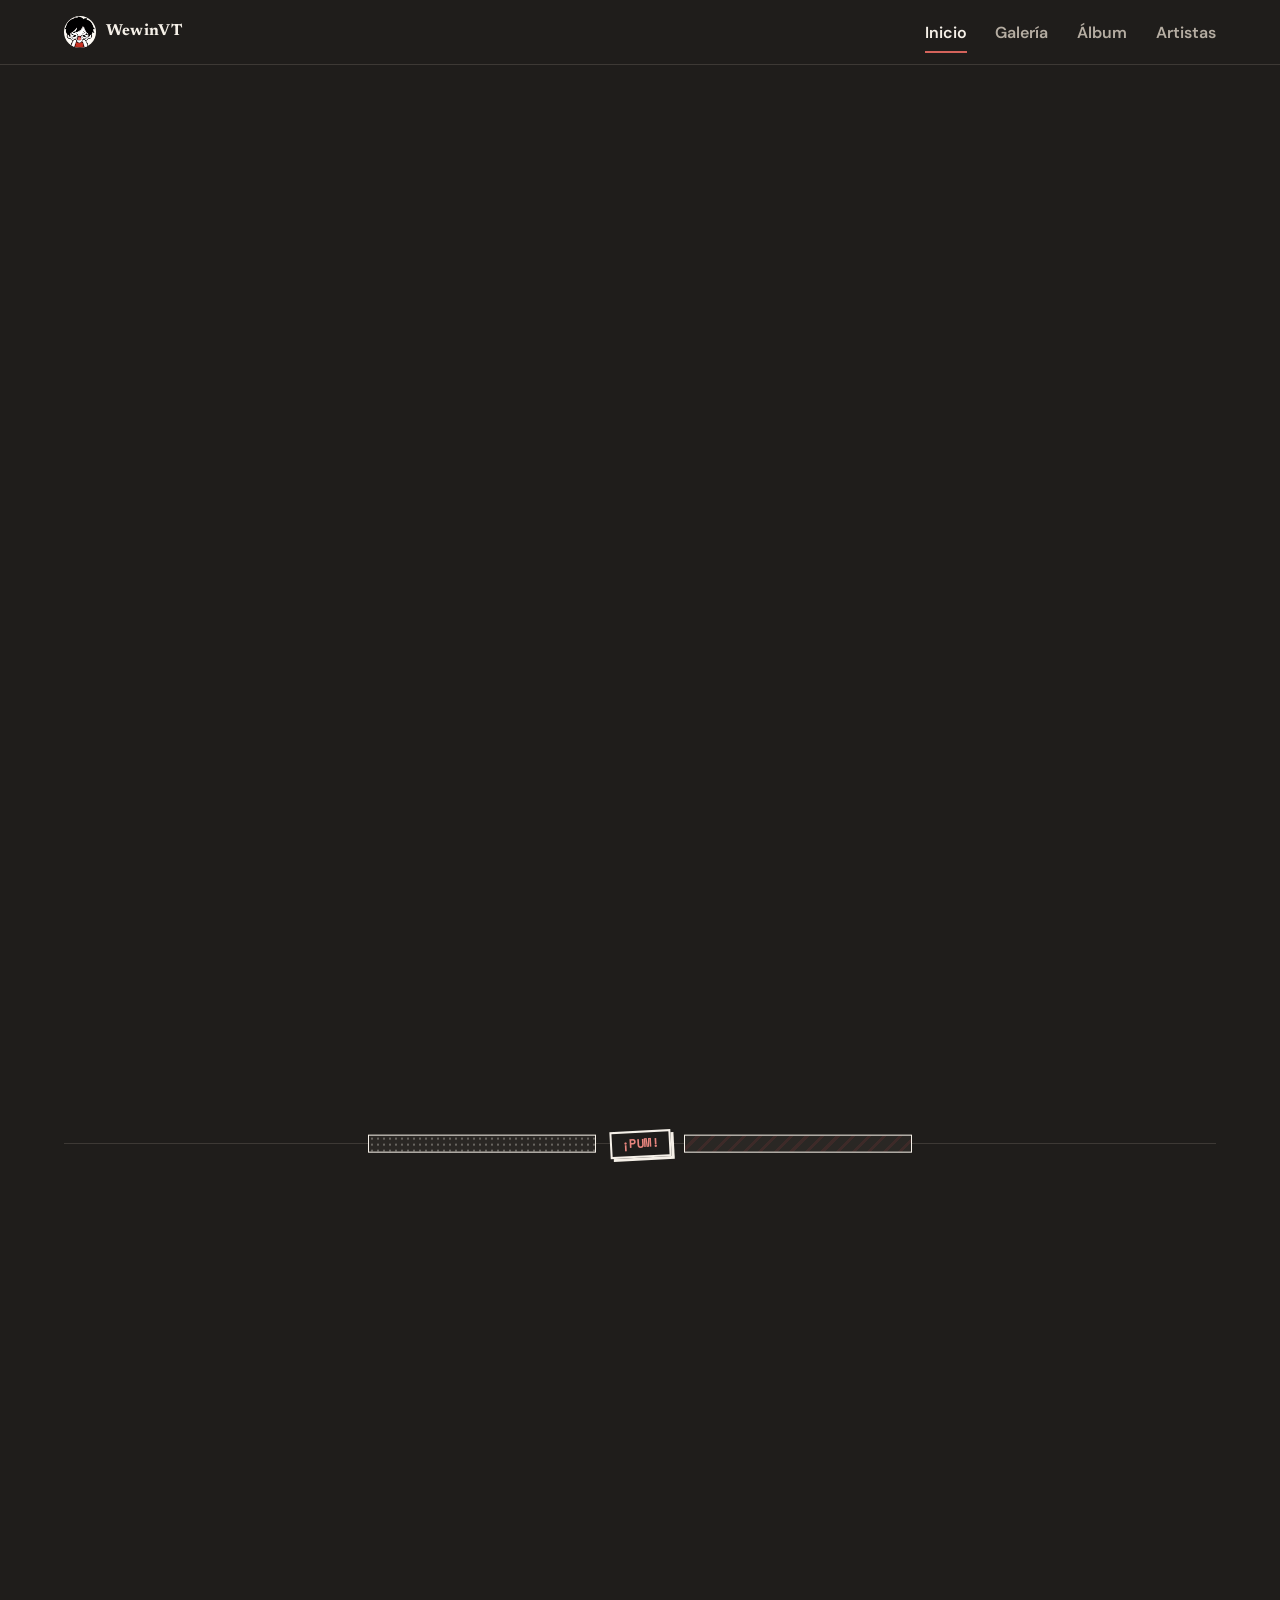
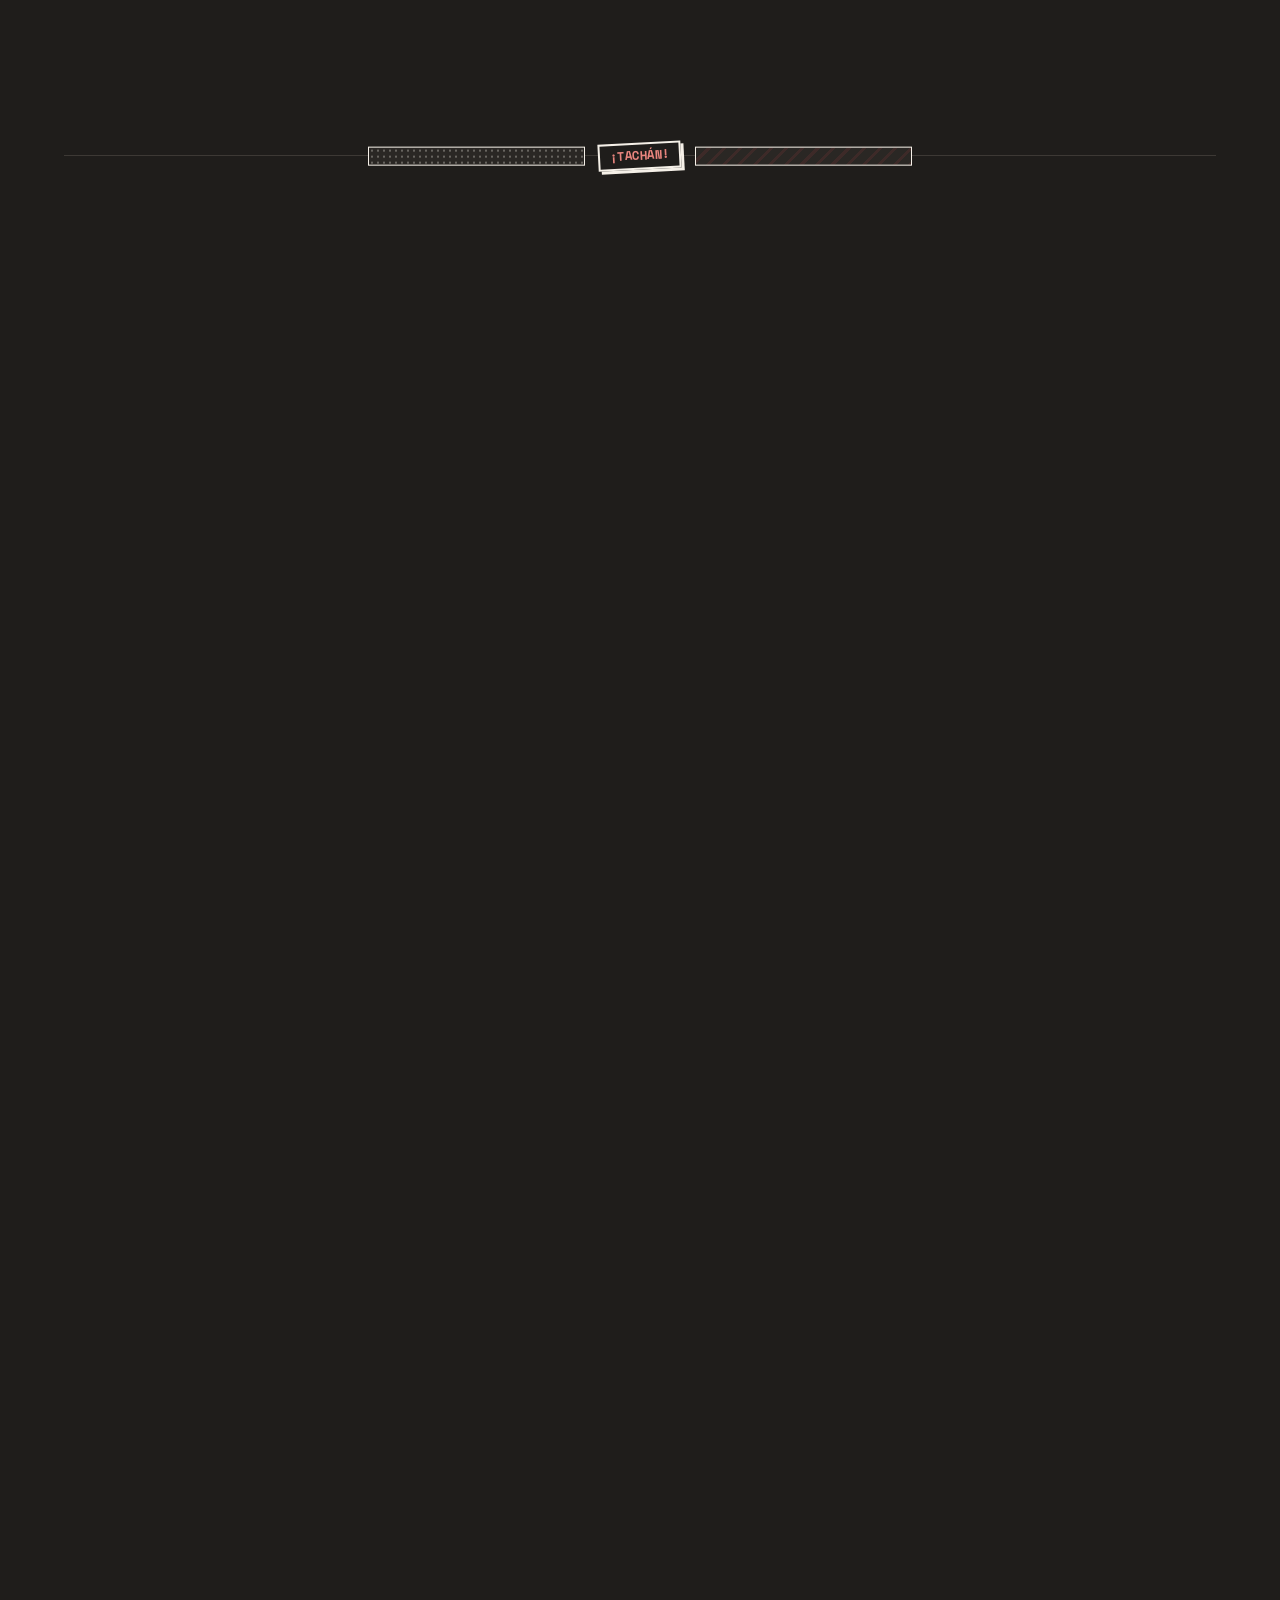
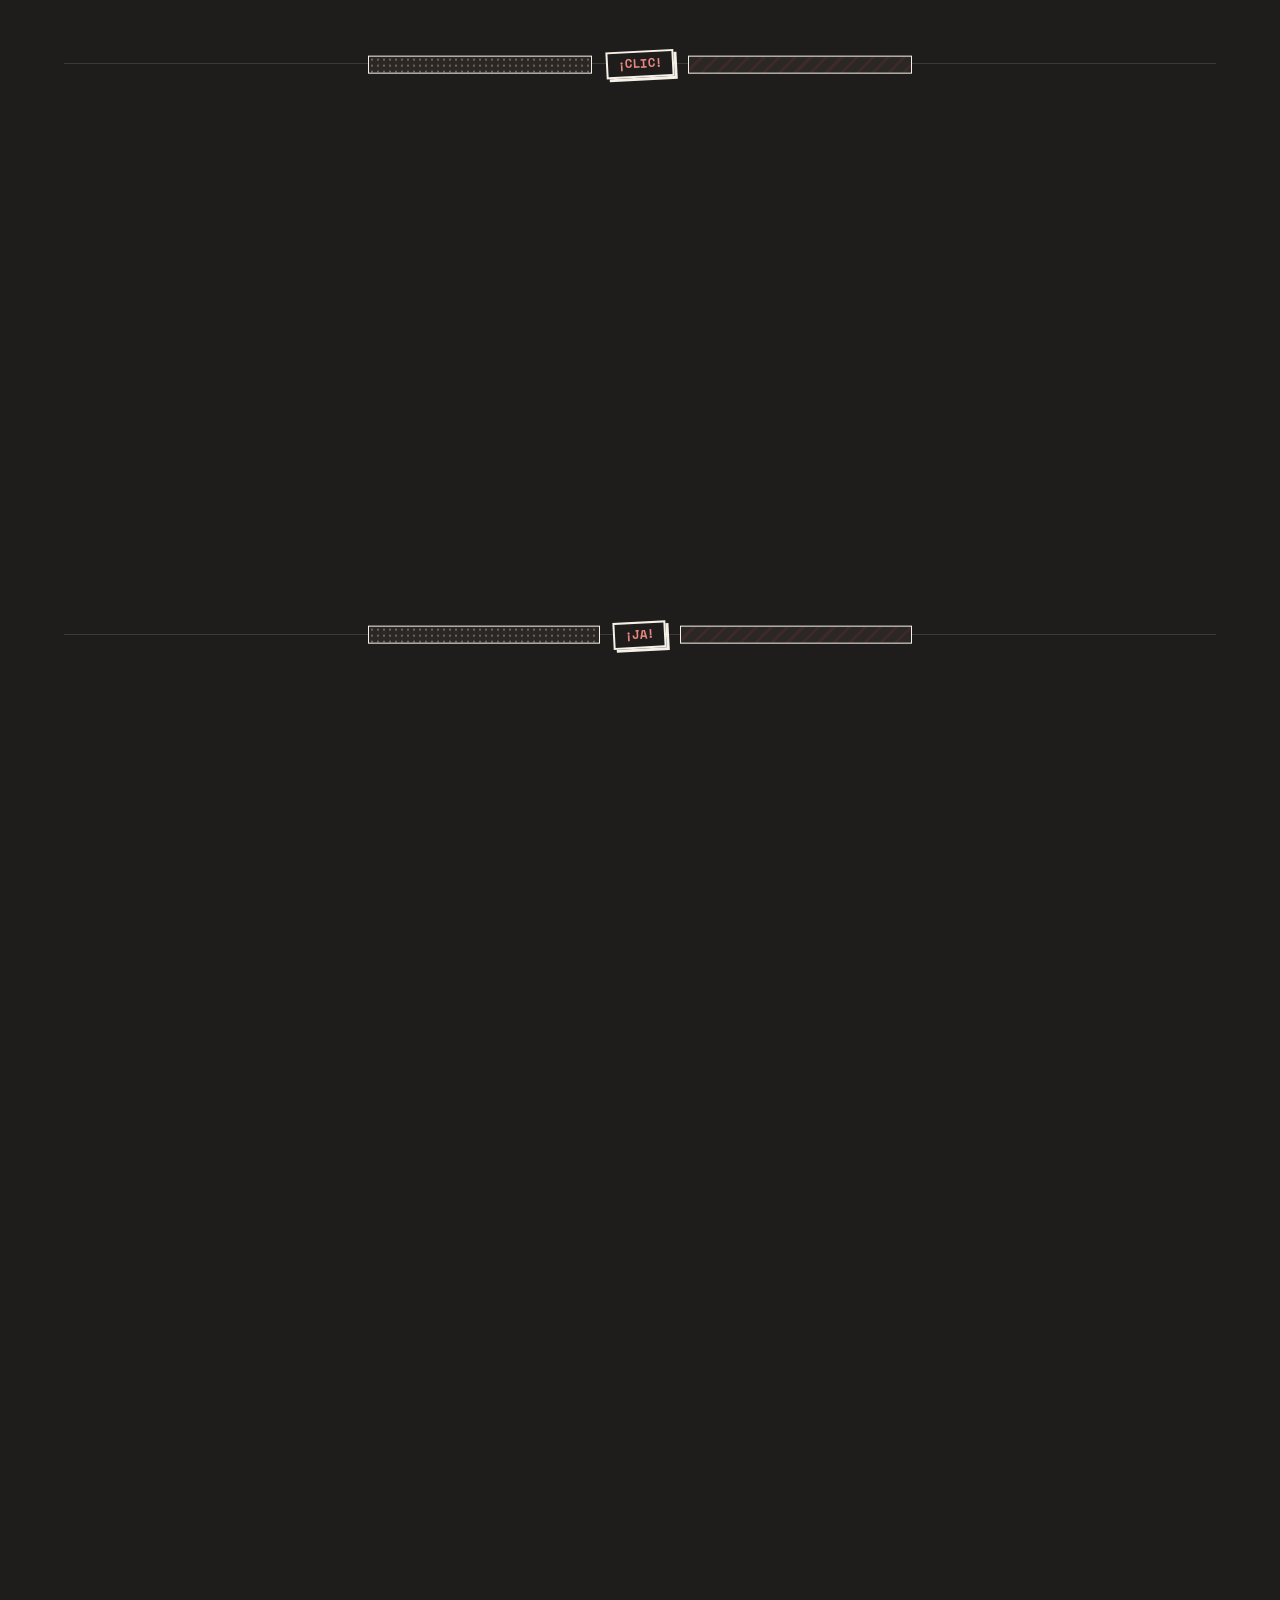
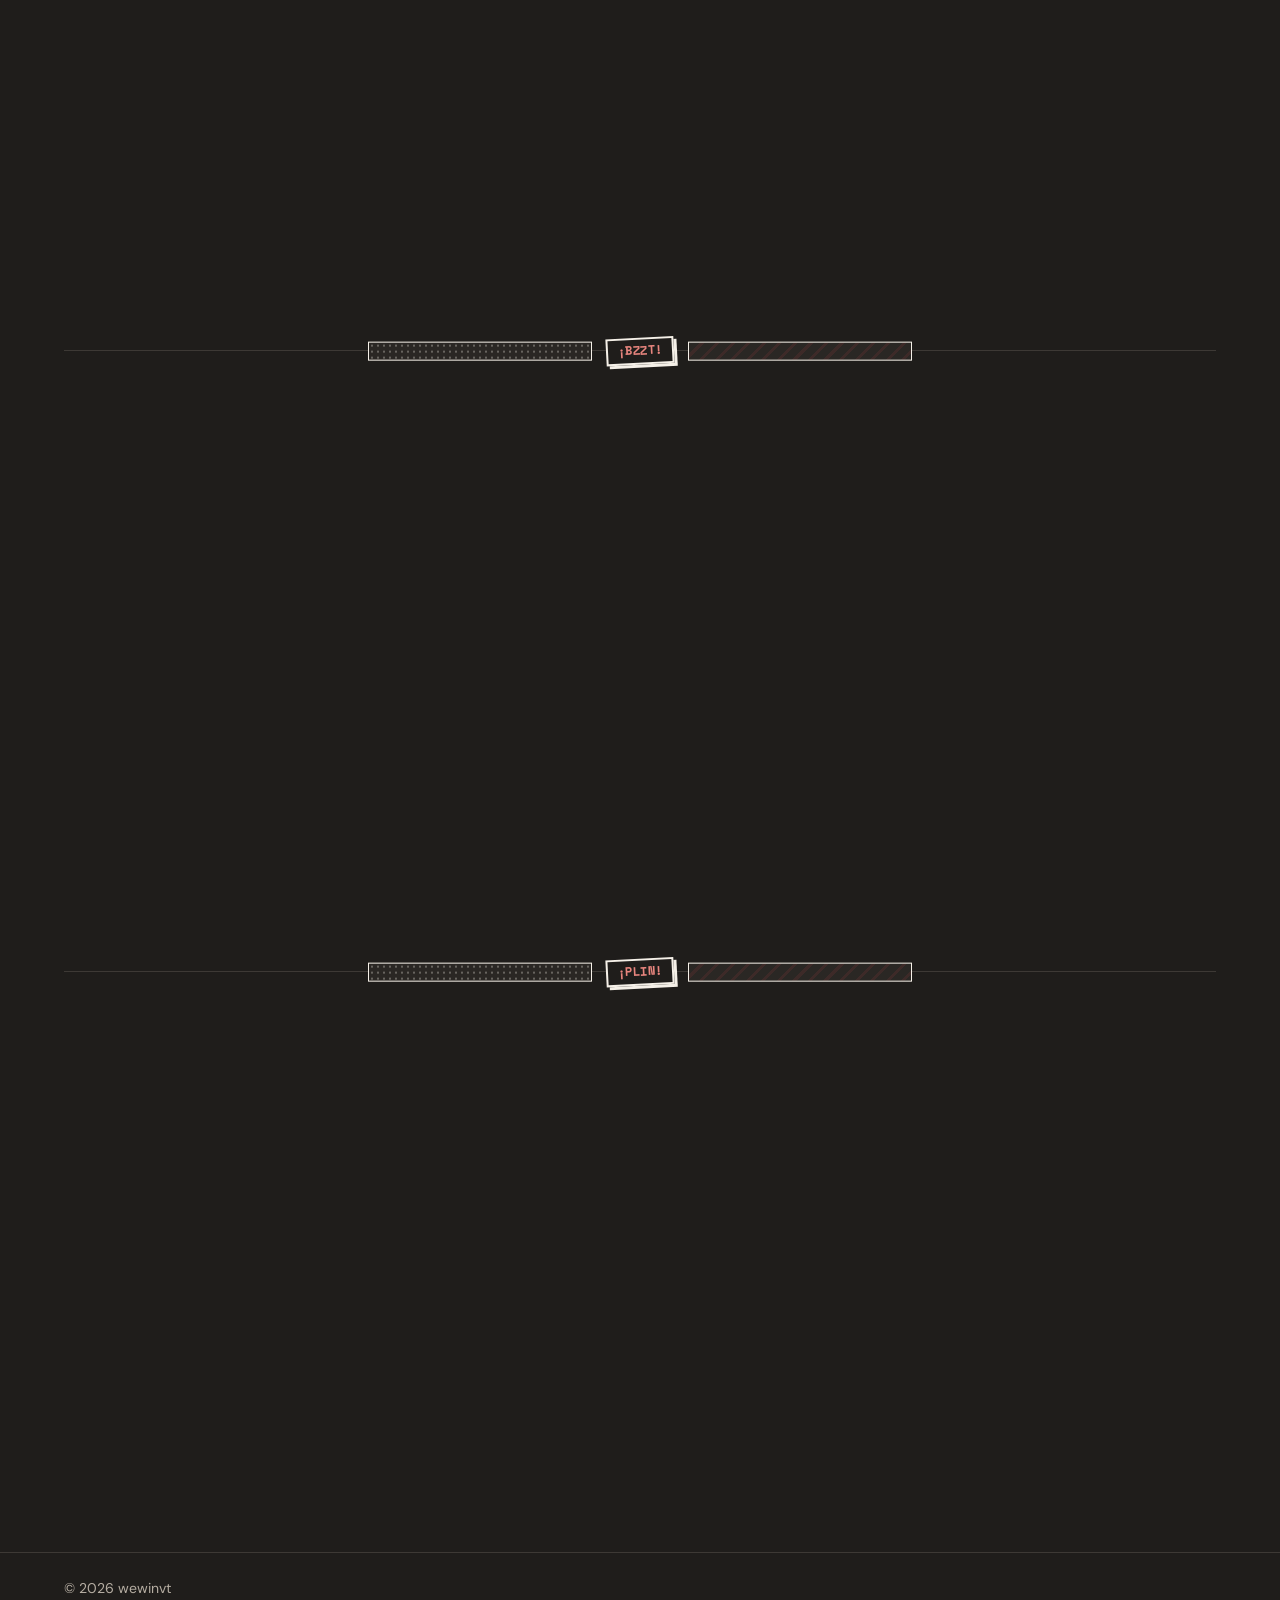
<file: index.html>
<!doctype html>
<html lang="es">
  <head>
    <meta charset="UTF-8" />
    <script>document.documentElement.classList.add('js');</script>
    <meta name="viewport" content="width=device-width, initial-scale=1.0" />
    <title>WewinVT | Comunidad, fanarts y streams</title>
    <meta
      name="description"
      content="WewinVT es el hub de la comunidad de Wewin: streams, fanarts, emotes, cartas y recuerdos del canal en un solo lugar."
    />
    <meta name="theme-color" content="#1F1D1B" />
    <link rel="icon" type="image/webp" href="favicon.webp" />
    <link rel="canonical" href="https://wewinvt.com/" />

    <link rel="preconnect" href="https://fonts.googleapis.com" />
    <link rel="preconnect" href="https://fonts.gstatic.com" crossorigin />
    <link
      href="https://fonts.googleapis.com/css2?family=Big+Shoulders+Display:wght@700;800;900&family=DM+Sans:wght@400;500;600;700&family=Newsreader:opsz,wght@6..72,400..700&family=Space+Mono:wght@400;700&display=swap"
      rel="stylesheet"
    />
    <link rel="stylesheet" href="css/sobre.css" />
    <link rel="stylesheet" href="css/styles.css" />
    <link rel="stylesheet" href="css/paleta-editorial.css" />
    <link rel="stylesheet" href="css/home-cards.css" />
    <link rel="stylesheet" href="css/view-transitions.css" />

    <meta property="og:type" content="website" />
    <meta property="og:site_name" content="WewinVT" />
    <meta property="og:title" content="WewinVT | Comunidad, fanarts y streams" />
    <meta
      property="og:description"
      content="El universo visual de Wewin: streams, fanarts, emotes, cartas y recuerdos de la comunidad."
    />
    <meta property="og:image" content="https://wewinvt.com/img/og-wewin.png" />
    <meta property="og:image:type" content="image/png" />
    <meta property="og:image:width" content="1200" />
    <meta property="og:image:height" content="630" />
    <meta property="og:image:alt" content="WewinVT y su avatar en pixel art, con la frase «Un pequeño universo, una gran comunidad» y enlace a Twitch." />
    <meta property="og:locale" content="es_MX" />
    <meta name="twitter:card" content="summary_large_image" />
    <meta name="twitter:image" content="https://wewinvt.com/img/og-wewin.png" />
    <meta name="twitter:image:alt" content="WewinVT y su avatar en pixel art, con la frase «Un pequeño universo, una gran comunidad» y enlace a Twitch." />
    <meta name="twitter:title" content="WewinVT | Comunidad, fanarts y streams" />
    <meta
      name="twitter:description"
      content="El hub de Wewin para seguir el canal, ver fanarts y descubrir lo próximo de la comunidad."
    />
  </head>
  <body class="home-page">
    <a class="skip-link" href="#contenido">Saltar al contenido</a>

    <header class="site-header">
      <div class="shell nav-bar">
        <a class="brand" href="index.html">
          <img src="img/emotes/risa.webp" alt="Logo de Wewin" width="32" height="32" />
          WewinVT
        </a>
        <button class="nav-toggle" type="button" aria-expanded="false" aria-controls="nav-menu" aria-label="Abrir o cerrar el menú">
          <svg viewBox="0 0 24 24" fill="none" stroke="currentColor" stroke-width="2" stroke-linecap="round" aria-hidden="true">
            <line x1="4" y1="7" x2="20" y2="7" />
            <line x1="4" y1="12" x2="20" y2="12" />
            <line x1="4" y1="17" x2="20" y2="17" />
          </svg>
        </button>
        <nav class="nav-menu" id="nav-menu" aria-label="Navegación principal">
          <ul class="nav-list">
            <li><span class="nav-link is-active" aria-current="page">Inicio</span></li>
            <li><a class="nav-link" href="emotes.html">Galería</a></li>
            <li><a class="nav-link" href="album.html">Álbum</a></li>
            <li><a class="nav-link" href="artistas.html">Artistas</a></li>
          </ul>
        </nav>
      </div>
    </header>

    <main id="contenido" class="shell">
      <!-- Inicio: descripción breve, señal en vivo y redes sociales -->
      <section class="hero" aria-labelledby="hero-titulo">
        <div class="hero-copy">
          <p class="eyebrow" data-animate>01 / VTuber · Twitch · Comunidad</p>
          <h1 id="hero-titulo" data-animate>Un pequeño universo de decisiones cuestionables.</h1>
          <p class="hero-text" data-animate>
            Streams, fanarts y emotes de Wewin en un mismo rincón. Pasa por curiosidad; quédate
            hasta que alguien proponga «una partida más».
          </p>
          <div class="hero-actions" data-animate>
            <a class="button button-primary" href="https://www.twitch.tv/wewinvt" target="_blank" rel="noreferrer">Ver en Twitch</a>
            <a class="button button-secondary" href="emotes.html">Explorar la galería</a>
          </div>
        </div>

        <div class="hero-stage">
          <figure class="hero-figure" data-animate>
            <img
              src="img/avatar.webp"
              alt="Avatar de Wewin en pixel art con lentes de estrella y playera roja"
              width="1198"
              height="1423"
              fetchpriority="high"
            />
            <figcaption>
              <span>Avatar · WewinVT</span>
              <span>Modelo y rig: <a href="https://x.com/Mr_pokati" target="_blank" rel="noreferrer">@Mr_pokati</a></span>
            </figcaption>
          </figure>
          <div class="hero-live" data-animate>
            <aside class="signal-panel signal-loading" data-signal aria-label="Estado de la transmisión de Wewin" aria-live="polite">
              <div class="signal-header">
                <span class="signal-dot" aria-hidden="true"></span>
                <span data-signal-label>Consultando señal</span>
              </div>
              <strong class="signal-strong" data-signal-strong>Revisando el canal…</strong>
              <p class="signal-text" data-signal-text>Un momento, estamos viendo si Wewin está transmitiendo.</p>
              <div class="signal-meta" data-signal-meta></div>
              <a class="signal-cta" data-signal-cta href="https://www.twitch.tv/wewinvt" target="_blank" rel="noreferrer">Ir al canal</a>
            </aside>
            <div class="schedule-slot" data-schedule-slot></div>
          </div>
        </div>
      </section>

      <!-- Quién es Wewin -->
      <section class="section section-about" id="quien-es-wewin" aria-labelledby="about-titulo">
        <div class="manga-divider" aria-hidden="true">
          <span class="manga-divider__panel manga-divider__panel--dots"></span>
          <span class="manga-divider__sound">¡PUM!</span>
          <span class="manga-divider__panel manga-divider__panel--lines"></span>
        </div>
        <div class="about-inner">
          <div class="about-copy">
            <p class="eyebrow" data-animate>02 / Quién es Wewin</p>
            <h2 id="about-titulo" data-animate>Lentes, <span class="highlight">playera roja</span> y mucho chocolate.</h2>
            <p class="lead" data-animate>
              Soy Wewin: VTuber, fan de las cosas dulces y del Monster blanco, y alguien que (aunque
              no lo creas) también toca pasto. En stream hay shooters, RPGs, bachata y canto, aunque
              no sepa cantar. Aquí jugamos lo que nos apetece, no lo que dicte el algoritmo.
            </p>
            <ul class="about-chips" data-animate>
              <li>
                <svg viewBox="0 0 24 24" aria-hidden="true"><rect x="2.5" y="7" width="19" height="10" rx="4" /><path d="M6.5 12h4M8.5 10v4M15 11h.01M18 13h.01" /></svg>
                Shooters y RPGs
              </li>
              <li>
                <svg viewBox="0 0 24 24" aria-hidden="true"><circle cx="12" cy="12" r="8" /><path d="M9.4 10.4h.01M14 9.5h.01M11 13.8h.01" /></svg>
                Cosas dulces y Monster blanco
              </li>
              <li>
                <svg viewBox="0 0 24 24" aria-hidden="true"><path d="M9 18V5l12-2v13" /><circle cx="6" cy="18" r="3" /><circle cx="18" cy="16" r="3" /></svg>
                Bachata y karaoke sin talento
              </li>
              <li>
                <svg viewBox="0 0 24 24" aria-hidden="true"><path d="M19.5 12.6 12 20l-7.5-7.4A5 5 0 1 1 12 6.1a5 5 0 1 1 7.5 6.5z" /></svg>
                Una comunidad que no es demasiado rara
              </li>
            </ul>
            <p class="about-credits" data-animate>
              Overlays y emotes por <strong>@shinyvibes_art</strong> · Emotes por <strong>@VtKairo</strong>
            </p>
          </div>
        </div>
      </section>

      <section class="section" id="galeria-comunidad" aria-labelledby="galeria-home-titulo">
        <div class="manga-divider" aria-hidden="true">
          <span class="manga-divider__panel manga-divider__panel--dots"></span>
          <span class="manga-divider__sound">¡TACHÁN!</span>
          <span class="manga-divider__panel manga-divider__panel--lines"></span>
        </div>
        <div class="section-heading" data-animate>
          <p class="eyebrow">03 / Archivo de comunidad</p>
          <h2 id="galeria-home-titulo">Fanarts y momentos del canal.</h2>
          <p class="lead">
            Ilustraciones hechas por la comunidad y emotes del canal, reunidos con sus créditos.
          </p>
        </div>

        <div class="home-gallery-grid">
          <figure class="home-gallery-item home-gallery-item--feature" data-animate>
            <a href="emotes.html" aria-label="Abrir la galería: retrato de Wewin con playera roja">
              <img src="img/fanarts/retrato-pintado.webp" alt="Retrato pintado de Wewin con playera roja" loading="lazy" decoding="async" />
            </a>
            <figcaption>
              <span>Retrato · comunidad</span>
              <a href="https://www.twitch.tv/vtkairo" target="_blank" rel="noreferrer">@vtkairo</a>
            </figcaption>
          </figure>
          <figure class="home-gallery-item" data-animate>
            <a href="emotes.html" aria-label="Abrir la galería: cómic de la comunidad">
              <img src="img/fanarts/comic-comunidad.webp" alt="Cómic de la comunidad: conversación entre amigos" loading="lazy" decoding="async" />
            </a>
            <figcaption>
              <span>Cómic · comunidad</span>
              <a href="https://www.twitch.tv/eclipsenoctis" target="_blank" rel="noreferrer">@eclipsenoctis</a>
            </figcaption>
          </figure>
          <figure class="home-gallery-item" data-animate>
            <a href="emotes.html" aria-label="Abrir la galería: Wewin bailando bachata">
              <img src="img/fanarts/pongan-bachata.webp" alt="Fanart: Wewin bailando con la frase «Pongan Bachata»" loading="lazy" decoding="async" />
            </a>
            <figcaption>
              <span>Un momento del stream</span>
              <a href="https://www.twitch.tv/ryonikku" target="_blank" rel="noreferrer">@ryonikku</a>
            </figcaption>
          </figure>
        </div>
        <p class="home-gallery-action" data-animate>
          <a class="button button-secondary" href="emotes.html">Ver la galería completa</a>
        </p>
      </section>

      <section class="section album-teaser" id="coleccion" aria-labelledby="album-home-titulo">
        <div class="manga-divider" aria-hidden="true">
          <span class="manga-divider__panel manga-divider__panel--dots"></span>
          <span class="manga-divider__sound">¡CLIC!</span>
          <span class="manga-divider__panel manga-divider__panel--lines"></span>
        </div>
        <div
          class="album-teaser__cards home-card-fan"
          data-home-cards
          data-animate
          role="group"
          aria-label="Tres cartas destacadas; cada una abre el álbum"
        ></div>
        <div class="album-teaser__copy" data-animate>
          <p class="eyebrow">04 / Colección</p>
          <h2 id="album-home-titulo">Cartas para presumir; duplicados para culpar al RNG.</h2>
          <p>
            Explora las rarezas, cuenta tus hallazgos y culpa al azar cuando vuelva a salir ese
            emote que ya conoces demasiado bien. El álbum lleva la cuenta; el RNG no acepta quejas.
          </p>
          <a class="button button-primary" href="album.html">Entrar al álbum</a>
        </div>
      </section>

      <section class="section clips-section" id="clips" aria-labelledby="clips-titulo">
        <div class="manga-divider" aria-hidden="true">
          <span class="manga-divider__panel manga-divider__panel--dots"></span>
          <span class="manga-divider__sound">¡JA!</span>
          <span class="manga-divider__panel manga-divider__panel--lines"></span>
        </div>
        <div class="section-heading" data-animate>
          <p class="eyebrow">05 / Clips del canal</p>
          <h2 id="clips-titulo">Momentos que merecían salir del directo.</h2>
          <p class="lead">Cuatro clips para repetir el caos. El contexto es opcional; la risa, no.</p>
        </div>

        <ul class="clips-grid" aria-label="Clips destacados de WewinVT">
          <li class="clip-card" data-animate>
            <p class="clip-card__label">Clip 01</p>
            <iframe
              class="clip-embed"
              src="https://clips.twitch.tv/embed?clip=EasyTrappedEyeballMrDestructoid-IFZhSg8Zo57g5LRs&amp;parent=wewinvt.com&amp;parent=www.wewinvt.com&amp;parent=localhost&amp;preload=metadata"
              title="Clip destacado 1 de WewinVT"
              width="560"
              height="315"
              loading="lazy"
              allowfullscreen
            ></iframe>
            <a class="clip-card__link" href="https://www.twitch.tv/wewinvt/clip/EasyTrappedEyeballMrDestructoid-IFZhSg8Zo57g5LRs?range=7d" target="_blank" rel="noreferrer">Ver clip en Twitch ↗</a>
          </li>
          <li class="clip-card" data-animate>
            <p class="clip-card__label">Clip 02</p>
            <iframe
              class="clip-embed"
              src="https://clips.twitch.tv/embed?clip=ElatedSmoothCrabPupper-UO8pGWGqPu5mF258&amp;parent=wewinvt.com&amp;parent=www.wewinvt.com&amp;parent=localhost&amp;preload=metadata"
              title="Clip destacado 2 de WewinVT"
              width="560"
              height="315"
              loading="lazy"
              allowfullscreen
            ></iframe>
            <a class="clip-card__link" href="https://www.twitch.tv/wewinvt/clip/ElatedSmoothCrabPupper-UO8pGWGqPu5mF258?range=7d" target="_blank" rel="noreferrer">Ver clip en Twitch ↗</a>
          </li>
          <li class="clip-card" data-animate>
            <p class="clip-card__label">Clip 03</p>
            <iframe
              class="clip-embed"
              src="https://clips.twitch.tv/embed?clip=HyperImpartialVultureSSSsss-DYCBDr-y_tHentPF&amp;parent=wewinvt.com&amp;parent=www.wewinvt.com&amp;parent=localhost&amp;preload=metadata"
              title="Clip destacado 3 de WewinVT"
              width="560"
              height="315"
              loading="lazy"
              allowfullscreen
            ></iframe>
            <a class="clip-card__link" href="https://www.twitch.tv/wewinvt/clip/HyperImpartialVultureSSSsss-DYCBDr-y_tHentPF?range=7d" target="_blank" rel="noreferrer">Ver clip en Twitch ↗</a>
          </li>
          <li class="clip-card" data-animate>
            <p class="clip-card__label">Clip 04</p>
            <iframe
              class="clip-embed"
              src="https://clips.twitch.tv/embed?clip=SolidPopularOryxGivePLZ-2zI0P4rRU2gspMfL&amp;parent=wewinvt.com&amp;parent=www.wewinvt.com&amp;parent=localhost&amp;preload=metadata"
              title="Clip destacado 4 de WewinVT"
              width="560"
              height="315"
              loading="lazy"
              allowfullscreen
            ></iframe>
            <a class="clip-card__link" href="https://www.twitch.tv/wewinvt/clip/SolidPopularOryxGivePLZ-2zI0P4rRU2gspMfL?range=7d" target="_blank" rel="noreferrer">Ver clip en Twitch ↗</a>
          </li>
        </ul>
      </section>

      <section class="section" id="redes" aria-labelledby="redes-titulo">
        <div class="manga-divider" aria-hidden="true">
          <span class="manga-divider__panel manga-divider__panel--dots"></span>
          <span class="manga-divider__sound">¡BZZT!</span>
          <span class="manga-divider__panel manga-divider__panel--lines"></span>
        </div>
        <div class="section-heading" data-animate>
          <p class="eyebrow">06 / Comunidad</p>
          <h2 id="redes-titulo">Dónde encontrar al Wewin.</h2>
          <p class="lead">
            Toda la actividad del canal pasa por aquí: directos, clips, comunidad y anuncios.
            Síguenos donde más te acomode.
          </p>
        </div>

        <div class="card-grid" data-social-grid>
          <a class="social-card" data-animate href="https://www.twitch.tv/wewinvt" target="_blank" rel="noreferrer">
            <span class="social-icon" aria-hidden="true">
              <svg viewBox="-2.5 -2.5 27 27"><path d="M11.571 4.714h1.715v.928h-1.715zM4.071 1H1v17.143h4.715V21h3l2.57-2.857h3.857L21 15V1H4.071zm15.214 12.857-3.214 3.214h-3.857L10 19.643v-2.572H6.071V2.714h13.214v11.143zM10.429 6.071H12v5.5h-1.571v-5.5zm4.286 0h1.57v5.5h-1.57v-5.5z" /></svg>
            </span>
            <span>
              <strong>Twitch</strong>
              <span>Streams / wewinvt</span>
            </span>
          </a>
          <a class="social-card" data-animate href="https://discord.gg/C6X7KWMaZc" target="_blank" rel="noreferrer">
            <span class="social-icon" aria-hidden="true">
              <svg viewBox="-3.5 -3.5 31 31"><path d="M20.317 4.3698a19.7913 19.7913 0 00-4.8851-1.5152.0741.0741 0 00-.0785.0371c-.211.3753-.4447.8648-.6083 1.2495-1.8447-.2762-3.68-.2762-5.4868 0-.1636-.3933-.4058-.8742-.6177-1.2495a.077.077 0 00-.0785-.037 19.7363 19.7363 0 00-4.8852 1.515.0699.0699 0 00-.0321.0277C.5334 9.0458-.319 13.5799.0992 18.0578a.0824.0824 0 00.0312.0561c2.0528 1.5076 4.0413 2.4228 5.9929 3.0294a.0777.0777 0 00.0842-.0276c.4616-.6304.8731-1.2952 1.226-1.9942a.076.076 0 00-.0416-.1057c-.6528-.2476-1.2743-.5495-1.8722-.8923a.077.077 0 01-.0076-.1277 10.2989 10.2989 0 00.4134-.3318.0743.0743 0 01.0775-.0103c3.9278 1.7933 8.18 1.7933 12.0614 0a.0739.0739 0 01.0785.0095c.1322.1085.2664.2137.4133.3318a.0769.0769 0 01-.0066.1276 12.2992 12.2992 0 01-1.873.8914.0766.0766 0 00-.0407.1067c.3604.698.7719 1.3627 1.225 1.9932a.076.076 0 00.0842.0286c1.961-.6067 3.9495-1.5219 6.0023-3.0294a.077.077 0 00.0313-.0552c.5004-5.177-.8382-9.6739-3.5485-13.6604a.061.061 0 00-.0312-.0286zM8.02 15.3312c-1.1825 0-2.1569-1.0857-2.1569-2.419 0-1.3332.9555-2.4189 2.157-2.4189 1.2108 0 2.1757 1.0952 2.1568 2.419 0 1.3332-.9555 2.4189-2.1569 2.4189zm7.9748 0c-1.1825 0-2.1569-1.0857-2.1569-2.419 0-1.3332.9554-2.4189 2.1569-2.4189 1.2108 0 2.1757 1.0952 2.1568 2.419 0 1.3332-.946 2.4189-2.1568 2.4189z" /></svg>
            </span>
            <span>
              <strong>Discord</strong>
              <span>Únete a la comunidad</span>
            </span>
          </a>
          <a class="social-card" data-animate href="https://www.tiktok.com/@godwineitor" target="_blank" rel="noreferrer">
            <span class="social-icon" aria-hidden="true">
              <svg viewBox="-3.5 -3.5 31 31"><path d="M12.525.02c1.31-.02 2.61-.01 3.91-.02.08 1.53.63 3.09 1.75 4.17 1.12 1.11 2.7 1.62 4.24 1.79v4.03c-1.44-.05-2.89-.35-4.2-.97-.57-.26-1.1-.59-1.62-.93-.01 2.92.01 5.84-.02 8.75-.08 1.4-.54 2.79-1.35 3.94-1.31 1.92-3.58 3.17-5.91 3.21-1.43.08-2.86-.31-4.08-1.03-2.02-1.19-3.44-3.37-3.65-5.71-.02-.5-.03-1-.01-1.49.18-1.9 1.12-3.72 2.58-4.96 1.66-1.44 3.98-2.13 6.15-1.72.02 1.48-.04 2.96-.04 4.44-.99-.32-2.15-.23-3.02.37-.63.41-1.11 1.04-1.36 1.75-.21.51-.15 1.07-.14 1.61.24 1.64 1.82 3.02 3.5 2.87 1.12-.01 2.19-.66 2.77-1.61.19-.33.4-.67.41-1.06.1-1.79.06-3.57.07-5.36.01-4.03-.01-8.05.02-12.07z" /></svg>
            </span>
            <span>
              <strong>TikTok</strong>
              <span>@godwineitor</span>
            </span>
          </a>
          <a class="social-card" data-animate href="https://www.instagram.com/wewineitor/" target="_blank" rel="noreferrer">
            <span class="social-icon" aria-hidden="true">
              <svg viewBox="-3.5 -3.5 31 31"><path d="M12 2.163c3.204 0 3.584.012 4.85.07 3.252.148 4.771 1.691 4.919 4.919.058 1.265.069 1.645.069 4.849 0 3.205-.012 3.584-.069 4.849-.149 3.225-1.664 4.771-4.919 4.919-1.266.058-1.644.07-4.85.07-3.204 0-3.584-.012-4.849-.07-3.26-.149-4.771-1.699-4.919-4.92-.058-1.265-.07-1.645-.07-4.849 0-3.204.013-3.583.07-4.849.149-3.227 1.664-4.771 4.919-4.919 1.266-.057 1.645-.069 4.849-.069zm0-2.163c-3.259 0-3.667.014-4.947.072-4.358.2-6.78 2.618-6.98 6.98-.059 1.281-.073 1.689-.073 4.948 0 3.259.014 3.668.072 4.948.2 4.358 2.618 6.78 6.98 6.98 1.281.058 1.689.072 4.948.072 3.259 0 3.668-.014 4.948-.072 4.354-.2 6.782-2.618 6.979-6.98.059-1.28.073-1.689.073-4.948 0-3.259-.014-3.667-.072-4.947-.196-4.354-2.617-6.78-6.979-6.98-1.281-.059-1.69-.073-4.949-.073zm0 5.838c-3.403 0-6.162 2.759-6.162 6.162s2.759 6.163 6.162 6.163 6.162-2.759 6.162-6.163c0-3.403-2.759-6.162-6.162-6.162zm0 10.162c-2.209 0-4-1.79-4-4 0-2.209 1.791-4 4-4s4 1.791 4 4c0 2.21-1.791 4-4 4zm6.406-11.845c-.796 0-1.441.645-1.441 1.44s.645 1.44 1.441 1.44c.795 0 1.439-.645 1.439-1.44s-.644-1.44-1.439-1.44z" /></svg>
            </span>
            <span>
              <strong>Instagram</strong>
              <span>@wewineitor</span>
            </span>
          </a>
          <a class="social-card" data-animate href="https://x.com/wewineitor" target="_blank" rel="noreferrer">
            <span class="social-icon" aria-hidden="true">
              <svg viewBox="-1.96 -2 28 28"><path d="M18.244 2.25h3.308l-7.227 8.26 8.502 11.24H16.17l-5.214-6.817L4.99 21.75H1.68l7.73-8.835L1.254 2.25H8.08l4.713 6.231zm-1.161 17.52h1.833L7.084 4.126H5.117z" /></svg>
            </span>
            <span>
              <strong>X</strong>
              <span>@wewineitor</span>
            </span>
          </a>
        </div>
      </section>

      <!-- Donaciones -->
      <section class="section" id="apoyo" aria-labelledby="apoyo-titulo">
        <div class="manga-divider" aria-hidden="true">
          <span class="manga-divider__panel manga-divider__panel--dots"></span>
          <span class="manga-divider__sound">¡PLIN!</span>
          <span class="manga-divider__panel manga-divider__panel--lines"></span>
        </div>
        <div class="section-heading" data-animate>
          <p class="eyebrow">07 / Apoyo</p>
          <h2 id="apoyo-titulo">Financia decisiones cuestionables.</h2>
          <p class="lead">
            Todo apoyo es voluntario: con estar aquí ya ayudas muchísimo. Pero si te sobra un
            poquito, aquí están el cafecito y las cartas mágicas.
          </p>
        </div>

        <div class="donate-grid">
          <a class="social-card" data-animate href="https://ko-fi.com/wewinvt" target="_blank" rel="noreferrer">
            <span class="social-icon" aria-hidden="true">
              <svg viewBox="0.95 -0.75 23 23"><path fill-rule="evenodd" clip-rule="evenodd" d="M4 7.4a2.4 2.4 0 0 1 2.4-2.4h8.8a2.4 2.4 0 0 1 2.4 2.4v6.9a5.2 5.2 0 0 1-5.2 5.2h-3.2a5.2 5.2 0 0 1-5.2-5.2V7.4zm6.85 7.1-2.45-2.35a1.72 1.72 0 1 1 2.45-2.42 1.72 1.72 0 1 1 2.45 2.42zM17.6 8.5h.75a2.55 2.55 0 0 1 0 5.1h-.75v-1.7h.75a.85.85 0 0 0 0-1.7h-.75z" /><path d="M7.5 3.2c0-.66.45-1.2 1-1.2s1 .54 1 1.2c0 .8-1 1.2-1 2.3h-1c0-.8 1-1.5 1-2.3zm3.4 0c0-.66.45-1.2 1-1.2s1 .54 1 1.2c0 .8-1 1.2-1 2.3h-1c0-.8 1-1.5 1-2.3z" /></svg>
            </span>
            <span>
              <strong>Ko-fi</strong>
              <span>Invítame un cafecito</span>
            </span>
          </a>
          <a class="social-card" data-animate href="https://www.streamloots.com/wewinvt" target="_blank" rel="noreferrer">
            <span class="social-icon" aria-hidden="true">
              <svg viewBox="1.43 1.1 21.8 21.8"><path fill-rule="evenodd" clip-rule="evenodd" d="M17.25 3.75H6.75A1.8 1.8 0 0 0 4.95 5.55v12.9a1.8 1.8 0 0 0 1.8 1.8h10.5a1.8 1.8 0 0 0 1.8-1.8V5.55a1.8 1.8 0 0 0-1.8-1.8zm-5.25 3L14.7 12 12 17.25 9.3 12z" /><path d="M18.6 5.4h1.1v1.1h-1.1zM5 19h1.1v1.1H5z" /></svg>
            </span>
            <span>
              <strong>Streamloots</strong>
              <span>Cartas y sorpresas en stream</span>
            </span>
          </a>
        </div>
        <p class="donate-note" data-animate>
          100% del apoyo se invierte en nervios, trotes y cosas raras dentro del stream. ✨
        </p>
      </section>
    </main>

    <footer class="site-footer">
      <div class="shell footer-bar">
        <span>© <span data-year>2026</span> wewinvt</span>
        <!-- TODO: confirmar el correo de contacto y descomentar: <a href="mailto:correo@wewinvt.com">Colaboraciones</a> -->
      </div>
    </footer>

    <script src="js/data.js" defer></script>
    <script src="js/main.js" defer></script>
    <script src="js/sobre-data.js" defer></script>
    <script src="js/carta.js" defer></script>
    <script src="js/home-cards.js" defer></script>
  </body>
</html>
</file>
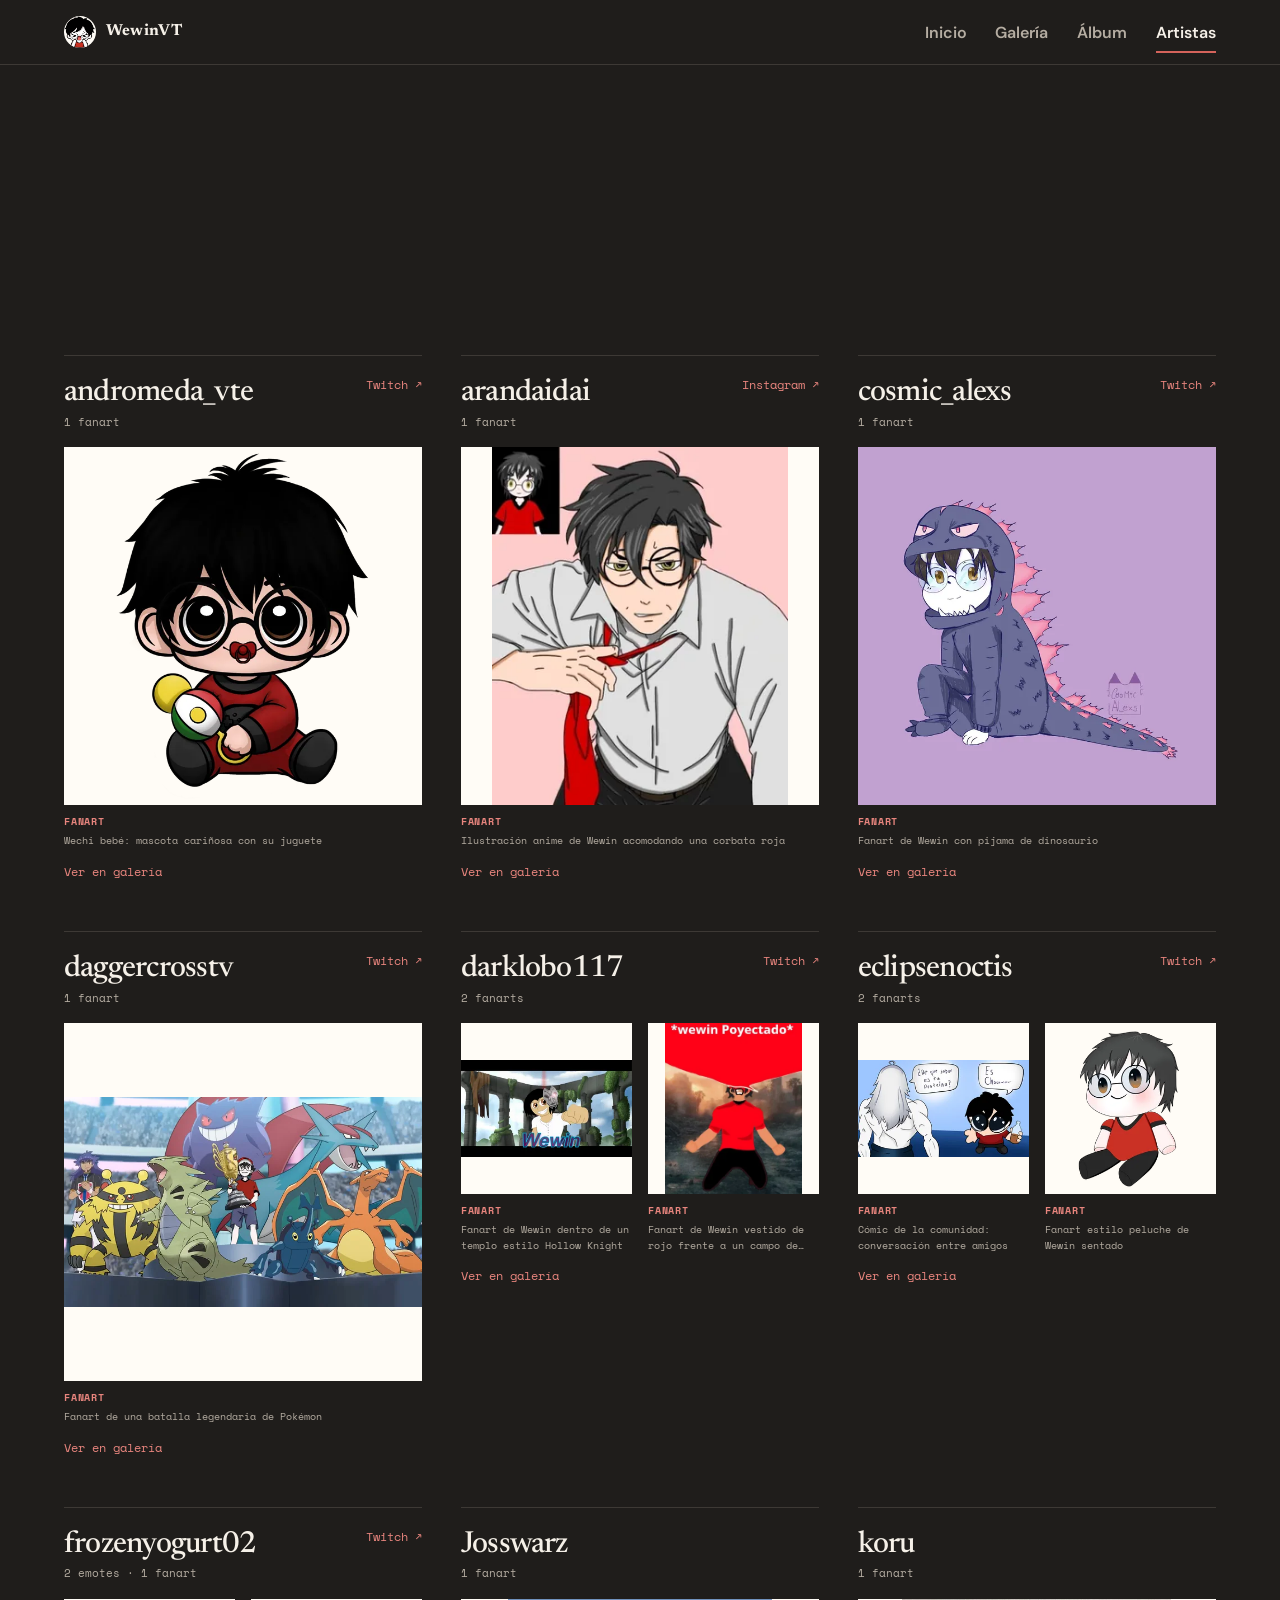
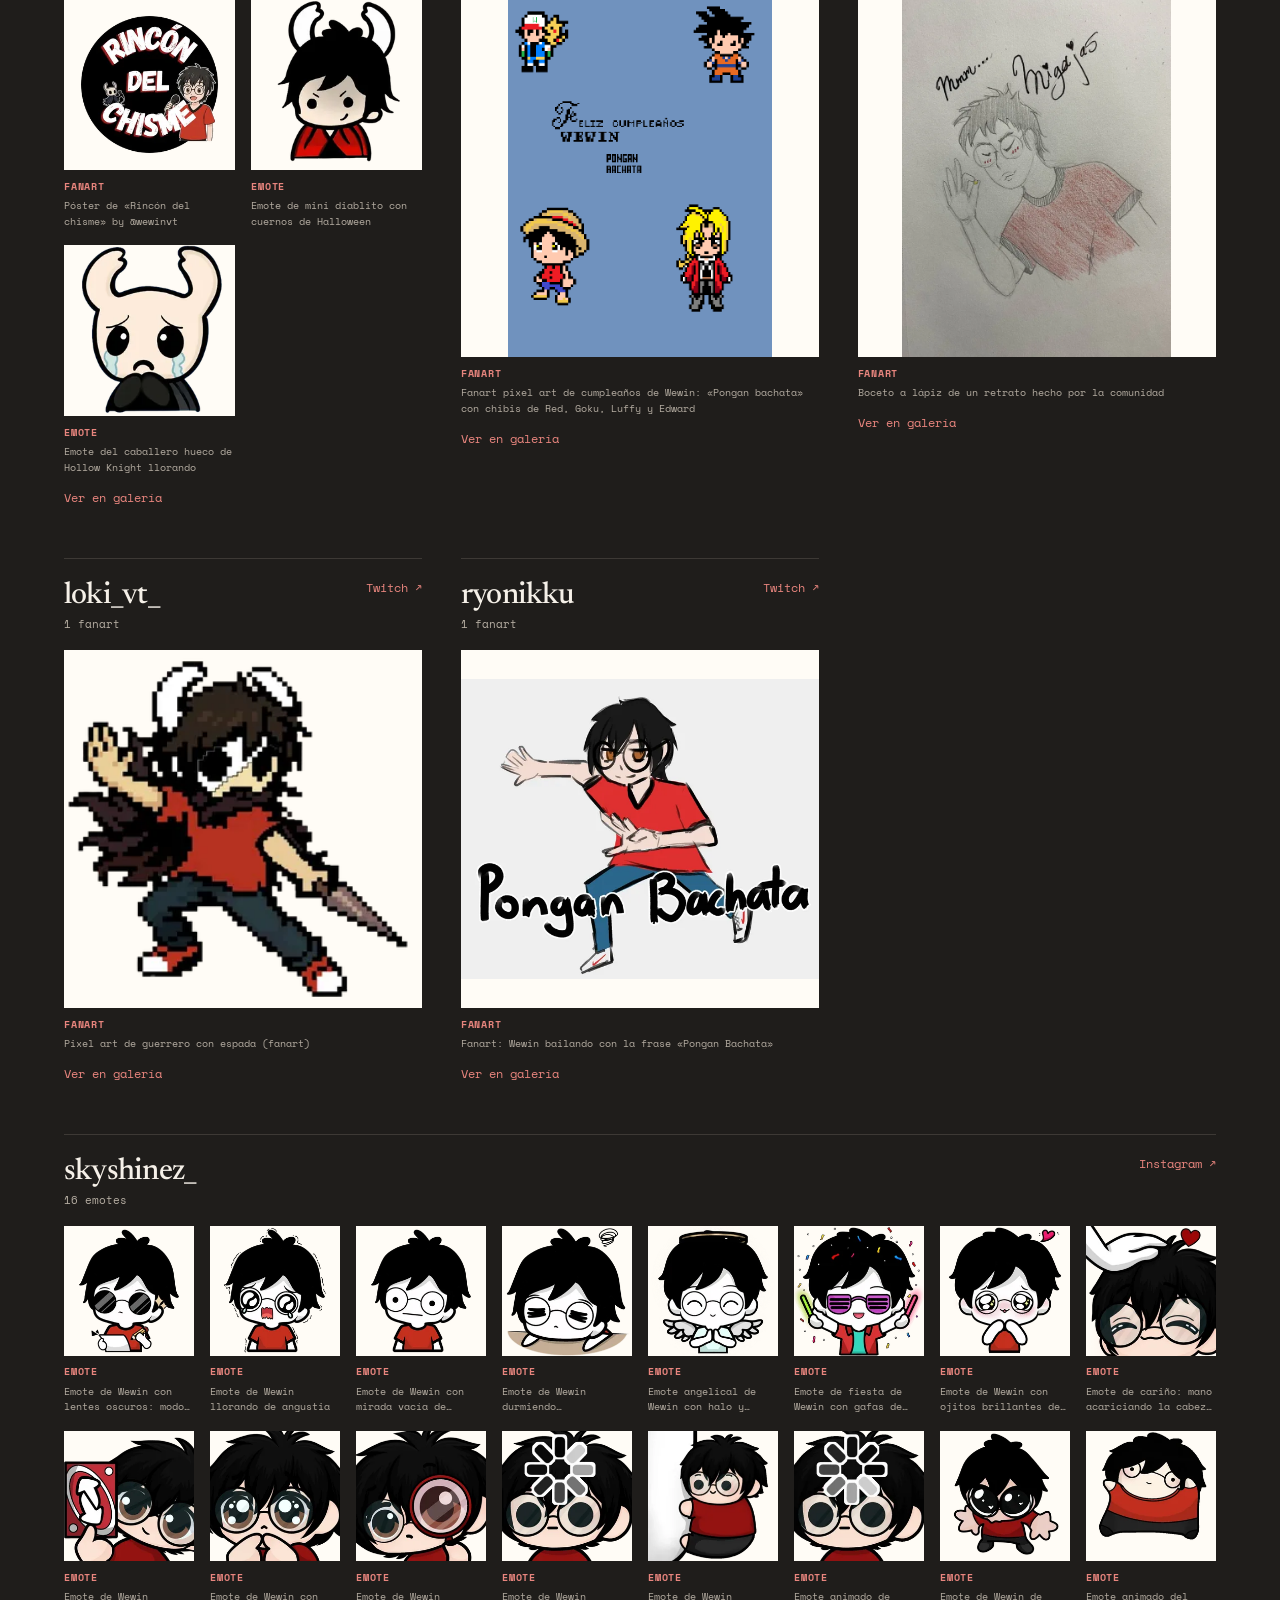
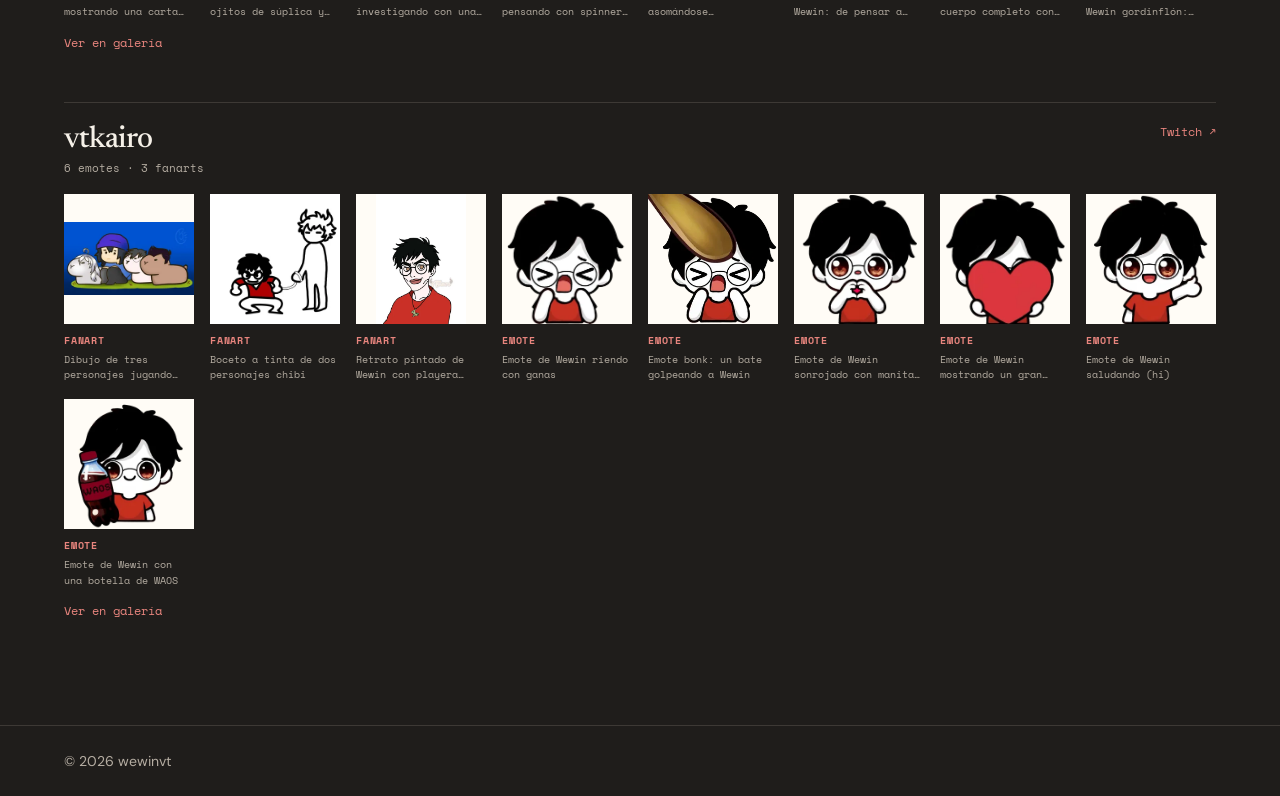
<file: artistas.html>
<!doctype html>
<html lang="es">
  <head>
    <meta charset="UTF-8" />
    <script>document.documentElement.classList.add('js');</script>
    <meta name="viewport" content="width=device-width, initial-scale=1.0" />
    <title>Artistas de la comunidad | WewinVT</title>
    <meta name="description" content="Explora los emotes y fanarts de WewinVT agrupados por artista, y visita los perfiles de quienes los crearon." />
    <meta name="theme-color" content="#1F1D1B" />
    <link rel="icon" type="image/webp" href="favicon.webp" />
    <link rel="canonical" href="https://wewinvt.com/artistas" />

    <link rel="preconnect" href="https://fonts.googleapis.com" />
    <link rel="preconnect" href="https://fonts.gstatic.com" crossorigin />
    <link
      href="https://fonts.googleapis.com/css2?family=DM+Sans:wght@400;500;600;700&family=Newsreader:opsz,wght@6..72,400..700&family=Space+Mono:wght@400;700&display=swap"
      rel="stylesheet"
    />
    <link rel="stylesheet" href="css/styles.css" />
    <link rel="stylesheet" href="css/paleta-editorial.css" />
    <link rel="stylesheet" href="css/artistas.css" />
    <link rel="stylesheet" href="css/view-transitions.css" />

    <meta property="og:type" content="website" />
    <meta property="og:site_name" content="WewinVT" />
    <meta property="og:title" content="Artistas de la comunidad | WewinVT" />
    <meta property="og:description" content="Fanarts y emotes agrupados por quienes los crearon." />
    <meta property="og:image" content="https://wewinvt.com/img/og-wewin.png" />
    <meta property="og:image:type" content="image/png" />
    <meta property="og:image:width" content="1200" />
    <meta property="og:image:height" content="630" />
    <meta property="og:locale" content="es_MX" />
    <meta name="twitter:card" content="summary_large_image" />
    <meta name="twitter:image" content="https://wewinvt.com/img/og-wewin.png" />
    <meta name="twitter:title" content="Artistas de la comunidad | WewinVT" />
    <meta name="twitter:description" content="Fanarts y emotes agrupados por quienes los crearon." />
  </head>
  <body>
    <a class="skip-link" href="#contenido">Saltar al contenido</a>

    <header class="site-header">
      <div class="shell nav-bar">
        <a class="brand" href="index.html">
          <img src="img/emotes/risa.webp" alt="Logo de Wewin" width="32" height="32" />
          WewinVT
        </a>
        <button class="nav-toggle" type="button" aria-expanded="false" aria-controls="nav-menu" aria-label="Abrir o cerrar el menú">
          <svg viewBox="0 0 24 24" fill="none" stroke="currentColor" stroke-width="2" stroke-linecap="round" aria-hidden="true">
            <line x1="4" y1="7" x2="20" y2="7" />
            <line x1="4" y1="12" x2="20" y2="12" />
            <line x1="4" y1="17" x2="20" y2="17" />
          </svg>
        </button>
        <nav class="nav-menu" id="nav-menu" aria-label="Navegación principal">
          <ul class="nav-list">
            <li><a class="nav-link" href="index.html">Inicio</a></li>
            <li><a class="nav-link" href="emotes.html">Galería</a></li>
            <li><a class="nav-link" href="album.html">Álbum</a></li>
            <li><span class="nav-link is-active" aria-current="page">Artistas</span></li>
          </ul>
        </nav>
      </div>
    </header>

    <main id="contenido" class="shell">
      <section class="section artists-page" aria-labelledby="artistas-titulo">
        <div class="section-heading" data-animate>
          <p class="eyebrow">Archivo visual · WewinVT</p>
          <h1 id="artistas-titulo">Artistas de la comunidad.</h1>
          <p class="lead">
            Emotes y fanarts, ordenados por quienes los crearon. Recorre sus obras y visita sus perfiles.
          </p>
        </div>
        <div class="artists-grid" data-artistas></div>
        <noscript>
          <p class="lead">Activa JavaScript para recorrer las obras agrupadas por artista.</p>
        </noscript>
      </section>
    </main>

    <footer class="site-footer">
      <div class="shell footer-bar">
        <span>© <span data-year>2026</span> wewinvt</span>
      </div>
    </footer>

    <!-- Lightbox de las obras de cada artista -->
    <div class="lightbox" data-lightbox hidden role="dialog" aria-modal="true" aria-label="Vista previa de la imagen">
      <img
        class="lb-img"
        data-lightbox-img
        src="data:image/svg+xml;charset=utf-8,%3Csvg xmlns='http://www.w3.org/2000/svg' width='1' height='1'%3E%3C/svg%3E"
        alt=""
      />
      <button class="lb-btn lb-prev" data-lightbox-prev type="button" aria-label="Imagen anterior">‹</button>
      <button class="lb-btn lb-next" data-lightbox-next type="button" aria-label="Imagen siguiente">›</button>
      <button class="lb-close" data-lightbox-close type="button" aria-label="Cerrar vista previa">✕</button>
      <p class="lb-caption" data-lightbox-caption></p>
    </div>

    <script src="js/data.js" defer></script>
    <script src="js/main.js" defer></script>
    <script src="js/artistas.js" defer></script>
  </body>
</html>
</file>
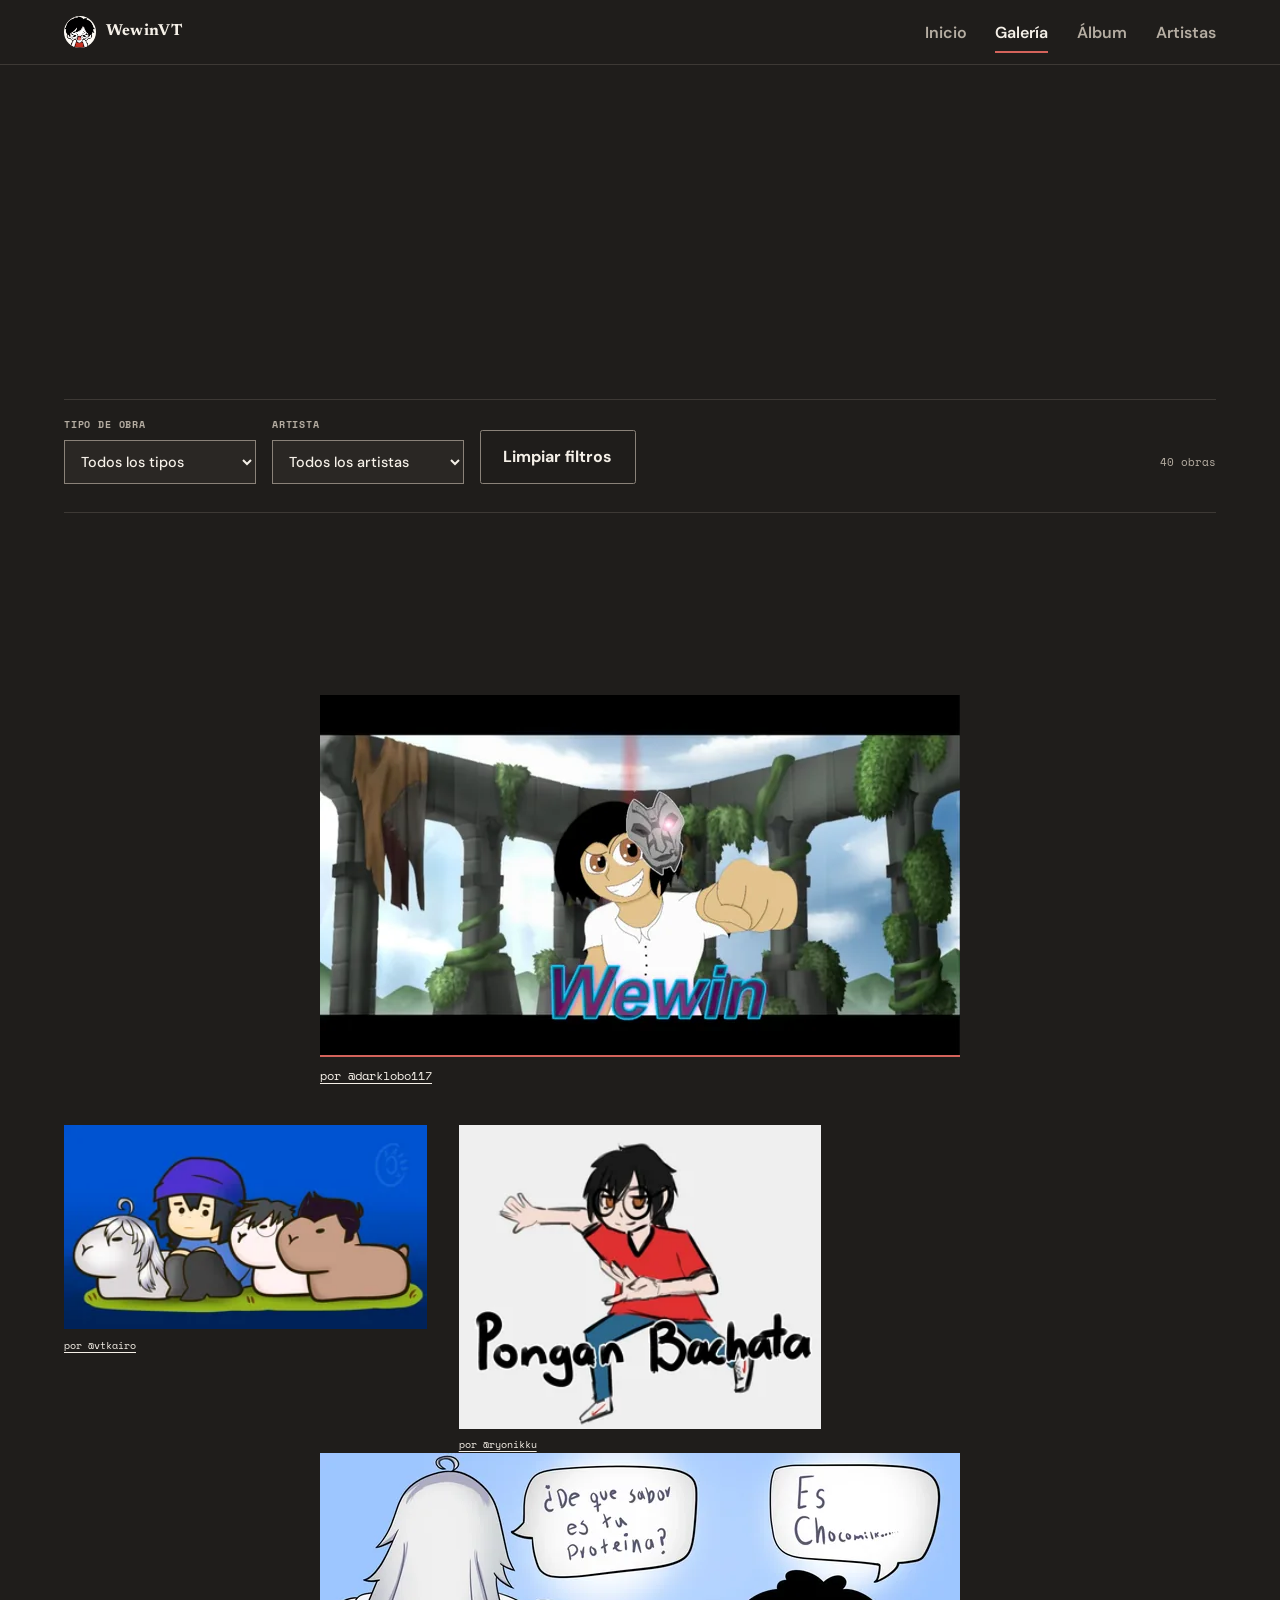
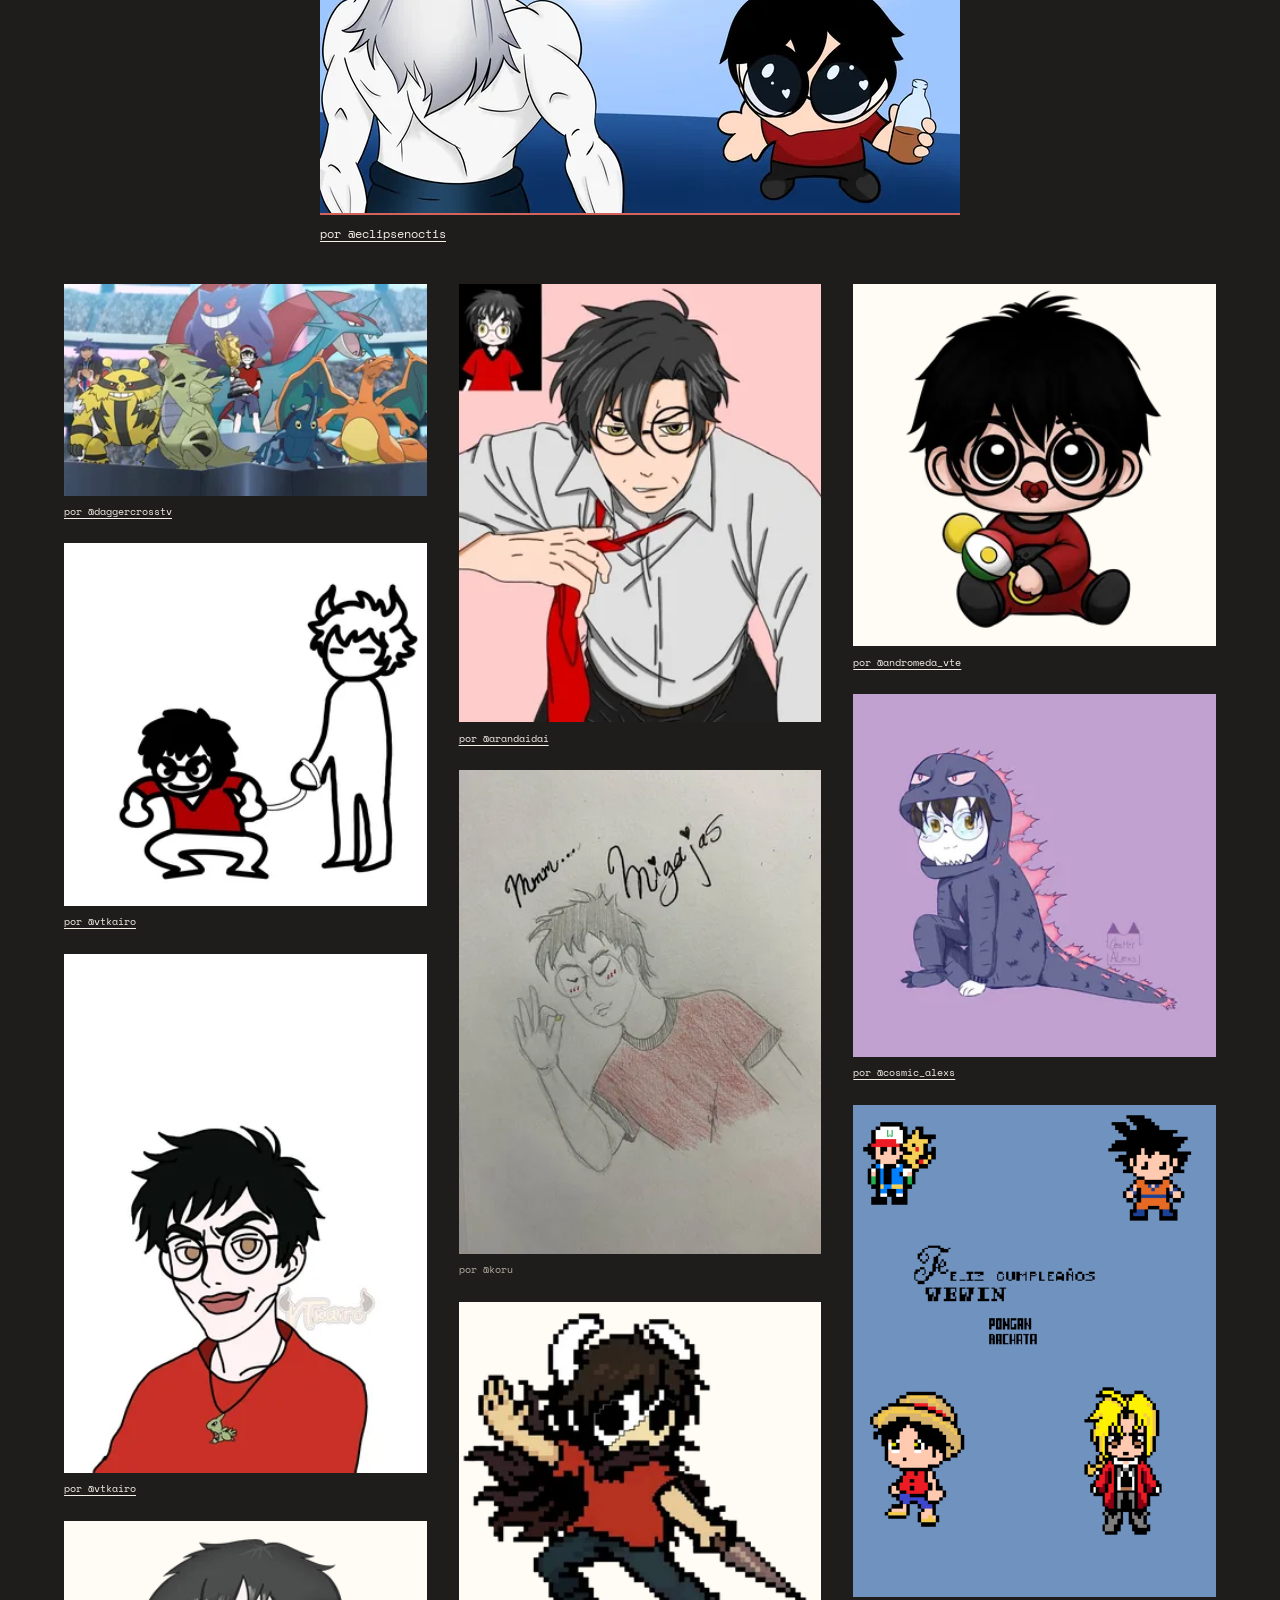
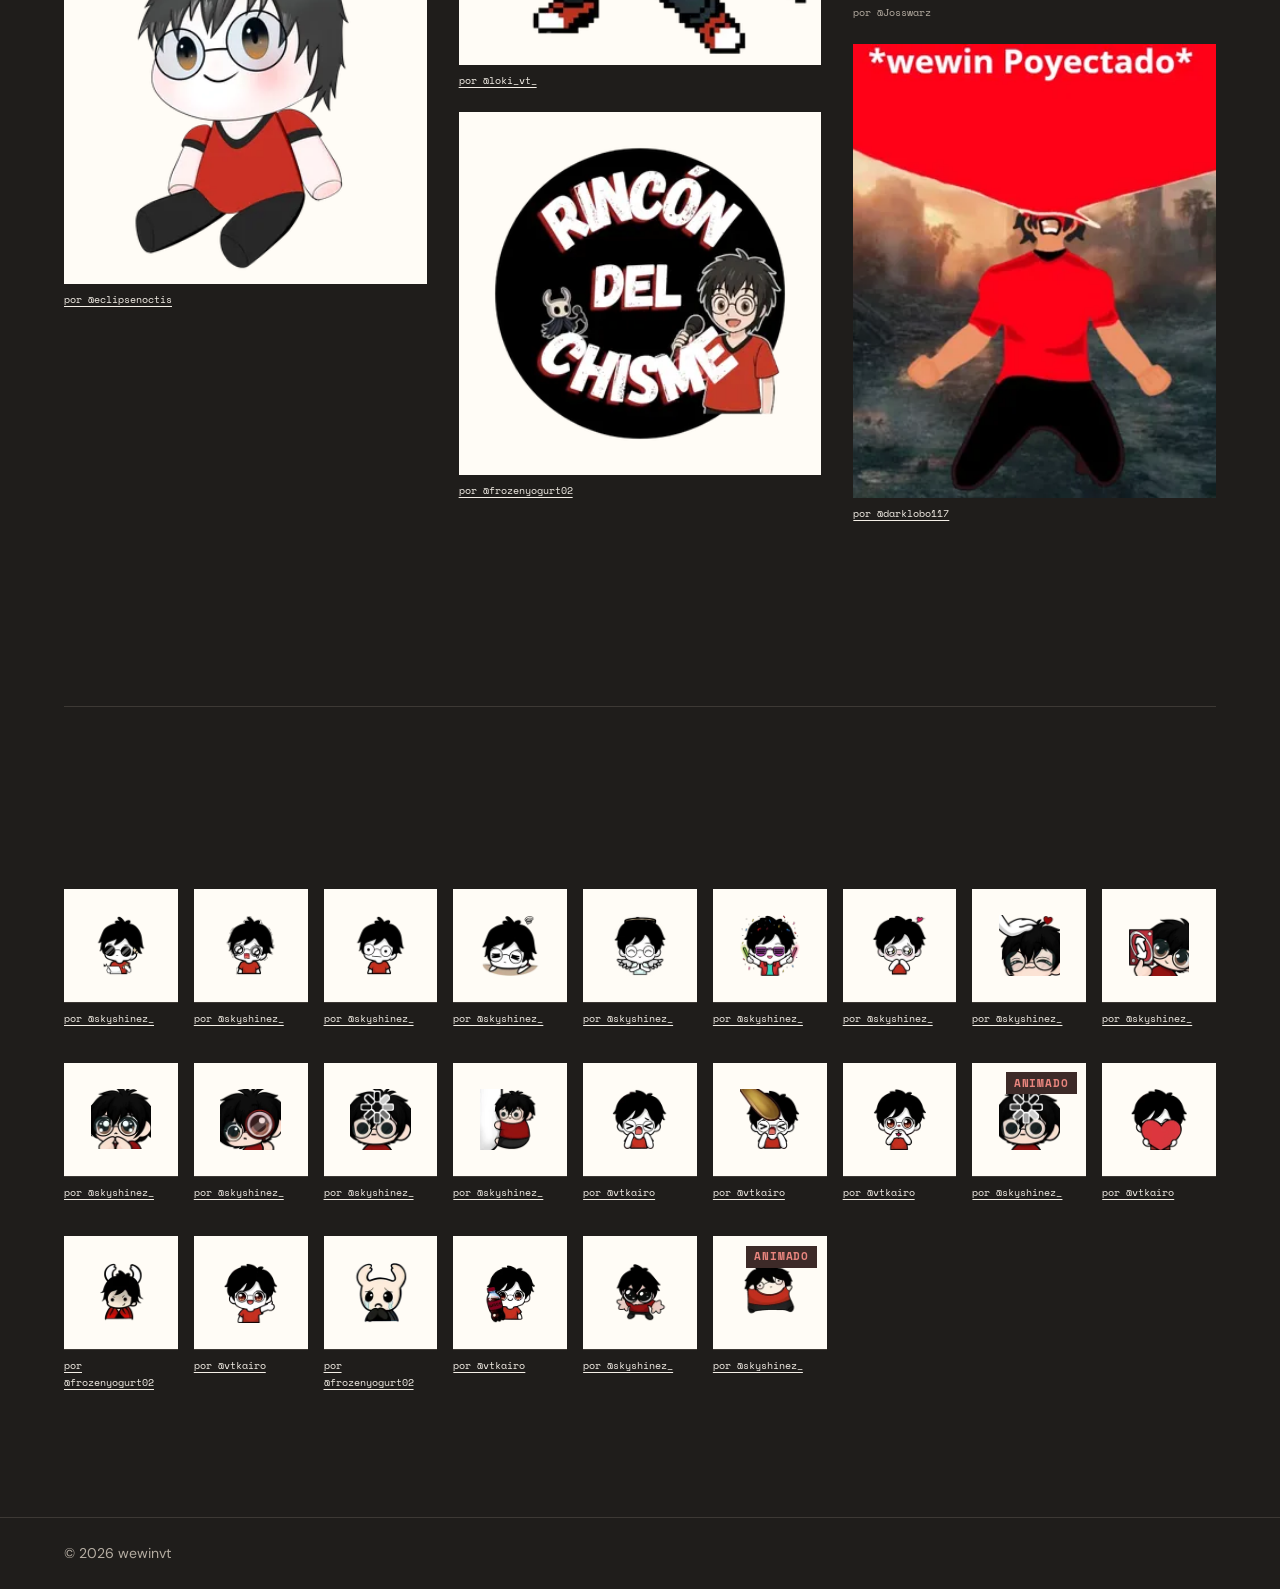
<file: emotes.html>
﻿<!doctype html>
<html lang="es">
  <head>
    <meta charset="UTF-8" />
    <script>document.documentElement.classList.add('js');</script>
    <meta name="viewport" content="width=device-width, initial-scale=1.0" />
    <title>Galería | WewinVT</title>
    <meta
      name="description"
      content="La galería de WewinVT: emotes del canal y fanarts hechos por la comunidad."
    />
    <meta name="theme-color" content="#1F1D1B" />
    <link rel="icon" type="image/webp" href="favicon.webp" />
    <link rel="canonical" href="https://wewinvt.com/emotes" />

    <link rel="preconnect" href="https://fonts.googleapis.com" />
    <link rel="preconnect" href="https://fonts.gstatic.com" crossorigin />
    <link
      href="https://fonts.googleapis.com/css2?family=DM+Sans:wght@400;500;600;700&family=Newsreader:opsz,wght@6..72,400..700&family=Space+Mono:wght@400;700&display=swap"
      rel="stylesheet"
    />
    <link rel="stylesheet" href="css/styles.css" />
    <link rel="stylesheet" href="css/paleta-editorial.css" />
    <link rel="stylesheet" href="css/gallery-filters.css" />
    <link rel="stylesheet" href="css/view-transitions.css" />

    <meta property="og:type" content="website" />
    <meta property="og:site_name" content="WewinVT" />
    <meta property="og:title" content="Galería | WewinVT" />
    <meta
      property="og:description"
      content="El cast de emotes del canal y el mosaico de fanarts hechos por la comunidad de Wewin."
    />
    <meta property="og:image" content="https://wewinvt.com/img/og-wewin.png" />
    <meta property="og:image:type" content="image/png" />
    <meta property="og:image:width" content="1200" />
    <meta property="og:image:height" content="630" />
    <meta property="og:image:alt" content="WewinVT y su avatar en pixel art, con la frase «Un pequeño universo, una gran comunidad» y enlace a Twitch." />
    <meta property="og:locale" content="es_MX" />
    <meta name="twitter:card" content="summary_large_image" />
    <meta name="twitter:image" content="https://wewinvt.com/img/og-wewin.png" />
    <meta name="twitter:image:alt" content="WewinVT y su avatar en pixel art, con la frase «Un pequeño universo, una gran comunidad» y enlace a Twitch." />
    <meta name="twitter:title" content="Galería | WewinVT" />
    <meta
      name="twitter:description"
      content="La galería de la comunidad de Wewin: emotes del canal y fanarts para celebrar los momentos del stream."
    />
  </head>
  <body>
    <a class="skip-link" href="#contenido">Saltar al contenido</a>

    <header class="site-header">
      <div class="shell nav-bar">
        <a class="brand" href="index.html">
          <img src="img/emotes/risa.webp" alt="Logo de Wewin" width="32" height="32" />
          WewinVT
        </a>
        <button class="nav-toggle" type="button" aria-expanded="false" aria-controls="nav-menu" aria-label="Abrir o cerrar el menú">
          <svg viewBox="0 0 24 24" fill="none" stroke="currentColor" stroke-width="2" stroke-linecap="round" aria-hidden="true">
            <line x1="4" y1="7" x2="20" y2="7" />
            <line x1="4" y1="12" x2="20" y2="12" />
            <line x1="4" y1="17" x2="20" y2="17" />
          </svg>
        </button>
        <nav class="nav-menu" id="nav-menu" aria-label="Navegación principal">
          <ul class="nav-list">
            <li><a class="nav-link" href="index.html">Inicio</a></li>
            <li><span class="nav-link is-active" aria-current="page">Galería</span></li>
            <li><a class="nav-link" href="album.html">Álbum</a></li>
            <li><a class="nav-link" href="artistas.html">Artistas</a></li>
          </ul>
        </nav>
      </div>
    </header>

    <main id="contenido" class="shell">
      <section class="section gallery-page" aria-labelledby="galeria-titulo">
        <div class="section-heading" data-animate>
          <p class="eyebrow">Archivo visual · WewinVT</p>
          <h1 id="galeria-titulo">Galería.</h1>
          <p class="lead">
            Emotes del canal y fanarts de la comunidad, reunidos con sus créditos.
            Selecciona una obra para verla en grande.
          </p>
        </div>

        <div class="gallery-filters" role="group" aria-label="Filtros de la galería">
          <label for="gallery-filter-type">
            <span>Tipo de obra</span>
            <select id="gallery-filter-type" data-gallery-type-filter>
              <option value="all">Todos los tipos</option>
              <option value="fanart">Fanarts</option>
              <option value="emote">Emotes</option>
            </select>
          </label>
          <label for="gallery-filter-artist">
            <span>Artista</span>
            <select id="gallery-filter-artist" data-gallery-artist-filter>
              <option value="all">Todos los artistas</option>
            </select>
          </label>
          <button class="button button-secondary gallery-filter-clear" data-gallery-clear type="button">Limpiar filtros</button>
          <p class="gallery-filter-count" data-gallery-filter-count aria-live="polite"></p>
        </div>
        <p class="gallery-empty" data-gallery-empty role="status" hidden>
          No hay obras con esos filtros. Prueba otra combinación.
        </p>

        <section class="gallery-section" data-gallery-section="fanart" aria-labelledby="fanarts-titulo">
          <div class="gallery-section__heading" data-animate>
            <p class="eyebrow">01 / Obras de la comunidad</p>
            <h2 id="fanarts-titulo">Fanarts de la comunidad</h2>
            <p>Ilustraciones y momentos del canal, con el crédito de cada artista.</p>
          </div>
          <ul class="fanart-grid" data-fanart-list aria-label="Fanarts de Wewin"></ul>
          <p class="gallery-note" data-animate>
            ¿Hiciste un fanart de Wewin? Compártelo en el canal de fanarts del
            <a href="https://discord.gg/C6X7KWMaZc" target="_blank" rel="noreferrer">Discord</a>
            y puede aparecer aquí.
          </p>
        </section>

        <section class="gallery-section" data-gallery-section="emote" aria-labelledby="emotes-titulo">
          <div class="gallery-section__heading" data-animate>
            <p class="eyebrow">02 / Gestos del canal</p>
            <h2 id="emotes-titulo">Emotes de Wewin</h2>
            <p>Expresiones y pequeños momentos que acompañan cada stream.</p>
          </div>
          <ul class="emote-grid" data-emote-list aria-label="Emotes de Wewin"></ul>
        </section>
      </section>
    </main>

    <footer class="site-footer">
      <div class="shell footer-bar">
        <span>© <span data-year>2026</span> wewinvt</span>
        <!-- TODO: confirmar el correo de contacto y descomentar: <a href="mailto:correo@wewinvt.com">Colaboraciones</a> -->
      </div>
    </footer>

    <!-- Lightbox compartido para emotes y fanarts -->
    <div class="lightbox" data-lightbox hidden role="dialog" aria-modal="true" aria-label="Vista previa de la imagen">
      <img
        class="lb-img"
        data-lightbox-img
        src="data:image/svg+xml;charset=utf-8,%3Csvg xmlns='http://www.w3.org/2000/svg' width='1' height='1'%3E%3C/svg%3E"
        alt=""
      />
      <button class="lb-btn lb-prev" data-lightbox-prev type="button" aria-label="Imagen anterior">‹</button>
      <button class="lb-btn lb-next" data-lightbox-next type="button" aria-label="Imagen siguiente">›</button>
      <button class="lb-close" data-lightbox-close type="button" aria-label="Cerrar vista previa">✕</button>
      <p class="lb-caption" data-lightbox-caption></p>
    </div>

    <script src="js/data.js" defer></script>
    <script src="js/main.js" defer></script>
    <script src="js/gallery.js" defer></script>
  </body>
</html>
</file>
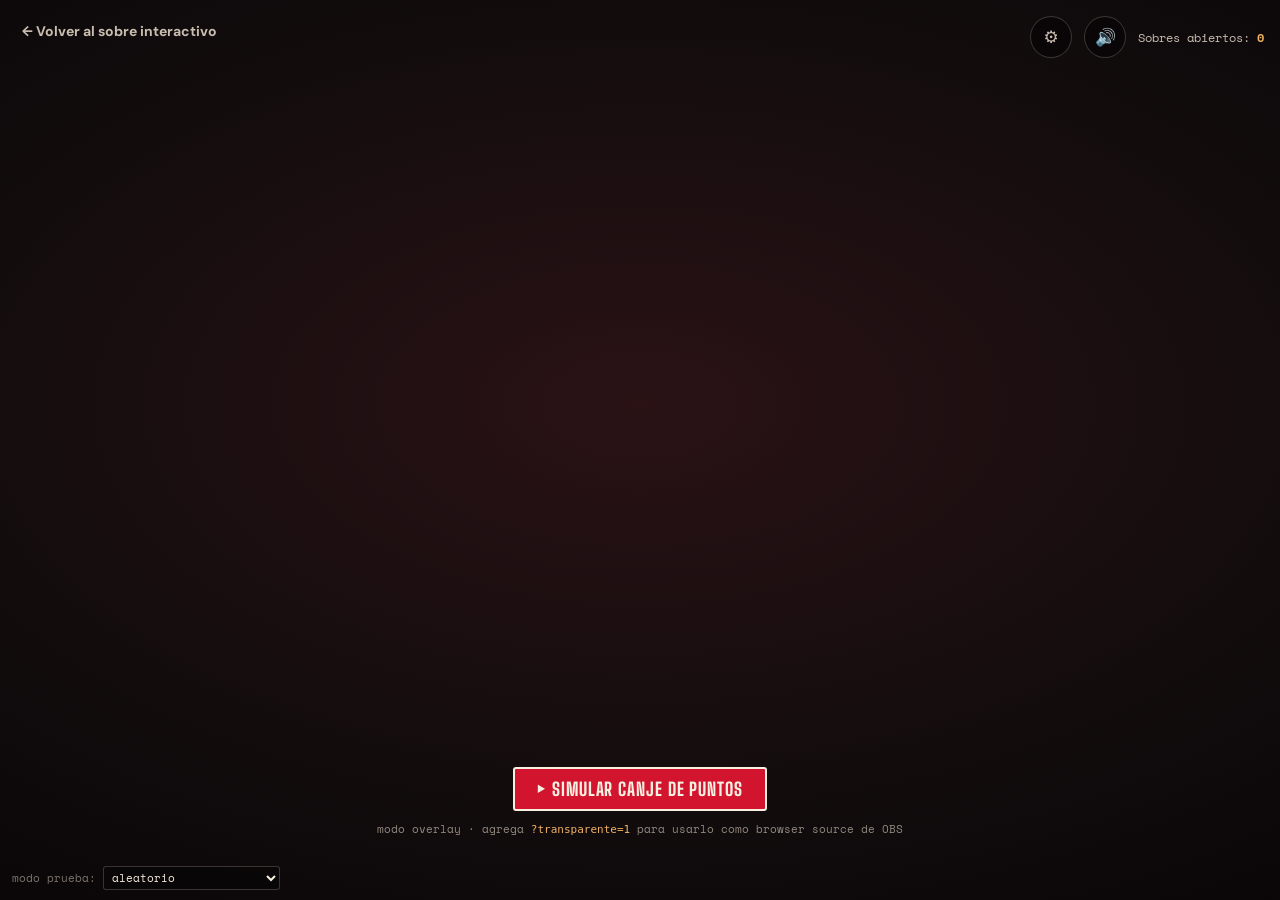
<file: overlay.html>
<!doctype html>
<html lang="es">
  <head>
    <meta charset="UTF-8" />
    <meta name="viewport" content="width=device-width, initial-scale=1.0" />
    <title>Overlay · Sobre coleccionable | WewinVT</title>
    <meta name="description" content="Overlay de canje de puntos de WewinVT: el sobre aparece, se abre y las cartas se destapan una por una." />
    <meta name="robots" content="noindex, nofollow" />
    <meta name="theme-color" content="#100b0a" />
    <link rel="icon" type="image/webp" href="favicon.webp" />

    <link rel="preconnect" href="https://fonts.googleapis.com" />
    <link rel="preconnect" href="https://fonts.gstatic.com" crossorigin />
    <link
      href="https://fonts.googleapis.com/css2?family=Big+Shoulders+Display:wght@700;800;900&family=DM+Sans:wght@400;500;600;700&family=Newsreader:opsz,wght@6..72,400..700&family=Space+Mono:wght@400;700&display=swap"
      rel="stylesheet"
    />
    <link rel="stylesheet" href="css/sobre.css" />
  </head>
  <!--
    MODO OVERLAY · Canje de puntos
    Secuencia automática: sobre entra → se rasga solo → 3 cartas salen una por una,
    se destapan, se muestran un momento y salen de pantalla.
    - Botón "Simular canje" para probar.
    - API futura: window.SobreOverlay.canje() o postMessage { type: "wewinvt:canje" }.
    - Con ?transparente=1 el fondo queda transparente (browser source de OBS) y se oculta la UI de prueba.
  -->
  <body data-modo="overlay" class="modo-overlay">
    <main class="stage" data-stage>
      <a class="back-link" href="sobre.html">← Volver al sobre interactivo</a>


      <div class="velo" data-velo aria-hidden="true"></div>
      <div class="rays" data-rays aria-hidden="true"></div>
      <div class="rarity-splash" data-splash hidden><span></span></div>
      <div class="final-splash" data-final hidden>
        <span class="final-label">Mejor del sobre</span>
        <span class="final-rareza" data-final-rareza></span>
      </div>

      <!-- SOBRE (decorativo aquí: la secuencia corre sola) -->
      <div class="layer pack-layer">
        <div class="pack" data-pack aria-hidden="true" hidden></div>
      </div>

      <!-- Quién canjeó el sobre -->
      <div class="canje-banner" data-banner hidden></div>

      <!-- Carta en solitario (una a la vez) -->
      <div class="solo" data-solo hidden></div>

      <!-- Recuento final: las 3 cartas del sobre -->
      <div class="final-hand" data-final-hand hidden></div>

      <!-- Registro en pantalla (?debug=1) -->
      <div class="debug-log" data-debug-log hidden></div>

      <!-- UI de prueba -->
      <div class="demo-ui">
        <button class="btn btn--primary" data-demo type="button">▶ Simular canje de puntos</button>
        <p class="demo-note">modo overlay · agrega <code>?transparente=1</code> para usarlo como browser source de OBS</p>
      </div>

      <div class="hud">
        <span class="estado-twitch" data-twitch-estado hidden>Twitch: …</span>
        <a class="hud__config" href="overlay-config.html" title="Configurar Twitch" aria-label="Configurar Twitch">⚙</a>
        <button class="hud__btn" data-mute type="button" aria-pressed="false" aria-label="Silenciar sonidos" title="Sonido">🔊</button>
        <span class="hud__count">Sobres abiertos: <b data-opened>0</b></span>
      </div>

      <div class="dev">
        <label>modo prueba:
          <select data-force>
            <option value="">aleatorio</option>
            <option value="rara">garantizar Rara+</option>
            <option value="epica">garantizar Épica+</option>
            <option value="legendaria">garantizar Legendaria</option>
          </select>
        </label>
      </div>

      <canvas class="fx" data-fx aria-hidden="true"></canvas>
    </main>

    <script src="js/sobre-data.js" defer></script>
    <script src="js/sorteo.js" defer></script>
    <script src="js/twitch-auth.js" defer></script>
    <script src="js/twitch-events.js" defer></script>
    <script src="js/carta.js" defer></script>
    <script src="js/sobre.js" defer></script>
  </body>
</html>
</file>
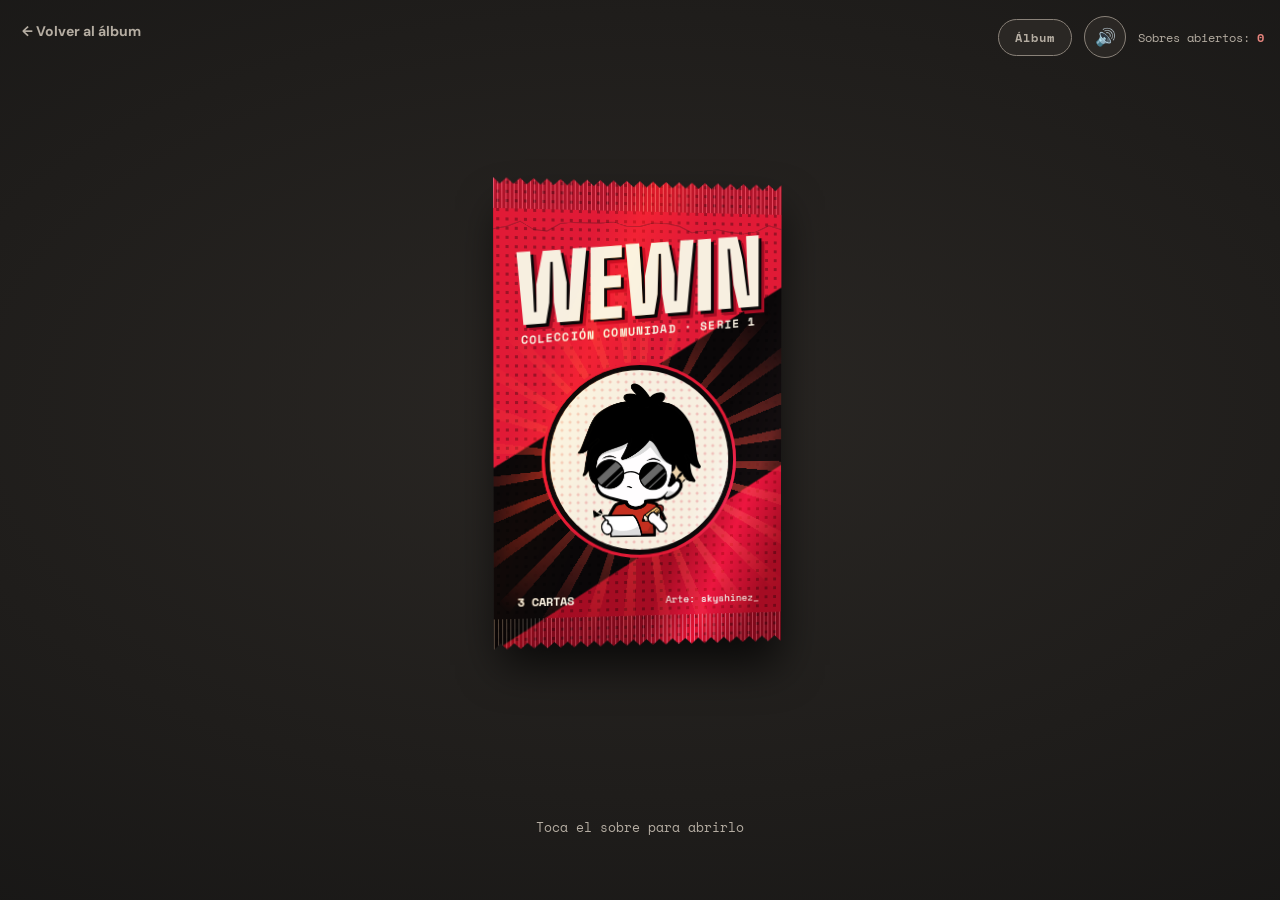
<file: sobre.html>
<!doctype html>
<html lang="es">
  <head>
    <meta charset="UTF-8" />
    <meta name="viewport" content="width=device-width, initial-scale=1.0" />
    <title>Sobre coleccionable | WewinVT</title>
    <meta name="description" content="Abre un sobre coleccionable de WewinVT y descubre hasta 3 cartas aleatorias de emotes y fanarts de la comunidad." />
    <meta name="theme-color" content="#1F1D1B" />
    <link rel="icon" type="image/webp" href="favicon.webp" />
    <link rel="canonical" href="https://wewinvt.com/sobre" />

    <link rel="preconnect" href="https://fonts.googleapis.com" />
    <link rel="preconnect" href="https://fonts.gstatic.com" crossorigin />
    <link
      href="https://fonts.googleapis.com/css2?family=Big+Shoulders+Display:wght@700;800;900&family=DM+Sans:wght@400;500;600;700&family=Space+Mono:wght@400;700&display=swap"
      rel="stylesheet"
    />
    <link rel="stylesheet" href="css/sobre.css" />
    <link rel="stylesheet" href="css/view-transitions.css" />

    <meta property="og:type" content="website" />
    <meta property="og:site_name" content="WewinVT" />
    <meta property="og:title" content="Sobre coleccionable | WewinVT" />
    <meta property="og:description" content="Abre un sobre coleccionable y descubre hasta 3 cartas aleatorias de emotes y fanarts de la comunidad." />
    <meta property="og:image" content="https://wewinvt.com/img/og-wewin.png" />
    <meta property="og:image:type" content="image/png" />
    <meta property="og:image:width" content="1200" />
    <meta property="og:image:height" content="630" />
    <meta property="og:image:alt" content="WewinVT y su avatar en pixel art, con la frase «Un pequeño universo, una gran comunidad» y enlace a Twitch." />
    <meta property="og:locale" content="es_MX" />
    <meta name="twitter:card" content="summary_large_image" />
    <meta name="twitter:image" content="https://wewinvt.com/img/og-wewin.png" />
    <meta name="twitter:image:alt" content="WewinVT y su avatar en pixel art, con la frase «Un pequeño universo, una gran comunidad» y enlace a Twitch." />
    <meta name="twitter:title" content="Sobre coleccionable | WewinVT" />
    <meta name="twitter:description" content="Abre un sobre y descubre cartas aleatorias de emotes y fanarts de la comunidad." />
  </head>
  <body class="sobre-page">
    <!--
      PROTOTIPO · Widget de sobres coleccionables (futura sección overlay)
      Flujo: sobre → corte → 3 cartas boca abajo → revelado con efectos por rareza.
      Los sonidos se sintetizan con Web Audio (sin archivos).
    -->
    <main class="stage" data-stage>
      <a class="back-link" href="album.html">← Volver al álbum</a>


      <div class="velo" data-velo aria-hidden="true"></div>
      <div class="rays" data-rays aria-hidden="true"></div>
      <div class="rarity-splash" data-splash hidden><span></span></div>

      <!-- SOBRE -->
      <div class="layer pack-layer">
        <button class="pack" data-pack type="button" aria-label="Abrir el sobre coleccionable"></button>
      </div>

      <!-- CARTAS -->
      <div class="layer hand-layer">
        <div class="hand" data-hand aria-label="Cartas obtenidas"></div>
      </div>

      <!-- UI inferior -->
      <div class="bottom-ui">
        <p class="hint" data-hint aria-live="polite">Toca el sobre para abrirlo</p>
        <div class="actions" data-actions hidden>
          <button class="btn btn--ghost" data-reveal-all type="button">Revelar todas</button>
          <button class="btn btn--primary" data-again type="button">Abrir otro sobre</button>
        </div>
      </div>

      <!-- HUD -->
      <div class="hud">
        <a class="hud__album" href="album.html" title="Ver álbum de colección">Álbum</a>
        <button class="hud__btn" data-mute type="button" aria-pressed="false" aria-label="Silenciar sonidos" title="Sonido">🔊</button>
        <span class="hud__count">Sobres abiertos: <b data-opened>0</b></span>
      </div>

      <!-- Controles de prueba: solo con ?debug=1 -->
      <div class="dev" hidden>
        <label>modo prueba:
          <select data-force>
            <option value="">aleatorio</option>
            <option value="rara">garantizar Rara+</option>
            <option value="epica">garantizar Épica+</option>
            <option value="legendaria">garantizar Legendaria</option>
          </select>
        </label>
      </div>

      <!-- Capa de partículas -->
      <canvas class="fx" data-fx aria-hidden="true"></canvas>
    </main>

    <script src="js/sobre-data.js" defer></script>
    <script src="js/sorteo.js" defer></script>
    <script src="js/carta.js" defer></script>
    <script src="js/sobre.js" defer></script>
  </body>
</html>
</file>
<file: css/sobre.css>
/* =========================================================
   WewinVT · Cartas y sobre coleccionable · "Tinta y brasa"
   Marco de laca negra, metal por rareza y arte como panel de manga.
   Se sirve con sobre.html y overlay.html; el álbum lo reutiliza para las cartas.
   ========================================================= */

:root {
  /* Paleta independiente para el modo interactivo y el overlay. */
  --bg: #120c0d;
  --bg-deep: #090607;
  --text: #f7efe0;
  --muted: #c9bdb0;
  --rojo: #d3142f;
  --rojo-vivo: #ff4b3e;
  --caramelo: #f2b263;
  --mint: #9fecd6;
  --rubor: #ff9eb1;

  /* Fuentes de la interfaz; el álbum las sobrescribe. */
  --font-engine-body: "DM Sans", system-ui, sans-serif;
  --font-engine-display: "Big Shoulders Display", "Arial Narrow", Impact, sans-serif;
  --font-engine-mono: "Space Mono", ui-monospace, monospace;

  /* Fuentes de la carta: iguales en cualquier página. */
  --font-carta: "Big Shoulders Display", "Arial Narrow", Impact, sans-serif;
  --font-carta-cuerpo: "DM Sans", system-ui, sans-serif;
  --font-carta-dato: "Space Mono", ui-monospace, monospace;

  /* Tamaño de carta */
  --cw: min(clamp(170px, 24vw, 280px), 44vh);
}

* { box-sizing: border-box; }

html, body { height: 100%; }

body {
  margin: 0;
  font-family: var(--font-engine-body);
  color: var(--text);
  background: radial-gradient(90% 70% at 50% 45%, #2a1215, var(--bg) 62%, var(--bg-deep));
  overflow: hidden;
  -webkit-tap-highlight-color: transparent;
}

.stage {
  position: relative;
  height: 100dvh;
  overflow: hidden;
  user-select: none;
  touch-action: manipulation;
}

.layer {
  position: absolute;
  inset: 0;
  display: grid;
  place-items: center;
  padding: 10vh 16px 18vh;
  pointer-events: none;
}
.layer > * { pointer-events: auto; }

.pack-layer { z-index: 5; }
.hand-layer { z-index: 4; }

/* ---------- Velo y rayos de la legendaria ---------- */

.velo {
  position: absolute;
  inset: 0;
  z-index: 2;
  background: rgb(4 2 3 / 72%);
  opacity: 0;
  transition: opacity 0.4s;
  pointer-events: none;
}
.velo.is-on { opacity: 1; }

.rays {
  position: absolute;
  left: 50%;
  top: 50%;
  width: 180vmax;
  height: 180vmax;
  margin: -90vmax 0 0 -90vmax;
  z-index: 3;
  background: repeating-conic-gradient(rgb(255 205 120 / 26%) 0 5deg, transparent 5deg 17deg);
  -webkit-mask: radial-gradient(closest-side, #000 8%, transparent 34%);
  mask: radial-gradient(closest-side, #000 8%, transparent 34%);
  opacity: 0;
  transition: opacity 0.5s;
  pointer-events: none;
}
.rays.is-on { opacity: 1; animation: ray-spin 16s linear infinite; }

@keyframes ray-spin { to { transform: rotate(360deg); } }

/* =========================================================
   EL SOBRE
   ========================================================= */

.pack {
  --ancho: min(clamp(226px, 28vw, 290px), 46vh);
  position: relative;
  display: block;
  width: var(--ancho);
  aspect-ratio: 5 / 8;
  border: 0;
  padding: 0;
  background: none;
  color: inherit;
  font: inherit;
  cursor: pointer;
  perspective: 1000px;
}
.pack[hidden] { display: none; }
.pack:focus-visible { outline: 3px solid var(--caramelo); outline-offset: 8px; }

.pack__sombra {
  position: absolute;
  inset: 6% 2% -4%;
  background: rgb(0 0 0 / 70%);
  filter: blur(22px);
  transition: opacity 0.3s;
}

.pack__halo {
  position: absolute;
  inset: -28%;
  background: radial-gradient(closest-side, rgb(255 92 60 / 75%), transparent);
  opacity: 0;
  transition: opacity 0.3s;
}

.pack__cuerpo {
  position: absolute;
  inset: 0;
  display: block;
  transform-style: preserve-3d;
  transform: rotateX(calc(var(--my, 0) * -8deg)) rotateY(calc(var(--mx, 0) * 12deg));
  animation: pack-flota 4s ease-in-out infinite;
}

@keyframes pack-flota { 50% { translate: 0 -10px; } }

.pack__pieza { position: absolute; inset: 0; display: block; }

/* Foil rojo y negro con trama de puntos */
.pack__arte {
  position: absolute;
  inset: 0;
  display: block;
  overflow: hidden;
  background: #0a0708;
  background-image:
    radial-gradient(circle at 50% 50%, rgb(0 0 0 / 30%) 1.5px, transparent 2px),
    linear-gradient(148deg, #e11a36 0 44%, transparent 44.3%),
    linear-gradient(148deg, transparent 72%, #a50c23 72.3%);
  background-size: 9px 9px, 100% 100%, 100% 100%;
}

/* Ribete termosellado arriba y abajo */
.pack__arte::before {
  content: "";
  position: absolute;
  inset: 0;
  z-index: 3;
  background:
    repeating-linear-gradient(90deg, rgb(255 255 255 / 20%) 0 1px, rgb(0 0 0 / 22%) 1px 4px) top / 100% 6.5% no-repeat,
    repeating-linear-gradient(90deg, rgb(255 255 255 / 20%) 0 1px, rgb(0 0 0 / 22%) 1px 4px) bottom / 100% 6.5% no-repeat;
}

.pack__sol {
  position: absolute;
  left: 50%;
  top: 60%;
  width: 150%;
  aspect-ratio: 1;
  translate: -50% -50%;
  background: repeating-conic-gradient(rgb(255 74 62 / 42%) 0 4deg, transparent 4deg 13deg);
  -webkit-mask: radial-gradient(closest-side, #000 30%, transparent 92%);
  mask: radial-gradient(closest-side, #000 30%, transparent 92%);
}

.pack__disco {
  position: absolute;
  left: 50%;
  top: 60%;
  width: 62%;
  aspect-ratio: 1;
  translate: -50% -50%;
  border-radius: 50%;
  background-color: #f7efe0;
  background-image: radial-gradient(circle, rgb(211 20 47 / 22%) 26%, transparent 29%);
  background-size: 8px 8px;
  box-shadow: 0 0 0 5px #0a0708, 0 0 0 8px #e11a36;
}

.pack__mascota {
  position: absolute;
  left: 50%;
  top: 60%;
  width: 56%;
  translate: -50% -50%;
}

.pack__marca {
  position: absolute;
  left: 0;
  right: 0;
  top: 13.5%;
  z-index: 2;
  text-align: center;
  font: 900 calc(var(--ancho) * 0.31) / 0.82 var(--font-carta);
  color: #f7efe0;
  letter-spacing: -0.005em;
  transform: skewY(-5deg);
  text-shadow: 3px 3px 0 #0a0708, 6px 6px 0 #a50c23;
}

.pack__marca small {
  display: block;
  margin-top: 6px;
  font: 700 calc(var(--ancho) * 0.04) / 1 var(--font-carta-dato);
  letter-spacing: 0.1em;
  text-transform: uppercase;
  text-shadow: none;
}

.pack__pie {
  position: absolute;
  left: 8%;
  right: 8%;
  bottom: 8.5%;
  z-index: 2;
  display: flex;
  justify-content: space-between;
  align-items: end;
  gap: 8px;
  font: 700 calc(var(--ancho) * 0.04) / 1.2 var(--font-carta-dato);
  text-transform: uppercase;
  color: #f7efe0;
}

.pack__pie span:last-child {
  font: 400 calc(var(--ancho) * 0.036) / 1.2 var(--font-carta-dato);
  text-transform: none;
}

.pack__foil {
  position: absolute;
  inset: -60%;
  z-index: 4;
  mix-blend-mode: overlay;
  pointer-events: none;
  background: repeating-linear-gradient(112deg, transparent 0 10%, rgb(255 255 255 / 80%) 15%, transparent 20% 30%, rgb(255 190 120 / 60%) 34%, transparent 40%);
  transform: translate3d(calc(var(--mx, 0) * 22%), calc(var(--my, 0) * 12%), 0);
}

.pack__corte {
  position: absolute;
  left: 0;
  right: 0;
  top: 10%;
  height: 3px;
  z-index: 6;
  background: linear-gradient(90deg, #fff5d6, #ffb24c);
  box-shadow: 0 0 10px #ffd27a;
  transform: scaleX(0);
  transform-origin: left;
}

.pack__luz {
  position: absolute;
  left: -18%;
  right: -18%;
  top: -10%;
  height: 46%;
  z-index: 0;
  background: radial-gradient(closest-side, #fff2c7, rgb(255 180 80 / 60%) 40%, transparent);
  opacity: 0;
}

/* --- Secuencia de apertura --- */

.pack.is-entering { animation: pack-entra 0.55s cubic-bezier(0.34, 1.56, 0.64, 1) both; }

@keyframes pack-entra {
  from { transform: translateY(9vh) scale(0.3) rotate(-10deg); opacity: 0; }
  to { transform: none; opacity: 1; }
}

.pack.is-winding { cursor: default; pointer-events: none; }
.pack.is-winding .pack__cuerpo { animation: pack-tiembla 0.34s linear; }
.pack.is-winding .pack__halo { opacity: 0.8; }

@keyframes pack-tiembla {
  25% { transform: rotate(-1.4deg) scale(1.03); }
  75% { transform: rotate(1.4deg) scale(1.05); }
  100% { transform: scale(1.05); }
}

.pack.is-cortando .pack__corte {
  transition: transform 0.46s cubic-bezier(0.5, 0, 0.3, 1);
  transform: scaleX(1);
}

.pack.is-open .pack__cuerpo { animation: none; }
.pack.is-open .pack__sombra,
.pack.is-open .pack__corte { opacity: 0; }
.pack.is-open .pack__luz { animation: pack-luz 0.7s ease-out forwards; }
.pack.is-open .pack__pieza--tapa {
  transform-origin: 90% 10%;
  animation: pack-tapa 0.8s cubic-bezier(0.3, 0.1, 0.5, 1) forwards;
}

@keyframes pack-luz {
  0% { opacity: 0; transform: scaleY(0.2); }
  30% { opacity: 1; transform: scaleY(1); }
  100% { opacity: 0; transform: scaleY(1.5); }
}

@keyframes pack-tapa {
  20% { transform: translate(6%, -7%) rotate(7deg); opacity: 1; }
  100% { transform: translate(52%, -55%) rotate(38deg); opacity: 0; }
}

.pack.is-soltando .pack__halo { opacity: 0; }
.pack.is-soltando .pack__pieza--bolsa { animation: pack-bolsa 0.62s cubic-bezier(0.5, 0, 0.8, 0.5) forwards; }

@keyframes pack-bolsa {
  to { transform: translateY(95%) rotate(-3deg); opacity: 0; }
}

/* =========================================================
   LAS CARTAS
   ========================================================= */

.card {
  --marco: linear-gradient(150deg, #8d8279, #2e2927 38%, #6c625a 66%, #211d1c);
  --rare: #d9cbb9;
  --papel-arte: #f4ebda;
  --tono-arte: rgb(120 100 80 / 26%);
  --carta-tinta: #100c0d;
  --carta-papel: #f7efe0;
  --carta-hueso: #c9bdb0;
  --sombra-carta: 0 calc(var(--cw) * 0.05) calc(var(--cw) * 0.1) rgb(0 0 0 / 55%);
  --mx: 0;
  --my: 0;
  --luz: 0;
  position: relative;
  display: block;
  width: var(--cw);
  aspect-ratio: 5 / 7;
  border: 0;
  padding: 0;
  background: none;
  color: var(--carta-papel);
  font: inherit;
  text-align: left;
  cursor: pointer;
  container-type: inline-size;
  perspective: 1100px;
  touch-action: pan-y;
  -webkit-tap-highlight-color: transparent;
}

.card:focus-visible {
  outline: 3px solid #f2b263;
  outline-offset: 5px;
  border-radius: calc(var(--cw) * 0.052);
}

.card[data-rareza="rara"] {
  --marco: linear-gradient(150deg, #bdf3e2, #1d4d44 36%, #79d3bc 64%, #123029);
  --rare: #9fecd6;
  --papel-arte: #e9f6ee;
  --tono-arte: rgb(36 150 124 / 28%);
}
.card[data-rareza="epica"] {
  --marco: linear-gradient(150deg, #dac6ff, #3a2470 36%, #a584f2 62%, #1f1340);
  --rare: #c8aefc;
  --papel-arte: #f0e9fb;
  --tono-arte: rgb(112 72 214 / 28%);
}
.card[data-rareza="legendaria"] {
  --marco: linear-gradient(150deg, #fff0bb, #a26418 28%, #ffd67e 52%, #7a4510 76%, #ffe59b);
  --rare: #ffd27a;
  --papel-arte: #fbeecb;
  --tono-arte: rgb(226 140 32 / 34%);
}

/* Inclinación (--mx, --my) por fuera y giro por dentro */
.card__incl,
.card__inner {
  position: absolute;
  inset: 0;
  display: block;
  transform-style: preserve-3d;
}

.card__incl { transform: rotateX(calc(var(--my) * -9deg)) rotateY(calc(var(--mx) * 12deg)); }
.card__inner { transition: transform 0.62s cubic-bezier(0.25, 0.8, 0.25, 1.05); }
.card.is-flip .card__inner { transform: rotateY(180deg); }
.card.is-lenta .card__inner { transition-duration: 0.95s; }

.is-viva .card__prisma,
.is-viva .card__brillo { will-change: transform; }

/* En cuadrículas grandes la carta queda plana hasta que se activa */
.card--plana:not(.is-viva) .card__incl { transform: none; }
.card--plana .card__inner { transition: none; }
.card--plana.is-flip:not(.is-viva) .card__inner,
.card--plana:not(.is-viva) .card__face--front { transform: none; }

.card__face {
  position: absolute;
  inset: 0;
  display: block;
  overflow: hidden;
  border-radius: calc(var(--cw) * 0.052);
  backface-visibility: hidden;
  -webkit-backface-visibility: hidden;
  isolation: isolate;
  box-shadow: var(--sombra-carta);
}

/* --- Reverso: rojo y negro, líneas de foco y la W en su rombo --- */

.card__face--back {
  background-color: #090607;
  background-image:
    url("data:image/svg+xml,%3Csvg xmlns='http://www.w3.org/2000/svg' viewBox='0 0 500 700'%3E%3Cpath d='M0 0H500L0 330Z' fill='%23c30f2a'/%3E%3Cpath d='M500 700H0L500 370Z' fill='%23c30f2a'/%3E%3Crect x='17' y='17' width='466' height='666' rx='24' fill='none' stroke='%230a0708' stroke-width='9'/%3E%3Crect x='33' y='33' width='434' height='634' rx='14' fill='none' stroke='%23ff5a54' stroke-opacity='.55' stroke-width='2'/%3E%3Cg transform='translate(250 350)'%3E%3Cpath d='M0-146 146 0 0 146-146 0Z' fill='%23090607' stroke='%23d3142f' stroke-width='9'/%3E%3Cpath d='M0-122 122 0 0 122-122 0Z' fill='none' stroke='%23f2b263' stroke-opacity='.8' stroke-width='2.5'/%3E%3Cpath d='M-70-34-38 44-1-18 38 44 70-34' fill='none' stroke='%23f7efe0' stroke-width='20' stroke-linejoin='miter'/%3E%3C/g%3E%3C/svg%3E"),
    radial-gradient(circle at 18% 12%, rgb(0 0 0 / 34%) 1.4px, transparent 1.8px),
    repeating-conic-gradient(from 3deg at 50% 50%, rgb(211 20 47 / 34%) 0 2.5deg, transparent 2.5deg 9deg);
  background-size: 100% 100%, 9px 9px, 100% 100%;
}

/* --- Frente: marco de metal, lámina negra y arte en papel --- */

.card__face--front {
  transform: rotateY(180deg);
  background: var(--marco);
}

.card[data-variante="holo"] .card__face--front { background: #17131a; }

.card__lamina {
  position: absolute;
  inset: calc(var(--cw) * 0.03);
  z-index: 2;
  display: grid;
  grid-template-rows: auto minmax(0, 1fr) auto;
  overflow: hidden;
  border-radius: calc(var(--cw) * 0.03);
  background: var(--carta-tinta);
}

.card__franja {
  position: relative;
  z-index: 4;
  display: flex;
  align-items: center;
  justify-content: space-between;
  gap: 6px;
  padding: calc(var(--cw) * 0.024) calc(var(--cw) * 0.04) calc(var(--cw) * 0.026);
  background: var(--carta-tinta);
  border-bottom: calc(var(--cw) * 0.007) solid var(--rare);
}

.card__name {
  min-width: 0;
  overflow: hidden;
  text-overflow: ellipsis;
  white-space: nowrap;
  font: 800 calc(var(--cw) * 0.112) / 1.05 var(--font-carta);
  letter-spacing: 0.012em;
  text-transform: uppercase;
  color: var(--carta-papel);
}
.card[data-largo="1"] .card__name { font-size: calc(var(--cw) * 0.094); }
.card[data-largo="2"] .card__name { font-size: calc(var(--cw) * 0.08); }

.card__num {
  flex: none;
  font: 700 max(8px, calc(var(--cw) * 0.04)) / 1 var(--font-carta-dato);
  color: var(--rare);
}

.card__ventana {
  position: relative;
  z-index: 1;
  display: block;
  overflow: hidden;
  background-color: var(--papel-arte);
  background-image:
    radial-gradient(circle, var(--tono-arte) 26%, transparent 29%),
    repeating-conic-gradient(from 0deg at 50% 54%, var(--tono-arte) 0 3deg, transparent 3deg 11deg);
  background-size: calc(var(--cw) * 0.03) calc(var(--cw) * 0.03), 100% 100%;
}

.card__arte {
  position: absolute;
  inset: 0;
  z-index: 1;
  display: block;
  width: 100%;
  height: 100%;
  object-fit: cover;
}

/* Emotes: la figura completa sobre el papel, con el negro bien contrastado */
.card[data-tipo="emote"] .card__arte {
  object-fit: contain;
  padding: calc(var(--cw) * 0.03);
}

.card__placa {
  position: relative;
  z-index: 4;
  display: grid;
  grid-template-columns: 1fr auto;
  align-items: center;
  gap: calc(var(--cw) * 0.012) 8px;
  padding: calc(var(--cw) * 0.026) calc(var(--cw) * 0.04) calc(var(--cw) * 0.03);
  background: var(--carta-tinta);
  border-top: calc(var(--cw) * 0.007) solid var(--rare);
}

.card__chispas { display: inline-flex; gap: calc(var(--cw) * 0.012); }

.card__chispas i {
  width: max(7px, calc(var(--cw) * 0.052));
  aspect-ratio: 1;
  background: var(--rare);
  clip-path: polygon(50% 0, 62% 38%, 100% 50%, 62% 62%, 50% 100%, 38% 62%, 0 50%, 38% 38%);
}

.card__etiquetas {
  display: inline-flex;
  justify-self: end;
  align-items: center;
  gap: 4px;
}

.card__tipo,
.card__variante {
  font: 700 max(7.5px, calc(var(--cw) * 0.036)) / 1 var(--font-carta-dato);
  letter-spacing: 0.08em;
  text-transform: uppercase;
}

.card__tipo { color: var(--carta-hueso); }

.card__variante {
  padding: calc(var(--cw) * 0.009) calc(var(--cw) * 0.016);
  border-radius: 2px;
  color: #150f18;
  background: linear-gradient(100deg, #ffe89a, #ffa7dc 34%, #b5a6ff 58%, #9df2e3 82%, #fff0a6);
}

.card__credito {
  overflow: hidden;
  min-width: 0;
  text-overflow: ellipsis;
  white-space: nowrap;
  font: 500 max(9px, calc(var(--cw) * 0.047)) / 1.15 var(--font-carta-cuerpo);
  color: var(--carta-papel);
}
.card__credito span { color: var(--carta-hueso); }

.card__serie {
  font: 400 max(7.5px, calc(var(--cw) * 0.034)) / 1 var(--font-carta-dato);
  color: var(--carta-hueso);
}

/* En cartas pequeñas el crédito manda sobre la serie */
@container (max-width: 170px) {
  .card__credito { grid-column: 1 / -1; }
  .card__serie { display: none; }
}

.card__nueva {
  display: none;
  position: absolute;
  top: calc(var(--cw) * 0.18);
  right: calc(var(--cw) * 0.06);
  z-index: 7;
  padding: max(3px, calc(var(--cw) * 0.012)) max(6px, calc(var(--cw) * 0.03));
  border: 1px solid #fff4e6;
  border-radius: 2px;
  color: #fffaf4;
  background: #c30f2a;
  font: 800 max(11px, calc(var(--cw) * 0.06)) / 1 var(--font-carta);
  letter-spacing: 0.06em;
  text-transform: uppercase;
  transform: rotate(4deg);
  box-shadow: 0 4px 12px rgb(0 0 0 / 40%);
}
.card.is-new.is-revealed .card__nueva { display: block; }

/* Épica: doble filete */
.card[data-rareza="epica"] .card__franja { padding-block: calc(var(--cw) * 0.018); }
.card[data-rareza="epica"] .card__lamina::after {
  content: "";
  position: absolute;
  inset: calc(var(--cw) * 0.008);
  z-index: 5;
  border: 1px solid color-mix(in srgb, var(--rare) 55%, transparent);
  border-radius: inherit;
  pointer-events: none;
}

/* Legendaria: arte a sangre con placas sesgadas */
.card[data-rareza="legendaria"] .card__lamina { display: block; }
.card[data-rareza="legendaria"] .card__ventana { position: absolute; inset: 0; }
.card[data-rareza="legendaria"] .card__franja,
.card[data-rareza="legendaria"] .card__placa {
  position: absolute;
  left: 0;
  right: 0;
  border: 0;
}
.card[data-rareza="legendaria"] .card__franja {
  top: 0;
  padding-bottom: calc(var(--cw) * 0.05);
  clip-path: polygon(0 0, 100% 0, 100% 62%, 0 100%);
}
.card[data-rareza="legendaria"] .card__placa {
  bottom: 0;
  padding-top: calc(var(--cw) * 0.06);
  clip-path: polygon(0 calc(var(--cw) * 0.036), 100% 0, 100% 100%, 0 100%);
}
.card[data-rareza="legendaria"] .card__name {
  color: transparent;
  background: linear-gradient(170deg, #fff4c9, #ffc95d 55%, #ff9d36);
  -webkit-background-clip: text;
  background-clip: text;
}

/* --- Holo Prisma: capas más grandes que la carta, movidas solo con transform.
   "claro" (multiply) tiñe los fondos blancos y "oscuro" (color-dodge) enciende los
   oscuros, así el efecto se ve sobre cualquier arte. --- */

.card__prisma {
  position: absolute;
  inset: -70%;
  display: block;
  pointer-events: none;
  transform: translate3d(calc(var(--mx) * 26%), calc(var(--my) * 15%), 0);
}

.card__prisma--aro {
  z-index: 1;
  background: repeating-linear-gradient(118deg, #ff6fb7, #ffb65c 6%, #fff27d 12%, #6df3b5 18%, #5fd1ff 24%, #a98bff 30%, #ff6fb7 36%);
}

.card__prisma--claro {
  z-index: 2;
  mix-blend-mode: multiply;
  opacity: 0.62;
  background: repeating-linear-gradient(118deg, #ff9ed1, #ffd59a 7%, #fff6a6 14%, #a8f5cf 21%, #a0e3ff 28%, #cdbcff 35%, #ff9ed1 42%);
}

/* En los emotes el arcoíris queda detrás de la figura */
.card[data-tipo="emote"] .card__prisma--claro { z-index: 0; opacity: 1; }

.card__prisma--oscuro {
  z-index: 3;
  mix-blend-mode: color-dodge;
  opacity: 0.5;
  background: repeating-linear-gradient(118deg, #5b1f54, #6a4a10 7%, #66620d 14%, #0f6444 21%, #0d4c70 28%, #3c2b80 35%, #5b1f54 42%);
}

/* Patrón de W y estrellas que se prende cuando pasa la luz */
.card__patron {
  position: absolute;
  inset: 0;
  z-index: 3;
  display: block;
  overflow: hidden;
  pointer-events: none;
  mix-blend-mode: hard-light;
  opacity: 0.85;
  -webkit-mask: url("data:image/svg+xml,%3Csvg xmlns='http://www.w3.org/2000/svg' width='58' height='58'%3E%3Cpath d='M15 5l2.2 7.8L25 15l-7.8 2.2L15 25l-2.2-7.8L5 15l7.8-2.2z'/%3E%3Cpath d='M33 37l4 12 4-8 4 8 4-12' fill='none' stroke='%23000' stroke-width='2.4'/%3E%3C/svg%3E");
  mask: url("data:image/svg+xml,%3Csvg xmlns='http://www.w3.org/2000/svg' width='58' height='58'%3E%3Cpath d='M15 5l2.2 7.8L25 15l-7.8 2.2L15 25l-2.2-7.8L5 15l7.8-2.2z'/%3E%3Cpath d='M33 37l4 12 4-8 4 8 4-12' fill='none' stroke='%23000' stroke-width='2.4'/%3E%3C/svg%3E");
  -webkit-mask-size: calc(var(--cw) * 0.17);
  mask-size: calc(var(--cw) * 0.17);
}

.card__patron .card__prisma {
  background: repeating-linear-gradient(118deg, transparent 0 8%, #fff 11%, #ffd0f0 13%, #bff6ff 15%, transparent 18% 36%);
}

/* --- Gold: laca negra y oro líquido. Mismo motor de inclinación que el Holo
   (solo transform); la rareza se sigue leyendo por sus estrellas. --- */

.card[data-variante="gold"] {
  --carta-tinta: #0c0906;
  --carta-papel: #fbf0d0;
  --carta-hueso: #cdb27a;
  --oro: #e6b94e;
  --papel-arte: #f6e4ae;
  --tono-arte: rgb(150 96 16 / 30%);
  --sombra-carta:
    0 calc(var(--cw) * 0.05) calc(var(--cw) * 0.1) rgb(0 0 0 / 60%),
    0 0 calc(var(--cw) * 0.1) rgb(255 196 84 / 30%);
}

.card[data-variante="gold"] .card__face--front { background: #0b0805; }

/* Marco de oro líquido */
.card__oro--aro {
  z-index: 1;
  background: repeating-linear-gradient(118deg, #5c3b0b, #b9851f 8%, #fff4bf 14%, #e0ac36 20%, #7a5212 30%, #f3cd6b 38%, #5c3b0b 46%);
}

.card__oro--claro {
  z-index: 2;
  mix-blend-mode: multiply;
  opacity: 0.42;
  background: repeating-linear-gradient(118deg, #e8c578, #fff6da 9%, #f0cf80 18%, #c99a3e 28%, #fff1c4 38%, #e8c578 46%);
}

.card__oro--oscuro {
  z-index: 3;
  mix-blend-mode: color-dodge;
  opacity: 0.5;
  background: repeating-linear-gradient(118deg, #1a0f02, #6b4509 10%, #a8761a 15%, #3a2404 24%, #1a0f02 46%);
}

/* En los emotes la hoja de oro queda detrás de la figura */
.card[data-variante="gold"][data-tipo="emote"] .card__oro--claro { z-index: 0; opacity: 1; }
.card[data-variante="gold"][data-tipo="emote"] .card__oro--oscuro { opacity: 0.3; }

/* Viñeta dorada: los bordes del arte parecen bañados en oro */
.card[data-variante="gold"] .card__ventana::after {
  content: "";
  position: absolute;
  inset: 0;
  z-index: 3;
  pointer-events: none;
  box-shadow: inset 0 0 calc(var(--cw) * 0.13) rgb(236 172 48 / 72%);
}

/* Abanico art déco y monograma W que se encienden cuando pasa la luz */
.card__oro-patron {
  position: absolute;
  inset: 0;
  z-index: 3;
  display: block;
  overflow: hidden;
  pointer-events: none;
  mix-blend-mode: hard-light;
  opacity: 0.8;
  --filigrana: url("data:image/svg+xml,%3Csvg xmlns='http://www.w3.org/2000/svg' width='64' height='64' fill='none' stroke='%23000' stroke-width='1.5'%3E%3Cpath d='M4 30a14 14 0 0 1 28 0M9 30a9 9 0 0 1 18 0M14 30a4 4 0 0 1 8 0M18 16v14M8 20l10 10M28 20 18 30'/%3E%3Cpath d='M38 44l4 12 4-8 4 8 4-12' stroke-width='2.2'/%3E%3Cpath d='M50 8l5 5-5 5-5-5z' fill='%23000' stroke='none'/%3E%3C/svg%3E");
  -webkit-mask: var(--filigrana);
  mask: var(--filigrana);
  -webkit-mask-size: calc(var(--cw) * 0.2);
  mask-size: calc(var(--cw) * 0.2);
}

.card__oro-patron .card__prisma {
  background: repeating-linear-gradient(118deg, transparent 0 9%, #fff8dc 12%, #ffd873 14%, #fff8dc 16%, transparent 19% 38%);
}

/* Placas de laca negra con oro grabado */
.card[data-variante="gold"] .card__franja,
.card[data-variante="gold"] .card__placa { border-color: var(--oro); }

.card[data-variante="gold"] .card__name {
  color: transparent;
  background: linear-gradient(172deg, #fff7d0, #f2c65f 52%, #b47c1c);
  -webkit-background-clip: text;
  background-clip: text;
}

.card[data-variante="gold"] .card__num { color: var(--oro); }

.card[data-variante="gold"] .card__variante {
  color: #1b1205;
  background: linear-gradient(100deg, #b9851f, #fff4bf 42%, #e0ac36 70%, #fff0b4);
}

/* Filete grabado fino, en todas las rarezas */
.card[data-variante="gold"] .card__lamina::after {
  content: "";
  position: absolute;
  inset: calc(var(--cw) * 0.008);
  z-index: 5;
  border: 1px solid rgb(240 200 100 / 62%);
  border-radius: inherit;
  pointer-events: none;
}

/* Destellos sobre el metal: solo titilan en la carta activa, así las
   cuadrículas grandes del álbum se quedan quietas */
.card__destellos {
  position: absolute;
  inset: 0;
  z-index: 6;
  display: block;
  pointer-events: none;
}

.card__destellos i {
  position: absolute;
  width: calc(var(--cw) * 0.13);
  aspect-ratio: 1;
  background: radial-gradient(closest-side, #fff, #ffe6a0 60%, transparent);
  clip-path: polygon(50% 0, 54% 46%, 100% 50%, 54% 54%, 50% 100%, 46% 54%, 0 50%, 46% 46%);
  opacity: 0;
  animation: none 4.2s ease-in-out infinite;
}

/* Solo el nombre: un shorthand aquí pisaría los retrasos escalonados de abajo */
.card.is-viva .card__destellos i { animation-name: destello; }
.card__destellos i:nth-child(1) { left: 5%; top: 14%; }
.card__destellos i:nth-child(2) { right: 7%; top: 48%; animation-delay: 1.3s; }
.card__destellos i:nth-child(3) { left: 24%; bottom: 21%; animation-delay: 2.5s; }
.card__destellos i:nth-child(4) { right: 4%; bottom: 24%; animation-delay: 3.4s; }

@keyframes destello {
  0%, 78%, 100% { opacity: 0; transform: scale(0.2) rotate(0deg); }
  88% { opacity: 1; transform: scale(1) rotate(35deg); }
}

/* Al revelarla: un barrido de luz por la cara. Solo con .is-barrido (lo pone
   sobre.js), porque en el álbum las cartas nacen reveladas */
.card__barrido {
  position: absolute;
  inset: 0;
  z-index: 8;
  display: block;
  overflow: hidden;
  pointer-events: none;
}

.card__barrido::after {
  content: "";
  position: absolute;
  inset: -30% -60%;
  background: linear-gradient(112deg, transparent 42%, rgb(255 244 200 / 92%) 50%, transparent 58%);
  transform: translateX(-70%);
}

.card.is-barrido .card__barrido::after { animation: barrido 1.15s 0.35s ease-out both; }

@keyframes barrido { to { transform: translateX(70%); } }

@media (prefers-reduced-motion: reduce) {
  .card__destellos,
  .card__barrido { display: none; }
}

/* --- Aura: energía que sale de la carta, con el color de su rareza. Las capas
   viven fuera de la cara (halo y llamas detrás, brasas delante) y solo se ven con
   la carta revelada. El movimiento corre únicamente en cartas vivas (.is-viva):
   en reposo, como en las cuadrículas del álbum, quedan el halo y el anillo quietos. --- */

.card[data-variante="aura"] {
  --aura-nucleo: #fff;
  --aura-color: #bcdcff;
  --carta-tinta: #08060c;
  --carta-papel: #f8f2ea;
  --carta-hueso: #b9aeb4;
  --papel-arte: #15111b;
  --tono-arte: color-mix(in srgb, var(--aura-color) 15%, transparent);
  --marco: linear-gradient(150deg, var(--aura-nucleo), var(--aura-color) 10%, #0b0810 32%, #0b0810 68%, var(--aura-color) 90%, var(--aura-nucleo));
  --sombra-carta: 0 calc(var(--cw) * 0.05) calc(var(--cw) * 0.1) rgb(0 0 0 / 60%);
}

.card[data-variante="aura"][data-rareza="rara"] { --aura-nucleo: #dcfff6; --aura-color: #34e6c0; }
.card[data-variante="aura"][data-rareza="epica"] { --aura-nucleo: #f1e4ff; --aura-color: #a764ff; }
.card[data-variante="aura"][data-rareza="legendaria"] { --aura-nucleo: #fff0b8; --aura-color: #ff8a2c; }

.card[data-variante="aura"] .card__face--front { background: var(--marco); }

.card[data-variante="aura"] .card__name {
  color: var(--aura-nucleo);
  text-shadow: 0 0 calc(var(--cw) * 0.04) var(--aura-color);
}

.card[data-variante="aura"] .card__num { color: var(--aura-nucleo); }

.card[data-variante="aura"] .card__franja,
.card[data-variante="aura"] .card__placa { border-color: var(--aura-color); }

.card[data-variante="aura"] .card__variante {
  color: #09060c;
  background: linear-gradient(100deg, var(--aura-color), var(--aura-nucleo));
}

.card[data-variante="aura"] .card__chispas i {
  background: var(--aura-nucleo);
  box-shadow: 0 0 6px var(--aura-color);
}

/* Energía dentro de la ventana: detrás de la figura en los emotes y solo el borde en los fanarts */
.aura-fondo {
  position: absolute;
  inset: 0;
  z-index: 0;
  display: block;
  pointer-events: none;
  background: radial-gradient(58% 52% at 50% 54%, var(--aura-nucleo), var(--aura-color) 42%, transparent 100%);
  opacity: 0.85;
}

.card[data-tipo="fanart"] .aura-fondo { display: none; }

.card[data-variante="aura"] .card__ventana::after {
  content: "";
  position: absolute;
  inset: 0;
  z-index: 3;
  pointer-events: none;
  box-shadow: inset 0 0 calc(var(--cw) * 0.1) color-mix(in srgb, var(--aura-color) 80%, transparent);
}

.card__aura,
.aura__frente {
  position: absolute;
  inset: 0;
  display: block;
  pointer-events: none;
  opacity: 0;
  transition: opacity 0.35s ease;
  /* Misma inclinación que .card__incl */
  transform: rotateX(calc(var(--my) * -9deg)) rotateY(calc(var(--mx) * 12deg));
}

.card--plana:not(.is-viva) .card__aura,
.card--plana:not(.is-viva) .aura__frente { transform: none; }
.card.is-revealed .card__aura,
.card.is-revealed .aura__frente { opacity: 1; }

/* 1. Halo */
.aura__halo {
  position: absolute;
  inset: calc(var(--cw) * 0.012);
  display: block;
  border-radius: calc(var(--cw) * 0.06);
  background: var(--aura-color);
  box-shadow:
    0 0 calc(var(--cw) * 0.1) calc(var(--cw) * 0.03) var(--aura-color),
    0 0 calc(var(--cw) * 0.36) calc(var(--cw) * 0.09) color-mix(in srgb, var(--aura-color) 42%, transparent);
  opacity: 0.95;
}

/* 2. Anillo de luz que recorre el borde */
.aura__anillo {
  position: absolute;
  inset: calc(var(--cw) * -0.016);
  display: block;
  filter: drop-shadow(0 0 calc(var(--cw) * 0.03) var(--aura-color));
}

.aura__anillo > span {
  position: absolute;
  inset: 0;
  display: block;
  overflow: hidden;
  border-radius: calc(var(--cw) * 0.066);
  padding: calc(var(--cw) * 0.018);
  -webkit-mask: linear-gradient(#000 0 0) content-box, linear-gradient(#000 0 0);
  -webkit-mask-composite: xor;
  mask: linear-gradient(#000 0 0) content-box exclude, linear-gradient(#000 0 0);
}

.aura__anillo i {
  position: absolute;
  left: 50%;
  top: 50%;
  display: block;
  width: 190%;
  aspect-ratio: 1;
  margin-left: -95%;
  margin-top: -95%;
  background: conic-gradient(transparent 0 40%, var(--aura-color) 62%, var(--aura-nucleo) 72%, transparent 76%, transparent 86%, var(--aura-color) 96%, var(--aura-nucleo) 99%, transparent);
}

/* 3. Llamas: ruido pregenerado que sube, en dos capas. Sin filtros SVG en vivo */
.aura__humo {
  position: absolute;
  inset: -26% -36%;
  display: block;
  overflow: hidden;
  --forma: url("data:image/svg+xml,%3Csvg xmlns='http://www.w3.org/2000/svg' viewBox='0 0 100 100' preserveAspectRatio='none'%3E%3Cfilter id='b' x='-20%25' y='-20%25' width='140%25' height='140%25'%3E%3CfeGaussianBlur stdDeviation='4'/%3E%3C/filter%3E%3Crect x='17' y='9' width='66' height='78' rx='6' filter='url(%23b)'/%3E%3C/svg%3E");
  -webkit-mask: var(--forma) 0 0 / 100% 100% no-repeat;
  mask: var(--forma) 0 0 / 100% 100% no-repeat;
  --ruido: url("data:image/svg+xml,%3Csvg xmlns='http://www.w3.org/2000/svg' width='360' height='440'%3E%3Cfilter id='n' x='0' y='0' width='100%25' height='100%25'%3E%3CfeTurbulence type='fractalNoise' baseFrequency='.055 .017' numOctaves='4' seed='11' stitchTiles='stitch'/%3E%3CfeColorMatrix values='0 0 0 0 1 0 0 0 0 1 0 0 0 0 1 4.2 0 0 0 -1.7'/%3E%3C/filter%3E%3Crect width='360' height='440' filter='url(%23n)'/%3E%3C/svg%3E");
}

.aura__humo i {
  position: absolute;
  left: 0;
  right: 0;
  top: 0;
  height: 200%;
  display: block;
  background: var(--aura-color);
  -webkit-mask: var(--ruido) 0 0 / 100% 50%;
  mask: var(--ruido) 0 0 / 100% 50%;
}

.aura__humo--2 i {
  background: var(--aura-nucleo);
  -webkit-mask-position: 40% 0;
  mask-position: 40% 0;
  opacity: 0.75;
}

/* 4. Brasas delante de los bordes */
.aura__chispa {
  position: absolute;
  bottom: 6%;
  display: block;
  width: calc(var(--cw) * 0.022);
  aspect-ratio: 1;
  border-radius: 50%;
  background: var(--aura-nucleo);
  box-shadow: 0 0 calc(var(--cw) * 0.03) var(--aura-color);
  opacity: 0;
}

/* Onda al revelar: solo con .is-onda (lo pone sobre.js) */
.aura__onda {
  position: absolute;
  left: 50%;
  top: 50%;
  display: block;
  width: calc(var(--cw) * 1.1);
  aspect-ratio: 1;
  margin: calc(var(--cw) * -0.55) 0 0 calc(var(--cw) * -0.55);
  border-radius: 50%;
  border: calc(var(--cw) * 0.03) solid var(--aura-nucleo);
  box-shadow: 0 0 calc(var(--cw) * 0.1) var(--aura-color), inset 0 0 calc(var(--cw) * 0.1) var(--aura-color);
  opacity: 0;
}

.card.is-onda .aura__onda { animation: aura-onda 0.9s cubic-bezier(0.15, 0.7, 0.3, 1) both; }

/* Movimiento: solo en cartas vivas. El nombre `aura` ya lo usa la carga previa a revelar */
.card.is-viva .aura__halo { animation: aura-respira 3.4s ease-in-out infinite; }
.card.is-viva .aura__anillo i { animation: aura-gira 4.2s linear infinite; }
.card.is-viva .aura__humo--1 i { animation: aura-sube 5.5s linear infinite; }
.card.is-viva .aura__humo--2 i { animation: aura-sube 3.6s linear infinite; }
.card.is-viva .aura__chispa { animation: aura-chispa 2.8s ease-out infinite; animation-delay: var(--d); }
.card.is-viva .aura-fondo { animation: aura-late 3.4s ease-in-out infinite; }
.card:not(.is-viva) .aura__humo,
.card:not(.is-viva) .aura__chispa { display: none; }

@keyframes aura-respira {
  0%, 100% { transform: scale(0.95); opacity: 0.74; }
  50% { transform: scale(1.05); opacity: 0.95; }
}
@keyframes aura-gira { to { transform: rotate(360deg); } }
@keyframes aura-sube { to { transform: translateY(-50%); } }
@keyframes aura-late { 0%, 100% { opacity: 0.68; } 50% { opacity: 0.95; } }
@keyframes aura-chispa {
  0% { opacity: 0; transform: translate(0, 0) scale(0.6); }
  14% { opacity: 1; }
  100% { opacity: 0; transform: translate(var(--x), calc(var(--cw) * -1.05)) scale(0.2); }
}
@keyframes aura-onda {
  0% { opacity: 1; transform: scale(0.2); }
  100% { opacity: 0; transform: scale(2.2); }
}

/* Movimiento reducido: solo quedan el halo y el anillo quietos */
@media (prefers-reduced-motion: reduce) {
  .card[data-variante="aura"],
  .card[data-variante="aura"] * { animation: none !important; }
  .aura__humo,
  .aura__chispa,
  .aura__onda { display: none !important; }
}

/* Brillo: una luz blanca que sigue al puntero en toda la carta */
.card__brillo {
  position: absolute;
  left: -50%;
  top: -50%;
  z-index: 6;
  display: block;
  width: 200%;
  height: 200%;
  background: radial-gradient(circle at 50% 50%, rgb(255 255 255 / 58%), rgb(255 255 255 / 12%) 22%, transparent 42%);
  mix-blend-mode: soft-light;
  opacity: var(--luz);
  pointer-events: none;
  transform: translate3d(calc(var(--mx) * 34%), calc(var(--my) * 34%), 0);
}

.card[data-rareza="legendaria"] .card__brillo,
.card[data-variante="holo"] .card__brillo,
.card[data-variante="gold"] .card__brillo,
.card[data-variante="aura"] .card__brillo { mix-blend-mode: overlay; }

/* Carga antes de revelar */
.card.is-cargando::before {
  content: "";
  position: absolute;
  inset: -22%;
  border-radius: 50%;
  background: radial-gradient(closest-side, var(--rare), transparent);
  pointer-events: none;
  animation: aura 0.8s ease-in forwards;
}
.card.is-cargando .card__inner { animation: vibra 0.12s linear infinite; }

@keyframes aura {
  from { opacity: 0; transform: scale(0.7); }
  to { opacity: 0.85; transform: scale(1.12); }
}

@keyframes vibra {
  0%, 100% { translate: 0 0; }
  25% { translate: -1.5px 1px; }
  75% { translate: 1.5px -1px; }
}

/* --- La mano de /sobre --- */

.hand {
  display: flex;
  align-items: center;
  justify-content: center;
  gap: clamp(14px, 3vw, 34px);
  width: 100%;
  padding-block: 34px;
}

.hand .card {
  transform: translate(var(--px, 0), var(--py, 0)) scale(var(--e, 1)) rotate(var(--r, 0deg));
  transition: transform 0.55s cubic-bezier(0.22, 1, 0.36, 1.1), opacity 0.25s;
  flex: none;
}

.hand .card.is-quieta { transition: none; }
.hand .card:nth-child(1) { --r: -2.5deg; }
.hand .card:nth-child(3) { --r: 2.5deg; }
.hand .card.is-apilada { --r: 0deg; }
.hand .card.is-al-frente { z-index: 5; --e: 1.09; }

/* =========================================================
   UI INFERIOR · HUD · DEV
   ========================================================= */

.bottom-ui {
  position: absolute;
  bottom: clamp(26px, 7vh, 70px);
  left: 0;
  right: 0;
  display: grid;
  place-items: center;
  gap: 14px;
  z-index: 8;
  pointer-events: none;
}
.bottom-ui > * { pointer-events: auto; }

.hint {
  margin: 0;
  font-family: var(--font-engine-mono);
  font-size: 13px;
  color: var(--muted);
  text-align: center;
  padding: 0 16px;
}

.actions { display: flex; flex-wrap: wrap; justify-content: center; gap: 12px; }
.actions[hidden] { display: none; }

.btn {
  border-radius: 3px;
  padding: 11px 22px;
  font-family: var(--font-engine-display);
  font-weight: 800;
  font-size: 18px;
  line-height: 1;
  letter-spacing: 0.05em;
  text-transform: uppercase;
  cursor: pointer;
  transition: transform 0.15s, background-color 0.2s;
}
.btn[hidden] { display: none; }
.btn:active { transform: translateY(2px) scale(0.98); }
.btn:focus-visible { outline: 3px solid var(--caramelo); outline-offset: 3px; }

.btn--primary {
  border: 2px solid var(--text);
  background: var(--rojo);
  color: var(--text);
}
.btn--primary:hover { background: var(--rojo-vivo); }

.btn--ghost {
  border: 2px solid rgb(247 239 224 / 45%);
  background: rgb(9 6 7 / 80%);
  color: var(--text);
}
.btn--ghost:hover { background: rgb(247 239 224 / 12%); }

.hud {
  position: absolute;
  top: 16px;
  right: 16px;
  display: flex;
  align-items: center;
  gap: 12px;
  z-index: 9;
}

.hud__btn {
  width: 42px;
  height: 42px;
  border-radius: 50%;
  border: 1px solid rgb(247 239 224 / 20%);
  background: rgb(9 6 7 / 80%);
  font-size: 17px;
  cursor: pointer;
  transition: transform 0.15s, border-color 0.2s;
}
.hud__btn:hover { transform: scale(1.1); border-color: rgb(242 178 99 / 50%); }

.hud__count {
  font-family: var(--font-engine-mono);
  font-size: 12px;
  color: var(--muted);
}
.hud__count b { color: var(--caramelo); }

.hud__album {
  font-family: var(--font-engine-mono);
  font-size: 12px;
  font-weight: 700;
  letter-spacing: 1px;
  color: var(--muted);
  text-decoration: none;
  padding: 9px 16px;
  border-radius: 999px;
  border: 1px solid rgb(247 239 224 / 20%);
  background: rgb(9 6 7 / 80%);
  transition: color 0.2s, border-color 0.2s, transform 0.15s;
}
.hud__album:hover {
  color: var(--caramelo);
  border-color: rgb(242 178 99 / 50%);
  transform: scale(1.05);
}

.hud__config {
  width: 42px;
  height: 42px;
  border-radius: 50%;
  display: grid;
  place-items: center;
  border: 1px solid rgb(247 239 224 / 20%);
  background: rgb(9 6 7 / 80%);
  color: var(--muted);
  text-decoration: none;
  font-size: 17px;
  transition: transform 0.15s, border-color 0.2s, color 0.2s;
}
.hud__config:hover {
  transform: scale(1.1);
  border-color: rgb(242 178 99 / 50%);
  color: var(--caramelo);
}

.back-link {
  position: absolute;
  top: 22px;
  left: 22px;
  z-index: 9;
  color: var(--muted);
  text-decoration: none;
  font-weight: 700;
  font-size: 14px;
  transition: color 0.2s;
}
.back-link:hover { color: var(--caramelo); }

.dev {
  position: absolute;
  bottom: 10px;
  left: 12px;
  z-index: 9;
  font-family: var(--font-engine-mono);
  font-size: 11px;
  color: rgb(201 189 176 / 60%);
}
.dev[hidden] {
  display: none;
}
.dev select {
  font: inherit;
  color: var(--text);
  background: rgb(9 6 7 / 85%);
  border: 1px solid rgb(247 239 224 / 20%);
  border-radius: 3px;
  padding: 2px 4px;
}

/* Canvas de chispas: transparente, así funciona igual en OBS */
.fx {
  position: absolute;
  inset: 0;
  z-index: 6;
  width: 100%;
  height: 100%;
  pointer-events: none;
}

/* =========================================================
   MODO OVERLAY (overlay.html) · canje de puntos
   ========================================================= */

.modo-overlay .pack { pointer-events: none; cursor: default; }
.modo-overlay .pack-layer { padding-block: 22vh 6vh; } /* deja libre el banner del canje */
.modo-overlay .bottom-ui { display: none; }

/* Carta en solitario (una a la vez, al centro) */
.solo {
  position: absolute;
  inset: 0;
  display: grid;
  place-items: center;
  padding-top: clamp(40px, 22vh, 120px);
  z-index: 4;
}
.solo[hidden] { display: none; }

.solo .card {
  --cw: min(420px, 58vw, 46vh);
  cursor: default;
  animation: card-sube 0.5s cubic-bezier(0.22, 1, 0.36, 1) both;
}

@keyframes card-sube {
  from { transform: translateY(26vh) scale(0.62); opacity: 0; }
  to { transform: none; opacity: 1; }
}

.card.is-out {
  pointer-events: none;
  animation: card-out 0.45s ease-in both;
}

@keyframes card-out {
  25% { transform: translateY(-3vh) scale(1.05) rotate(3deg); opacity: 1; }
  100% { transform: translate(-58vw, -6vh) rotate(-24deg) scale(0.4); opacity: 0; }
}

/* UI de prueba del demo */
.demo-ui {
  position: absolute;
  bottom: clamp(26px, 7vh, 70px);
  left: 0;
  right: 0;
  display: grid;
  place-items: center;
  gap: 10px;
  z-index: 8;
}

.demo-note {
  margin: 0;
  font-family: var(--font-engine-mono);
  font-size: 11px;
  color: rgb(201 189 176 / 70%);
  text-align: center;
  padding: 0 16px;
}
.demo-note code { color: var(--caramelo); }

/* Fondo transparente para browser source de OBS */
body.modo-overlay.is-transparente { background: none; }
body.modo-overlay.is-transparente .demo-ui,
body.modo-overlay.is-transparente .hud,
body.modo-overlay.is-transparente .dev,
body.modo-overlay.is-transparente .back-link { display: none; }

/* Sobre la transmisión el velo apenas baja la luz alrededor de la carta */
body.modo-overlay.is-transparente .velo {
  background: radial-gradient(70% 70% at 50% 55%, rgb(4 2 3 / 34%), transparent);
}

/* Registro en pantalla del modo debug (?debug=1) */
.debug-log {
  position: absolute;
  top: 56px;
  left: 12px;
  z-index: 10;
  width: min(420px, 62vw);
  padding: 10px 12px;
  border-radius: 10px;
  border: 1px solid rgb(242 178 99 / 40%);
  background: rgb(9 6 7 / 92%);
  font-family: var(--font-engine-mono);
  font-size: 11px;
  line-height: 1.6;
  color: var(--muted);
  pointer-events: none;
}
.debug-log .ok { color: var(--mint); }
.debug-log .err { color: var(--rojo-vivo); }

/* Banner: quién canjeó el sobre */
.canje-banner {
  position: absolute;
  top: clamp(10px, 2.5vh, 22px);
  left: 50%;
  translate: -50% 0;
  z-index: 7;
  padding: 10px 22px;
  border: 2px solid var(--rojo);
  border-radius: 3px;
  background: rgb(9 6 7 / 90%);
  color: var(--text);
  font-family: var(--font-engine-display);
  font-weight: 800;
  font-size: clamp(18px, 2.8vw, 26px);
  line-height: 1;
  letter-spacing: 0.04em;
  white-space: nowrap;
  box-shadow: 0 10px 30px rgb(0 0 0 / 45%);
  animation: banner-pop 0.5s cubic-bezier(0.34, 1.56, 0.64, 1);
  transition: opacity 0.45s;
  pointer-events: none;
}
.canje-banner.is-out { opacity: 0; }

@keyframes banner-pop {
  from { transform: scale(0.5) translateY(16px); }
  to { transform: scale(1) translateY(0); }
}

/* Estado de conexión de Twitch (HUD) */
.estado-twitch {
  font-family: var(--font-engine-mono);
  font-size: 11px;
  color: var(--muted);
  padding: 4px 10px;
  border-radius: 999px;
  border: 1px solid rgb(247 239 224 / 14%);
  background: rgb(9 6 7 / 80%);
  max-width: 46vw;
  overflow: hidden;
  text-overflow: ellipsis;
  white-space: nowrap;
}
.estado-twitch[data-estado="conectado"] { color: var(--mint); border-color: rgb(159 236 214 / 45%); }
.estado-twitch[data-estado="conectando"],
.estado-twitch[data-estado="reconectando"] { color: var(--caramelo); border-color: rgb(242 178 99 / 45%); }
.estado-twitch[data-estado="error"] { color: var(--rojo-vivo); border-color: rgb(255 75 62 / 45%); }

/* =========================================================
   CINTA DE RAREZA · mejor del sobre
   ========================================================= */

.rarity-splash {
  position: absolute;
  left: 0;
  right: 0;
  top: clamp(62px, 8vh, 96px);
  z-index: 7;
  display: grid;
  place-items: center;
  height: clamp(52px, 8vw, 84px);
  overflow: hidden;
  pointer-events: none;
}
.rarity-splash[hidden] { display: none; }
/* En el overlay deja libre la franja superior del banner de quién canjeó */
.modo-overlay .rarity-splash { top: clamp(64px, 10vh, 84px); }

.rarity-splash::before {
  content: "";
  grid-area: 1 / 1;
  width: 100%;
  height: 100%;
  background: #0a0708;
  border-block: 3px solid var(--r-splash, transparent);
  transform: scaleX(0);
  transform-origin: left;
}

.rarity-splash span {
  grid-area: 1 / 1;
  z-index: 1;
  padding: 0 8%;
  font: 900 clamp(40px, 7vw, 76px) / 1.1 var(--font-carta);
  letter-spacing: 0.03em;
  text-transform: uppercase;
  color: var(--r-splash, #f2b263);
  transform: translateX(-60%) skewX(-10deg);
  opacity: 0;
}

/* "¡Legendaria Gold!" es más larga: baja el tamaño para que quepa en el móvil */
.rarity-splash.is-larga span {
  padding: 0 4%;
  font-size: clamp(26px, 6vw, 68px);
}

.rarity-splash.is-on::before { animation: cinta 1.9s cubic-bezier(0.2, 0.8, 0.2, 1) forwards; }
.rarity-splash.is-on span { animation: letrero 1.9s cubic-bezier(0.2, 0.8, 0.2, 1) forwards; }

@keyframes cinta {
  0% { transform: scaleX(0); transform-origin: left; }
  18%, 80% { transform: scaleX(1); transform-origin: left; }
  81% { transform-origin: right; }
  100% { transform: scaleX(0); transform-origin: right; }
}

@keyframes letrero {
  0% { transform: translateX(-60%) skewX(-10deg); opacity: 0; }
  20% { transform: translateX(0) skewX(-10deg); opacity: 1; }
  80% { transform: translateX(2%) skewX(-10deg); opacity: 1; }
  100% { transform: translateX(60%) skewX(-10deg); opacity: 0; }
}

/* Cierre: la rareza más grande del sobre, arriba de las cartas */
.final-splash {
  position: absolute;
  inset: 0;
  z-index: 7;
  display: grid;
  place-items: center;
  align-content: start;
  gap: 6px;
  padding-top: 7vh;
  pointer-events: none;
  transition: opacity 0.45s;
}
.final-splash[hidden] { display: none; }
.final-splash.is-out { opacity: 0; }

.final-label {
  font-family: var(--font-engine-mono);
  font-weight: 700;
  font-size: clamp(12px, 2.2vw, 16px);
  letter-spacing: 4px;
  text-transform: uppercase;
  color: var(--muted);
  text-shadow: 0 1px 6px rgb(0 0 0 / 80%);
}

.final-rareza {
  font: 900 clamp(40px, 8vw, 88px) / 1 var(--font-carta);
  letter-spacing: 0.02em;
  text-transform: uppercase;
  color: var(--c-final, #f2b263);
  text-shadow: 3px 3px 0 #0a0708, 0 8px 28px rgb(0 0 0 / 60%);
  animation: final-pop 0.55s cubic-bezier(0.34, 1.56, 0.64, 1) both;
}

@keyframes final-pop {
  from { transform: scale(0.4) skewX(-10deg); opacity: 0; }
  to { transform: none; opacity: 1; }
}

/* Recuento final: las 3 cartas del sobre vuelven a pantalla */
.final-hand {
  position: absolute;
  inset: 0;
  z-index: 4;
  display: flex;
  align-items: center;
  justify-content: center;
  gap: clamp(10px, 3vw, 32px);
  padding-top: 12vh;
  pointer-events: none;
  transition: opacity 0.45s;
}
.final-hand[hidden] { display: none; }
.final-hand.is-out { opacity: 0; }

.final-hand .card {
  --cw: min(280px, 29vw, 34vh);
  cursor: default;
  animation: card-final-in 0.45s cubic-bezier(0.34, 1.56, 0.64, 1) backwards;
  animation-delay: var(--d, 0s);
}

@keyframes card-final-in {
  from { transform: translateY(28px) scale(0.6); opacity: 0; }
  to { transform: none; opacity: 1; }
}

/* =========================================================
   RESPONSIVE
   ========================================================= */

@media (max-width: 720px) {
  :root { --cw: min(60vw, 240px, 44vh); }
  .pack { --ancho: min(62vw, 250px, 46vh); }
  .hand-layer { padding-inline: 0; }

  /* Carrusel de cartas grandes en lugar de tres miniaturas */
  .hand {
    justify-content: flex-start;
    overflow-x: auto;
    padding-inline: calc(50% - var(--cw) / 2);
    scroll-snap-type: x mandatory;
    scrollbar-width: none;
    touch-action: pan-x;
  }
  .hand::-webkit-scrollbar { display: none; }
  .hand.is-repartiendo { overflow: visible; }
  /* El carrusel recorta en vertical: con Aura crece lo que sale la energía sin mover las cartas */
  .hand:has(.card[data-variante="aura"]) {
    padding-block: calc(var(--cw) * 0.6);
    margin-block: calc(34px - var(--cw) * 0.6);
  }
  .hand .card { scroll-snap-align: center; touch-action: pan-x; }

  /* El enlace de volver ya lleva al álbum; el HUD no se le encima */
  .back-link { top: 16px; left: 16px; font-size: 13px; line-height: 42px; }
  .hud__album { display: none; }
  .hud { flex-wrap: wrap; justify-content: flex-end; max-width: calc(100vw - 196px); gap: 6px 10px; }
  .hud__count { font-size: 11px; }
  .estado-twitch { max-width: 100%; }
}

/* =========================================================
   MOVIMIENTO REDUCIDO: el giro pasa a fundido y nada se mueve solo
   ========================================================= */

@media (prefers-reduced-motion: reduce) {
  *, *::before, *::after {
    animation-duration: 0.01ms !important;
    animation-iteration-count: 1 !important;
    transition-duration: 0.01ms !important;
  }

  .card__incl,
  .card.is-flip .card__inner,
  .card__face--front,
  .pack__cuerpo { transform: none; }

  .card__inner { transition: none; }
  .card__face--back {
    z-index: 2;
    transition: opacity 0.25s !important;
  }
  .card.is-flip .card__face--back { opacity: 0; }
  .card__brillo { display: none; }
  .card.is-cargando::before { display: none; }

  .rays { display: none; }

  /* La cinta aparece fija, sin barrido */
  .rarity-splash.is-on::before,
  .rarity-splash.is-on span { animation: none !important; }
  .rarity-splash.is-on::before { transform: none; }
  .rarity-splash.is-on span { transform: skewX(-10deg); opacity: 1; }
}

/* =========================================================
   PALETA DEL SITIO · solo la página /sobre
   overlay.html y overlay-config.html comparten esta hoja y conservan sus
   colores: nada de este bloque los alcanza porque todo cuelga de
   body.sobre-page. Los valores son los de la paleta de paleta-editorial.css
   (esta página no carga esa hoja, para no tocar fuentes ni layout).
   El sobre, las cartas, sus efectos y los colores de rareza no cambian.
   ========================================================= */

body.sobre-page {
  --site-bg: #1f1d1b;
  --site-bg-deep: #181716;
  --site-surface: #2a2724;
  --site-surface-hover: #35312d;
  --site-control: #8a8279;
  --site-text: #f5f0e8;
  --site-muted: #b5ada2;
  --site-accent: #d4635b;
  --site-accent-text: #e8857e;
  --site-on-accent: #1f1d1b;
  color: var(--site-text);
  background: radial-gradient(90% 70% at 50% 45%, var(--site-surface), var(--site-bg) 62%, var(--site-bg-deep));
  color-scheme: dark;
}

body.sobre-page .hint,
body.sobre-page .hud__count,
body.sobre-page .hud__album,
body.sobre-page .hud__config,
body.sobre-page .back-link,
body.sobre-page .final-label {
  color: var(--site-muted);
}

body.sobre-page .hud__count b {
  color: var(--site-accent-text);
}

body.sobre-page .hud__album,
body.sobre-page .hud__config,
body.sobre-page .hud__btn {
  border-color: var(--site-control);
  background: var(--site-surface);
}

body.sobre-page .hud__album:hover,
body.sobre-page .hud__config:hover,
body.sobre-page .hud__btn:hover {
  border-color: var(--site-accent-text);
}

body.sobre-page .hud__album:hover,
body.sobre-page .hud__config:hover,
body.sobre-page .back-link:hover {
  color: var(--site-accent-text);
}

body.sobre-page .btn:focus-visible {
  outline-color: var(--site-accent-text);
}

body.sobre-page .btn--primary {
  border-color: var(--site-accent);
  background: var(--site-accent);
  color: var(--site-on-accent);
}

body.sobre-page .btn--primary:hover {
  border-color: var(--site-accent-text);
  background: var(--site-accent-text);
}

body.sobre-page .btn--ghost {
  border-color: var(--site-control);
  background: transparent;
  color: var(--site-text);
}

body.sobre-page .btn--ghost:hover {
  background: var(--site-surface-hover);
}
</file>
<file: css/styles.css>
/* ==========================================================================
   WewinVT — layout compartido (HTML + CSS + JS vanilla)
   La dirección visual y los tokens viven en paleta-editorial.css.
   ========================================================================== */

:root {
    /* Los colores viven en paleta-editorial.css, la única fuente de la paleta. */

    /* Tipografía */
    --font-heading:
        "Newsreader", Georgia, serif;
    --font-body:
        "DM Sans", Arial, ui-sans-serif, system-ui, sans-serif;
    --font-mono:
        "Space Mono", ui-monospace, SFMono-Regular, Consolas, monospace;

    /* Espaciado */
    --space-2: 0.65rem;
    --space-3: 0.85rem;
    --space-4: 1rem;
    --space-5: 1.25rem;
    --space-6: 1.5rem;
    --space-8: 2rem;
    --space-section: clamp(3rem, 8vw, 5.5rem);

    /* Formas y sombras */
    --radius-sm: 0.9rem;
    --radius-md: 1.25rem;
    --radius-lg: 1.6rem;
    --radius-xl: 2.2rem;
    --radius-pill: 999px;
    --shadow: 0 24px 70px rgb(0 0 0 / 34%);
    --shadow-soft: 0 14px 40px rgb(0 0 0 / 26%);
    --focus-ring: 0 0 0 3px rgb(125 207 255 / 34%);

    /* Movimiento */
    --motion-fast: 180ms ease;
    --motion-medium: 260ms ease;
}

* {
    box-sizing: border-box;
}

html {
    scroll-behavior: smooth;
}

body {
    min-width: 320px;
    margin: 0;
    background: var(--bg);
    color: var(--text);
    font-family: var(--font-body);
    line-height: 1.6;
    text-rendering: optimizeLegibility;
}

::selection {
    background: rgb(187 154 247 / 52%);
}

a {
    color: inherit;
    text-decoration: none;
}

a:focus-visible,
button:focus-visible {
    outline: 2px solid var(--cyan);
    outline-offset: 4px;
    box-shadow: var(--focus-ring);
    border-radius: 0.5rem;
}

img {
    display: block;
    max-width: 100%;
}

button {
    font: inherit;
    color: inherit;
}

h1,
h2,
h3 {
    font-family: var(--font-heading);
    line-height: 1.15;
    text-wrap: balance;
    margin: 0 0 var(--space-4);
}

p {
    margin: 0 0 var(--space-4);
}

/* --------------------------------------------------------------------------
   Utilidades
   -------------------------------------------------------------------------- */

.shell {
    max-width: 72rem;
    margin-inline: auto;
    padding-inline: clamp(1rem, 4vw, 2rem);
}

.section {
    padding-block: var(--space-section);
}

.eyebrow {
    font-family: var(--font-mono);
    font-size: 0.78rem;
    font-weight: 700;
    letter-spacing: 0.16em;
    text-transform: uppercase;
    color: var(--cyan);
    margin-bottom: var(--space-3);
}

.section-heading {
    max-width: 60ch;
    margin-bottom: var(--space-8);
}

.section-heading h2 {
    font-size: clamp(1.6rem, 3.4vw, 2.2rem);
}

.section-heading .lead {
    color: var(--muted);
    max-width: 52ch;
}

.skip-link {
    position: absolute;
    top: -100%;
    left: 1rem;
    z-index: 100;
    padding: 0.6rem 1rem;
    border-radius: var(--radius-pill);
    background: var(--surface-strong);
    color: var(--text);
    font-weight: 700;
}

.skip-link:focus {
    top: 1rem;
}

/* --------------------------------------------------------------------------
   Botones
   -------------------------------------------------------------------------- */

.button {
    display: inline-flex;
    align-items: center;
    gap: 0.5rem;
    padding: 0.8rem 1.4rem;
    border: 1px solid transparent;
    border-radius: var(--radius-pill);
    font-weight: 700;
    cursor: pointer;
    transition:
        transform var(--motion-fast),
        box-shadow var(--motion-fast),
        background var(--motion-fast),
        border-color var(--motion-fast);
}

.button:hover {
    transform: translateY(-2px);
}

.button-primary {
    background: var(--violet);
    color: #16171f;
    box-shadow: 0 12px 32px rgb(122 162 247 / 30%);
}

.button-primary:hover {
    box-shadow: 0 16px 40px rgb(187 154 247 / 36%);
}

.button-secondary {
    border-color: var(--line);
    background: var(--soft);
    color: var(--text);
}

.button-secondary:hover {
    border-color: var(--violet);
}

.button[disabled],
.button[aria-disabled="true"] {
    opacity: 0.55;
    cursor: not-allowed;
    transform: none;
    box-shadow: none;
}

/* --------------------------------------------------------------------------
   Barra de navegación
   -------------------------------------------------------------------------- */

.site-header {
    position: sticky;
    top: 0;
    z-index: 50;
    border-bottom: 1px solid var(--line);
    background: rgb(20 21 31 / 78%);
    backdrop-filter: blur(14px);
    -webkit-backdrop-filter: blur(14px);
}

.nav-bar {
    display: flex;
    align-items: center;
    justify-content: space-between;
    gap: var(--space-4);
    min-height: 4rem;
}

.brand {
    display: inline-flex;
    align-items: center;
    gap: 0.6rem;
    font-family: var(--font-heading);
    font-weight: 700;
    letter-spacing: 0.02em;
}

.brand img {
    width: 2rem;
    height: 2rem;
    border-radius: 50%;
    background: var(--soft);
}

.nav-list {
    display: flex;
    align-items: center;
    gap: clamp(0.9rem, 2.5vw, 1.8rem);
    margin: 0;
    padding: 0;
    list-style: none;
}

.nav-link {
    position: relative;
    padding: 0.35rem 0;
    color: var(--muted);
    font-weight: 600;
    transition: color var(--motion-fast);
}

.nav-link:hover {
    color: var(--text);
}

.nav-link.is-active {
    color: var(--text);
}

.nav-link.is-active::after {
    content: "";
    position: absolute;
    inset: auto 0 -0.35rem;
    height: 3px;
    border-radius: var(--radius-pill);
    background: var(--violet);
}

.nav-toggle {
    display: none;
    place-items: center;
    width: 2.8rem;
    height: 2.8rem;
    padding: 0;
    border: 1px solid var(--line);
    border-radius: var(--radius-sm);
    background: var(--soft);
    cursor: pointer;
}

.nav-toggle svg {
    width: 1.25rem;
    height: 1.25rem;
}

@media (max-width: 640px) {
    .nav-toggle {
        display: grid;
    }

    .nav-menu {
        position: absolute;
        top: 100%;
        left: 0;
        right: 0;
        display: none;
        padding: var(--space-4) clamp(1rem, 4vw, 2rem) var(--space-5);
        border-bottom: 1px solid var(--line);
        background: rgb(20 21 31 / 96%);
    }

    .site-header.is-open .nav-menu {
        display: block;
    }

    .nav-menu .nav-list {
        flex-direction: column;
        align-items: flex-start;
        gap: var(--space-4);
    }
}

/* --------------------------------------------------------------------------
   Hero (index)
   -------------------------------------------------------------------------- */

.hero {
    display: grid;
    gap: var(--space-8);
    padding-block: clamp(2.5rem, 7vw, 5rem) var(--space-section);
}

@media (min-width: 900px) {
    .hero {
        grid-template-columns: 1.05fr 0.95fr;
        align-items: center;
    }
}

.hero-copy h1 {
    font-size: clamp(2.2rem, 5.4vw, 3.6rem);
    letter-spacing: -0.02em;
}

.hero-text {
    color: var(--muted);
    max-width: 46ch;
    font-size: clamp(1rem, 1.6vw, 1.12rem);
}

.hero-actions {
    display: flex;
    flex-wrap: wrap;
    gap: var(--space-3);
}

/* Panel del estado de la señal en vivo */

.signal-panel {
    position: relative;
    overflow: hidden;
    padding: var(--space-6);
    border: 1px solid var(--line);
    border-radius: var(--radius-xl);
    background: var(--surface-strong);
    box-shadow: var(--shadow);
}

.signal-panel::before {
    content: "";
    position: absolute;
    inset: 0 auto 0 0;
    width: 4px;
    background: var(--muted);
    transition: background var(--motion-medium);
}

.signal-live::before {
    background: var(--pink);
}

.signal-offline::before {
    background: var(--muted);
}

.signal-loading::before {
    background: var(--gold);
}

.signal-error::before {
    background: var(--pink);
}

.signal-header {
    display: flex;
    align-items: center;
    gap: 0.6rem;
    font-family: var(--font-mono);
    font-size: 0.8rem;
    letter-spacing: 0.12em;
    text-transform: uppercase;
    color: var(--muted);
}

.signal-dot {
    width: 0.65rem;
    height: 0.65rem;
    border-radius: 50%;
    background: var(--muted);
}

.signal-live .signal-dot {
    background: var(--pink);
    box-shadow: 0 0 0 0 rgb(247 118 142 / 55%);
    animation: dot-pulse 1.6s ease-out infinite;
}

.signal-loading .signal-dot {
    background: var(--gold);
    animation: dot-pulse 1.6s ease-out infinite;
}

@keyframes dot-pulse {
    0% {
        box-shadow: 0 0 0 0 rgb(247 118 142 / 55%);
    }
    70% {
        box-shadow: 0 0 0 0.7rem transparent;
    }
    100% {
        box-shadow: 0 0 0 0 transparent;
    }
}

.signal-strong {
    display: block;
    margin-top: var(--space-3);
    font-size: 1.35rem;
    font-weight: 800;
}

.signal-text {
    color: var(--muted);
    min-height: 1.4rem;
    margin-top: var(--space-2);
}

.signal-meta {
    display: flex;
    flex-wrap: wrap;
    gap: var(--space-3);
    margin-top: var(--space-3);
}

.signal-meta span,
.signal-badge {
    padding: 0.3rem 0.75rem;
    border: 1px solid var(--line);
    border-radius: var(--radius-pill);
    background: var(--soft);
    font-family: var(--font-mono);
    font-size: 0.78rem;
}

.signal-cta {
    display: inline-flex;
    align-items: center;
    gap: 0.45rem;
    margin-top: var(--space-4);
    color: var(--cyan);
    font-weight: 700;
}

.signal-cta::after {
    content: "→";
    transition: transform var(--motion-fast);
}

.signal-cta:hover::after {
    transform: translateX(4px);
}

/* --------------------------------------------------------------------------
   Redes sociales / tarjetas generales
   -------------------------------------------------------------------------- */

.card-grid {
    display: grid;
    gap: var(--space-4);
}

@media (min-width: 640px) {
    .card-grid {
        grid-template-columns: repeat(2, 1fr);
    }
}

@media (min-width: 960px) {
    .card-grid {
        grid-template-columns: repeat(4, 1fr);
    }
}

.social-card {
    position: relative;
    display: flex;
    gap: var(--space-4);
    align-items: flex-start;
    padding: var(--space-5);
    border: 1px solid var(--line);
    border-radius: var(--radius-lg);
    background: var(--surface);
    backdrop-filter: blur(8px);
    -webkit-backdrop-filter: blur(8px);
    transition:
        transform var(--motion-fast),
        border-color var(--motion-fast),
        box-shadow var(--motion-fast);
}

.social-card:hover {
    transform: translateY(-4px);
    border-color: var(--accent, var(--violet));
    box-shadow: var(--shadow-soft);
}

.social-icon {
    display: flex;
    align-items: center;
    justify-content: center;
    flex-shrink: 0;
    width: 2.9rem;
    height: 2.9rem;
    border-radius: var(--radius-sm);
    border: 1px solid var(--cacao, var(--line));
    background: var(--soft);
    color: var(--accent, var(--violet));
    line-height: 0;
}

.social-icon svg {
    display: block;
    width: 1.45rem;
    height: 1.45rem;
    fill: currentColor;
}

.social-card strong {
    display: block;
    font-family: var(--font-heading);
    font-size: 1.05rem;
}

.social-card > span:not(.social-icon) {
    display: block;
    color: var(--muted);
    font-family: var(--font-mono);
    font-size: 0.82rem;
}

/* --------------------------------------------------------------------------
   Página de emotes y fanarts
   -------------------------------------------------------------------------- */

.emote-grid {
    display: grid;
    grid-template-columns: repeat(auto-fill, minmax(9.5rem, 1fr));
    gap: var(--space-4);
    padding: 0;
    margin: 0;
    list-style: none;
}

.emote-tile {
    margin: 0;
}

.tile-btn {
    position: relative;
    display: grid;
    place-items: center;
    width: 100%;
    aspect-ratio: 1;
    padding: var(--space-4);
    border: 1px solid var(--line);
    border-radius: var(--radius-lg);
    background: var(--surface);
    cursor: zoom-in;
    transition:
        transform var(--motion-fast),
        border-color var(--motion-fast),
        box-shadow var(--motion-fast);
}

.tile-btn:hover {
    transform: translateY(-4px);
    border-color: var(--violet);
    box-shadow: var(--shadow-soft);
}

.tile-btn img {
    max-width: 74%;
    max-height: 74%;
    object-fit: contain;
    transition: transform var(--motion-fast);
}

.tile-btn:hover img {
    transform: scale(1.12);
}

/* Las miniaturas traen width/height en el HTML: sin height:auto, gana la altura del atributo */
.emote-tile .tile-btn img {
    width: 74%;
    height: auto;
    max-width: none;
    max-height: none;
    aspect-ratio: 1;
}

.animation-badge {
    position: absolute;
    top: 0.6rem;
    right: 0.6rem;
    padding: 0.15rem 0.5rem;
    border-radius: var(--radius-pill);
    background: rgb(125 207 255 / 18%);
    color: var(--cyan);
    font-family: var(--font-mono);
    font-size: 0.66rem;
    font-weight: 800;
    letter-spacing: 0.08em;
}

.fanart-grid {
    columns: 17rem;
    column-gap: var(--space-4);
    padding: 0;
    margin: 0;
    list-style: none;
}

.fanart-card {
    break-inside: avoid;
    margin: 0 0 var(--space-4);
}

.fanart-card .tile-btn {
    padding: 0;
    background: var(--surface);
    aspect-ratio: auto;
    overflow: hidden;
}

.fanart-card img {
    width: 100%;
    height: auto;
    transition: transform var(--motion-medium);
}

.fanart-card .tile-btn:hover img {
    transform: scale(1.03);
}

.gallery-note {
    color: var(--muted);
    font-size: 0.9rem;
}

/* Lightbox compartido */

.lightbox {
    position: fixed;
    inset: 0;
    z-index: 100;
    display: grid;
    place-items: center;
    padding: clamp(1rem, 4vw, 2.5rem);
    background: rgb(10 11 20 / 88%);
    backdrop-filter: blur(10px);
    -webkit-backdrop-filter: blur(10px);
}

.lightbox[hidden] {
    display: none;
}

.lb-img {
    max-width: min(92vw, 60rem);
    max-height: 82vh;
    object-fit: contain;
    border-radius: var(--radius-md);
    box-shadow: var(--shadow);
}

.lb-caption {
    position: fixed;
    left: 50%;
    bottom: 1.4rem;
    transform: translateX(-50%);
    max-width: min(90vw, 46rem);
    margin: 0;
    padding: 0.55rem 1rem;
    border-radius: var(--radius-pill);
    background: var(--surface-strong);
    border: 1px solid var(--line);
    color: var(--muted);
    font-size: 0.88rem;
    text-align: center;
}

.lb-btn {
    position: fixed;
    top: 50%;
    transform: translateY(-50%);
    display: grid;
    place-items: center;
    width: 3rem;
    height: 3rem;
    padding: 0;
    border: 1px solid var(--line);
    border-radius: 50%;
    background: var(--surface-strong);
    color: var(--text);
    font-size: 1.4rem;
    cursor: pointer;
    transition:
        background var(--motion-fast),
        transform var(--motion-fast);
}

.lb-btn:hover {
    background: var(--soft);
}

.lb-prev {
    left: clamp(0.5rem, 2vw, 1.5rem);
}

.lb-next {
    right: clamp(0.5rem, 2vw, 1.5rem);
}

.lb-close {
    position: fixed;
    top: clamp(0.8rem, 2vw, 1.5rem);
    right: clamp(0.8rem, 2vw, 1.5rem);
    width: 3rem;
    height: 3rem;
    padding: 0;
    border: 1px solid var(--line);
    border-radius: 50%;
    background: var(--surface-strong);
    color: var(--text);
    font-size: 1.2rem;
    cursor: pointer;
}

@media (max-width: 640px) {
    .lb-btn {
        top: auto;
        bottom: 4.6rem;
        transform: none;
    }
}

/* --------------------------------------------------------------------------
   404
   -------------------------------------------------------------------------- */

.notfound {
    min-height: 100vh;
    display: grid;
    place-content: center;
    text-align: center;
    padding: var(--space-8) var(--space-4);
}

.notfound code {
    font-family: var(--font-mono);
    font-size: clamp(4rem, 18vw, 9rem);
    font-weight: 800;
    letter-spacing: 0.08em;
    line-height: 1;
    color: var(--violet);
}

.notfound .lead {
    max-width: 44ch;
    margin-inline: auto;
    color: var(--muted);
    margin-top: var(--space-5);
}

.notfound-emote {
    width: 5rem;
    margin: 0 auto var(--space-6);
    animation: bob 3.2s ease-in-out infinite;
}

@keyframes bob {
    0%,
    100% {
        transform: translateY(0);
    }
    50% {
        transform: translateY(-0.8rem);
    }
}

.notfound-actions {
    display: flex;
    flex-wrap: wrap;
    gap: var(--space-3);
    justify-content: center;
    margin-top: var(--space-6);
}

/* --------------------------------------------------------------------------
   Pie de página
   -------------------------------------------------------------------------- */

.site-footer {
    border-top: 1px solid var(--line);
    padding-block: var(--space-6);
}

.footer-bar {
    display: flex;
    flex-wrap: wrap;
    gap: var(--space-4);
    align-items: center;
    justify-content: space-between;
    color: var(--muted);
    font-size: 0.88rem;
}

.footer-bar ul {
    display: flex;
    flex-wrap: wrap;
    gap: var(--space-4);
    margin: 0;
    padding: 0;
    list-style: none;
}

.footer-bar a:hover {
    color: var(--text);
}

/* --------------------------------------------------------------------------
   Animaciones de entrada (respetan prefers-reduced-motion)
   -------------------------------------------------------------------------- */

html.js [data-animate] {
    opacity: 0;
    transform: translateY(14px);
    transition:
        opacity var(--motion-medium),
        transform var(--motion-medium);
}

html.js [data-animate].is-visible {
    opacity: 1;
    transform: none;
}

@media (prefers-reduced-motion: reduce) {
    html {
        scroll-behavior: auto;
    }

    *,
    *::before,
    *::after {
        animation-duration: 0.01ms !important;
        animation-iteration-count: 1 !important;
        transition-duration: 0.01ms !important;
    }

    html.js [data-animate] {
        opacity: 1;
        transform: none;
    }
}

/* ==========================================================================
   Extras de la versión mejorada (wewinvt.com upgrades)
   ========================================================================== */

/* Token extendido de la paleta chocolate: "Cacao" para bordes y divisores */
:root {
    --cacao: #4a342c;
}

/* Columna derecha del hero: panel en vivo + horario */
.hero-stage {
    display: grid;
    gap: var(--space-4);
    align-content: start;
}

/* Tarjeta de horario de streams */
.schedule-card {
    display: grid;
    gap: 0.25rem;
    padding: var(--space-4) var(--space-5);
    border: 1px solid var(--cacao);
    border-radius: var(--radius-md);
    background: var(--surface);
}

.schedule-card strong {
    font-family: var(--font-heading);
}

.schedule-card span {
    color: var(--muted);
    font-family: var(--font-mono);
    font-size: 0.85rem;
}

/* Reproductor de Twitch cuando el canal está en vivo */
.stream-frame {
    aspect-ratio: 16 / 9;
    width: 100%;
    border: 0;
    border-radius: var(--radius-md);
    margin-top: var(--space-4);
}

/* Sección "Quién es Wewin" */
.about-inner {
    display: grid;
    gap: var(--space-8);
    align-items: center;
}

.highlight {
    color: var(--pink);
}

.about-figure {
    order: -1; /* móvil: imagen arriba, texto abajo */
    justify-self: center;
    margin: 0;
    max-width: 17rem;
}

@media (min-width: 900px) {
    .about-figure {
        order: 0;
        max-width: 23rem;
    }
}

/* Crédito destacado del artista del avatar */
.about-artist {
    margin: 0;
    color: var(--text);
    font-size: 1rem;
}

.artist-link {
    color: var(--cyan);
    font-family: var(--font-heading);
    font-size: 1.12rem;
    font-weight: 800;
    text-underline-offset: 4px;
}

.artist-link:hover {
    text-decoration: underline;
}

.artist-role {
    color: var(--muted);
    font-size: 0.82rem;
}

.about-figure img {
    width: 100%;
    filter: drop-shadow(0 18px 40px rgb(0 0 0 / 40%));
}

.about-chips {
    display: grid;
    grid-template-columns: repeat(2, minmax(0, 1fr));
    gap: var(--space-3);
    margin: 0 0 var(--space-5);
    padding: 0;
    list-style: none;
}

.about-chips li {
    display: flex;
    align-items: center;
    gap: 0.55rem;
    padding: 0.7rem 0.9rem;
    border: 1px solid var(--cacao);
    border-radius: var(--radius-sm);
    background: var(--surface);
    color: var(--text);
    font-size: 0.92rem;
}

.about-chips svg {
    flex-shrink: 0;
    width: 1.05rem;
    height: 1.05rem;
    fill: none;
    stroke: var(--gold);
    stroke-width: 1.8;
    stroke-linecap: round;
    stroke-linejoin: round;
}

.about-chips li:nth-child(4) svg {
    stroke: var(--pink);
}

@media (min-width: 900px) {
    .about-inner {
        grid-template-columns: 1.15fr 0.85fr;
    }
}

.about-credits {
    color: var(--muted);
    font-size: 0.85rem;
}

.about-credits strong {
    color: var(--text);
    font-weight: 700;
}

/* Bloque de apoyo (donaciones) bajo las redes */
.donate-grid {
    display: grid;
    gap: var(--space-4);
    grid-template-columns: repeat(auto-fit, minmax(15rem, 1fr));
    max-width: 46rem;
}

.donate-note {
    max-width: 70ch;
    margin-top: var(--space-4);
    margin-bottom: 0;
    color: var(--muted);
}

.donate-note a {
    color: var(--cyan);
    font-weight: 700;
}

/* Créditos de emotes y fanarts */
.tile-credit {
    margin: 0 0 var(--space-4);
    color: var(--muted);
    font-size: 0.8rem;
}

.tile-credit a {
    color: var(--muted);
    text-underline-offset: 3px;
}

.tile-credit a:hover {
    color: var(--cyan);
}

.gallery-note a {
    color: var(--cyan);
    font-weight: 700;
}

.lb-caption a {
    color: var(--cyan);
    text-underline-offset: 3px;
}
</file>
<file: css/paleta-editorial.css>
/* =========================================================
   WewinVT · Warm Editorial Manga
   Tokens y tratamiento visual del sitio público.
   La experiencia de sobres/overlay conserva su hoja independiente.
   ========================================================= */

:root {
  /* Single source of the site palette: warm charcoal, cream text, coral accent.
     /album, the home page, the gallery, the artists page and the 404 read
     these tokens. Contrast on --color-bg: ink 14.8:1, muted 7.6:1,
     accent-text 6.5:1, control 4.4:1. */
  color-scheme: dark;
  --color-bg: #1f1d1b;
  --color-surface: #2a2724;
  --color-surface-hover: #35312d;
  --color-ink: #f5f0e8;
  --color-muted: #b5ada2;
  --color-accent: #d4635b;
  /* The accent as text or hover fill needs more lightness than as a fill. */
  --color-accent-text: #e8857e;
  --color-accent-hover: #e8857e;
  --color-on-accent: #1f1d1b;
  --color-border: #3d3935;
  /* Borders of controls (inputs, selects, ghost buttons): 3:1 or more. */
  --color-control: #8a8279;
  /* A tint that reads on charcoal, for chips, badges and selection. */
  --color-accent-soft: #3d2a28;
  --color-sand: #a8957c;
  --color-success: #8fb08a;
  /* Light mat behind transparent artwork (emotes, fanarts, logo, avatar). */
  --color-art-mat: #fffcf6;

  /* Alias de compatibilidad para los componentes existentes. */
  --bg: var(--color-bg);
  --bg-deep: #181716;
  --surface: var(--color-surface);
  --surface-strong: var(--color-surface);
  --violet: var(--color-accent);
  --cyan: var(--color-accent);
  --gold: #e0a95a;
  --pink: var(--color-accent-hover);
  --blue: var(--color-sand);
  --green: var(--color-success);
  --text: var(--color-ink);
  --muted: var(--color-muted);
  --soft: var(--color-accent-soft);
  --line: var(--color-border);

  --font-heading: "Newsreader", Georgia, serif;
  --font-body: "DM Sans", Arial, sans-serif;
  --font-mono: "Space Mono", monospace;

  --content-width: min(94vw, 112.5rem);
  --page-gutter: clamp(1rem, 2vw, 2rem);
  --space-section: clamp(4rem, 8vw, 7rem);

  --radius-sm: 0.15rem;
  --radius-md: 0.25rem;
  --radius-lg: 0.35rem;
  --radius-xl: 0.5rem;
  --radius-pill: 999px;
  --shadow: 0 16px 36px rgb(0 0 0 / 38%);
  --shadow-soft: 0 6px 18px rgb(0 0 0 / 32%);
  --focus-ring: 0 0 0 4px rgb(232 133 126 / 28%);
}

html {
  scroll-behavior: smooth;
}

body {
  background: var(--color-bg);
  color: var(--color-ink);
}

body::before,
body::after {
  content: none;
  display: none;
}

::selection {
  background: var(--color-accent-soft);
  color: var(--color-ink);
}

a {
  text-decoration-thickness: 1px;
  text-underline-offset: 3px;
}

a:hover {
  color: var(--color-accent-hover);
}

a:focus-visible,
button:focus-visible {
  outline: 2px solid var(--color-accent-text);
  outline-offset: 3px;
  box-shadow: var(--focus-ring);
  border-radius: var(--radius-sm);
}

h1,
h2,
h3 {
  font-weight: 500;
  letter-spacing: -0.025em;
}

.shell {
  max-width: var(--content-width);
  padding-inline: var(--page-gutter);
}

.section {
  padding-block: var(--space-section);
  border-top: 1px solid var(--color-border);
}

.home-page main > .section {
  position: relative;
}

.home-page .manga-divider {
  position: absolute;
  z-index: 1;
  inset-inline: 0;
  top: 0;
  display: grid;
  grid-template-columns: minmax(0, 1fr) auto minmax(0, 1fr);
  align-items: center;
  gap: clamp(0.4rem, 1.4vw, 0.85rem);
  width: min(100%, 34rem);
  margin-inline: auto;
  transform: translateY(-50%);
  pointer-events: none;
}

.home-page .manga-divider__panel {
  display: block;
  min-width: 0;
  height: 1.15rem;
  border: 1px solid var(--color-ink);
  background-color: var(--color-surface);
}

.home-page .manga-divider__panel--dots {
  background-image: radial-gradient(circle, rgb(245 240 232 / 30%) 0.8px, transparent 1px);
  background-size: 6px 6px;
}

.home-page .manga-divider__panel--lines {
  background-image: repeating-linear-gradient(135deg, transparent 0 8px, var(--color-accent-soft) 8px 11px);
}

.home-page .manga-divider__sound {
  display: block;
  padding: 0.32rem 0.6rem;
  border: 2px solid var(--color-ink);
  background: var(--color-bg);
  box-shadow: 3px 3px 0 var(--color-ink);
  color: var(--color-accent-text);
  font-family: var(--font-mono);
  font-size: clamp(0.62rem, 1.1vw, 0.78rem);
  font-weight: 700;
  line-height: 1;
  letter-spacing: 0.04em;
  white-space: nowrap;
  transform: rotate(-3deg);
}

.eyebrow {
  margin-bottom: 0.8rem;
  color: var(--color-accent-text);
  font-family: var(--font-mono);
  font-size: 0.68rem;
  font-weight: 700;
  letter-spacing: 0.12em;
  line-height: 1.5;
}

.section-heading {
  max-width: 54rem;
  margin-bottom: clamp(1.8rem, 4vw, 3rem);
}

.section-heading h2 {
  max-width: 18ch;
  font-size: clamp(2rem, 4vw, 3.4rem);
  line-height: 1.05;
}

.gallery-page > .section-heading h1 {
  max-width: 12ch;
  margin-bottom: 1rem;
  font-size: clamp(3rem, 7vw, 5.6rem);
  line-height: 0.98;
}

.section-heading .lead {
  color: var(--color-muted);
  max-width: 58ch;
}

.skip-link {
  border-radius: var(--radius-sm);
  background: var(--color-ink);
  color: var(--color-surface);
}

.skip-link:hover {
  color: var(--color-surface);
}

.button {
  border-radius: var(--radius-sm);
  box-shadow: none;
  text-decoration: none;
}

.button:hover {
  transform: translateY(-1px);
}

.button-primary {
  background: var(--color-accent);
  color: var(--color-on-accent);
}

.button-primary:hover {
  background: var(--color-accent-hover);
  color: var(--color-on-accent);
  box-shadow: none;
}

.button-secondary {
  border-color: var(--color-control);
  background: transparent;
  color: var(--color-ink);
}

.button-secondary:hover {
  border-color: var(--color-accent);
  background: var(--color-accent-soft);
  color: var(--color-ink);
}

.site-header {
  border-bottom: 1px solid var(--color-border);
  background: var(--color-bg);
  backdrop-filter: none;
  -webkit-backdrop-filter: none;
}

.brand {
  color: var(--color-ink);
}

.brand:hover {
  color: var(--color-ink);
}

/* The logo is black hair on transparent: it needs a light mat on charcoal. */
.brand img {
  border-radius: 50%;
  background: var(--color-art-mat);
}

.nav-link {
  color: var(--color-muted);
}

.nav-link:hover,
.nav-link.is-active {
  color: var(--color-ink);
}

.nav-link.is-active::after {
  height: 2px;
  border-radius: 0;
  background: var(--color-accent);
}

.nav-toggle {
  border-color: var(--color-control);
  border-radius: var(--radius-sm);
  background: transparent;
  color: var(--color-ink);
}

@media (max-width: 640px) {
  .nav-menu {
    border-bottom-color: var(--color-border);
    background: var(--color-bg);
  }
}

.hero {
  grid-template-columns: minmax(0, 1fr);
  gap: clamp(2rem, 5vw, 4rem);
  padding-block: clamp(3.5rem, 8vw, 7rem);
}

@media (min-width: 900px) {
  .hero {
    grid-template-columns: minmax(0, 1.05fr) minmax(20rem, 0.95fr);
    align-items: center;
  }
}

.hero-copy h1 {
  width: 100%;
  max-width: 18ch;
  margin-bottom: 1.25rem;
  font-size: clamp(2.65rem, 4.6vw, 4.2rem);
  font-weight: 500;
  line-height: 0.98;
  letter-spacing: -0.035em;
}

.hero-text {
  max-width: 48ch;
  color: var(--color-muted);
  font-size: clamp(1.02rem, 1.5vw, 1.15rem);
}

.hero-actions {
  gap: 0.75rem;
  margin-top: 1.5rem;
}

.hero-stage {
  min-width: 0;
  display: grid;
  gap: 1rem;
  align-content: center;
}

.hero-live {
  display: grid;
  gap: 0;
}

.hero-figure {
  position: relative;
  display: flex;
  flex-direction: column;
  width: 100%;
  max-width: 27rem;
  margin: 0;
  overflow: hidden;
  border: 1px solid var(--color-border);
  border-left: 4px solid var(--color-accent);
  background: var(--color-accent-soft);
  justify-self: center;
}

.hero-figure img {
  width: 100%;
  height: auto;
  padding: 0.75rem 1rem;
  background: var(--color-art-mat);
  object-fit: contain;
  object-position: center;
}

@media (prefers-reduced-motion: no-preference) {
  .hero-figure img {
    transform-origin: 50% 82%;
    transition:
      transform 280ms cubic-bezier(0.2, 0.8, 0.2, 1),
      filter 280ms ease;
  }

  .hero-figure:focus-within img {
    transform: translateY(-0.35rem) rotate(-1.2deg) scale(1.015);
    filter: drop-shadow(0 0.45rem 0.35rem rgb(36 35 33 / 18%));
  }
}

@media (hover: hover) and (prefers-reduced-motion: no-preference) {
  .hero-figure:hover img {
    transform: translateY(-0.35rem) rotate(-1.2deg) scale(1.015);
    filter: drop-shadow(0 0.45rem 0.35rem rgb(36 35 33 / 18%));
  }
}

.hero-figure figcaption {
  display: flex;
  justify-content: space-between;
  gap: 0.75rem;
  width: 100%;
  margin: 0;
  padding: 0.65rem 0.85rem;
  border-top: 1px solid var(--color-border);
  color: var(--color-muted);
  font-family: var(--font-mono);
  font-size: 0.64rem;
  line-height: 1.5;
  background: var(--color-accent-soft);
}

.hero-figure figcaption a {
  color: var(--color-ink);
  text-decoration: underline;
}

.signal-panel {
  position: relative;
  display: grid;
  grid-template-columns: minmax(0, 1fr);
  align-items: baseline;
  gap: 0.25rem 0.75rem;
  padding: 0.8rem 3rem 0.8rem 0;
  border: 0;
  border-top: 1px solid var(--color-border);
  border-radius: 0;
  background: transparent;
  box-shadow: none;
}

.signal-panel::before {
  display: none;
}

.signal-header {
  grid-column: 1 / -1;
  color: var(--color-muted);
  font-size: 0.66rem;
  letter-spacing: 0.08em;
}

.signal-dot {
  width: 0.55rem;
  height: 0.55rem;
  background: var(--color-muted);
}

.signal-live .signal-dot {
  background: var(--color-accent);
  box-shadow: none;
  animation: none;
}

.signal-loading .signal-dot {
  background: var(--color-sand);
  animation: none;
}

.signal-strong {
  grid-column: 1 / -1;
  margin: 0;
  font-family: var(--font-heading);
  font-size: 1.15rem;
  font-weight: 600;
}

.signal-text {
  grid-column: 1 / -1;
  min-height: 0;
  margin: 0;
  color: var(--color-muted);
  font-size: 0.85rem;
}

.signal-meta {
  grid-column: 1 / -1;
  margin-top: 0.25rem;
}

.signal-meta span,
.signal-badge {
  padding: 0;
  border: 0;
  border-radius: 0;
  background: transparent;
  color: var(--color-muted);
  font-size: 0.72rem;
}

.signal-cta {
  grid-column: 1 / -1;
  margin-top: 0.25rem;
  color: var(--color-accent-hover);
}

.schedule-card {
  display: flex;
  flex-wrap: wrap;
  gap: 0.25rem 1rem;
  padding: 0.7rem 0;
  border: 0;
  border-top: 1px solid var(--color-border);
  border-radius: 0;
  background: transparent;
}

.schedule-card strong {
  color: var(--color-ink);
  font-family: var(--font-mono);
  font-size: 0.66rem;
  letter-spacing: 0.08em;
  text-transform: uppercase;
}

.schedule-card span {
  color: var(--color-muted);
  font-family: var(--font-body);
  font-size: 0.82rem;
}

.stream-frame {
  border-radius: 0;
}

.about-inner {
  display: block;
  max-width: 72ch;
}

.about-figure {
  display: none;
}

.about-copy h2 {
  max-width: 19ch;
  font-size: clamp(2.1rem, 4.3vw, 3.6rem);
}

.highlight {
  color: var(--color-accent-text);
}

.about-chips {
  display: flex;
  flex-wrap: wrap;
  gap: 0.5rem 1.25rem;
  margin-block: 1.5rem;
}

.about-chips li {
  gap: 0.45rem;
  padding: 0.25rem 0;
  border: 0;
  border-radius: 0;
  border-bottom: 1px solid var(--color-border);
  background: transparent;
  color: var(--color-ink);
  font-size: 0.9rem;
}

.about-chips svg {
  color: var(--color-accent);
  stroke: currentColor;
}

.about-artist,
.about-credits {
  color: var(--color-muted);
}

.about-artist strong,
.about-credits strong {
  color: var(--color-ink);
}

.artist-link {
  color: var(--color-ink);
  font-family: var(--font-body);
  font-size: inherit;
  font-weight: 700;
  text-decoration: underline;
}

.artist-link:hover {
  color: var(--color-accent-hover);
}

.artist-role {
  color: var(--color-muted);
}

.card-grid {
  gap: 0 2rem;
}

@media (min-width: 640px) {
  .card-grid {
    grid-template-columns: repeat(2, minmax(0, 1fr));
  }
}

@media (min-width: 960px) {
  .card-grid {
    grid-template-columns: repeat(3, minmax(0, 1fr));
  }
}

.social-card {
  gap: 0.75rem;
  padding: 1rem 0;
  border: 0;
  border-top: 1px solid var(--color-border);
  border-radius: 0;
  background: transparent;
  color: var(--color-ink);
  backdrop-filter: none;
  -webkit-backdrop-filter: none;
  transition: color var(--motion-fast), border-color var(--motion-fast);
}

.social-card:hover {
  transform: none;
  border-color: var(--color-accent);
  box-shadow: none;
  color: var(--color-accent-hover);
}

.social-icon {
  width: 2rem;
  height: 2rem;
  border: 0;
  border-radius: 0;
  background: transparent;
  color: var(--color-muted);
}

.social-card[href*="twitch"] .social-icon {
  color: #b79df2;
}

.social-card:hover .social-icon {
  color: var(--color-accent);
}

.social-card strong {
  color: var(--color-ink);
  font-family: var(--font-body);
}

.social-card > span:not(.social-icon) {
  color: var(--color-muted);
  font-family: var(--font-body);
  font-size: 0.85rem;
}

.donate-grid {
  gap: 0 2rem;
}

.donate-note {
  color: var(--color-muted);
}

.donate-note a,
.gallery-note a {
  color: var(--color-accent-hover);
}

.home-gallery-grid {
  display: grid;
  grid-template-columns: minmax(0, 1.2fr) minmax(0, 0.8fr);
  align-items: start;
  gap: clamp(1rem, 3vw, 2.25rem);
}

.home-gallery-item {
  min-width: 0;
  margin: 0;
}

.home-gallery-item--feature {
  grid-row: span 2;
}

.home-gallery-item a {
  display: block;
  background: var(--color-art-mat);
}

.home-gallery-item a:hover img {
  opacity: 0.9;
}

.home-gallery-item img {
  width: 100%;
  height: auto;
  object-fit: contain;
}

.home-gallery-item figcaption {
  display: flex;
  flex-wrap: wrap;
  justify-content: space-between;
  gap: 0.25rem 0.75rem;
  padding-top: 0.55rem;
  color: var(--color-muted);
  font-family: var(--font-mono);
  font-size: 0.62rem;
}

.home-gallery-item figcaption a {
  display: inline;
  background: transparent;
  color: var(--color-ink);
  text-decoration: underline;
}

.home-gallery-action {
  margin-top: 1.5rem;
}

.album-teaser {
  display: grid;
  grid-template-columns: minmax(0, 0.85fr) minmax(0, 1.15fr);
  align-items: center;
  gap: clamp(1.5rem, 5vw, 4rem);
}

.album-teaser__art {
  margin: 0;
  padding: clamp(1rem, 3vw, 2rem);
  border-left: 4px solid var(--color-accent);
  background: var(--color-accent-soft);
}

.album-teaser__art img {
  width: 100%;
  max-height: 20rem;
  object-fit: contain;
  background: var(--color-art-mat);
}

.album-teaser__art figcaption {
  margin-top: 0.75rem;
  color: var(--color-muted);
  font-family: var(--font-mono);
  font-size: 0.62rem;
}

.album-teaser__art figcaption a {
  color: var(--color-ink);
  text-decoration: underline;
}

.album-teaser__copy h2 {
  max-width: 16ch;
  font-size: clamp(2.1rem, 4vw, 3.5rem);
  line-height: 1.05;
}

.album-teaser__copy p:not(.eyebrow) {
  max-width: 52ch;
  color: var(--color-muted);
}

.album-teaser__copy .button {
  margin-top: 0.75rem;
}

.clips-grid {
  display: grid;
  grid-template-columns: repeat(2, minmax(0, 1fr));
  gap: clamp(1rem, 3vw, 2rem);
  padding: 0;
  margin: 0;
  list-style: none;
}

.clip-card {
  min-width: 0;
  padding: clamp(0.75rem, 2vw, 1rem);
  border: 1px solid var(--color-border);
  background: var(--color-surface);
}

.clip-card__label {
  margin: 0 0 0.5rem;
  color: var(--color-accent-text);
  font-family: var(--font-mono);
  font-size: 0.68rem;
  font-weight: 700;
  letter-spacing: 0.1em;
  text-transform: uppercase;
}

.clip-embed {
  display: block;
  width: 100%;
  min-height: 300px;
  aspect-ratio: 16 / 9;
  border: 0;
  background: var(--color-bg);
}

.clip-card__link {
  display: inline-flex;
  align-items: center;
  min-height: 2.75rem;
  margin-top: 0.5rem;
  color: var(--color-accent-text);
  font-family: var(--font-mono);
  font-size: 0.72rem;
  font-weight: 700;
  text-decoration: underline;
  text-underline-offset: 0.25em;
}

.clip-card__link:hover {
  color: var(--color-accent-hover);
}

@media (max-width: 879px) {
  .clips-grid {
    grid-template-columns: minmax(0, 1fr);
  }
}

@media (max-width: 480px) {
  .clip-embed {
    display: none;
  }
}

.emote-grid {
  grid-template-columns: repeat(auto-fill, minmax(7rem, 1fr));
  gap: 0.75rem 1rem;
}

.tile-btn {
  border: 0;
  border-bottom: 1px solid var(--color-border);
  border-radius: 0;
  background: var(--color-art-mat);
  cursor: zoom-in;
}

.tile-btn:hover {
  transform: none;
  border-color: var(--color-accent);
  box-shadow: none;
}

.tile-btn img {
  transition: transform var(--motion-fast);
}

.tile-btn:hover img {
  transform: scale(1.04);
}

.fanart-grid {
  column-gap: clamp(1rem, 2.5vw, 2rem);
}

.fanart-card--featured {
  column-span: all;
  width: min(100%, 40rem);
  margin-inline: auto;
}

.fanart-card .tile-btn {
  border: 0;
  border-radius: 0;
  background: var(--color-art-mat);
}

.fanart-card--featured .tile-btn {
  border-bottom: 2px solid var(--color-accent);
}

.fanart-card img {
  max-width: 100%;
  max-height: none;
  object-fit: contain;
}

.fanart-card--featured .tile-credit {
  margin-top: 0.65rem;
  font-size: 0.72rem;
}

.tile-credit {
  margin: 0.45rem 0 1.5rem;
  color: var(--color-muted);
  font-family: var(--font-mono);
  font-size: 0.65rem;
}

.tile-credit a {
  color: var(--color-ink);
  text-decoration: underline;
}

.tile-credit a:hover {
  color: var(--color-accent-hover);
}

.animation-badge {
  border-radius: 0;
  background: var(--color-accent-soft);
  color: var(--color-accent-hover);
}

.gallery-note {
  max-width: 62ch;
  margin-top: 2rem;
  padding-top: 1rem;
  border-top: 1px solid var(--color-border);
  color: var(--color-muted);
}

.gallery-page {
  border-top: 0;
}

.gallery-section {
  padding-top: clamp(2rem, 4vw, 3.5rem);
  border-top: 1px solid var(--color-border);
}

.gallery-section + .gallery-section {
  margin-top: clamp(3rem, 7vw, 6rem);
}

.gallery-section__heading {
  max-width: 48rem;
  margin-bottom: 1.5rem;
}

.gallery-section__heading h2 {
  margin-bottom: 0.5rem;
  font-size: clamp(1.7rem, 3vw, 2.5rem);
}

.gallery-section__heading p:last-child {
  color: var(--color-muted);
}

.lightbox {
  background: rgb(31 29 27 / 94%);
}

/* Transparent art with black lines needs the light mat inside the lightbox too. */
.lb-img {
  background: var(--color-art-mat);
}

.lb-btn,
.lb-close {
  border-color: var(--color-control);
  border-radius: 0;
  background: var(--color-surface);
  color: var(--color-ink);
}

.lb-btn:hover,
.lb-close:hover {
  background: var(--color-accent-hover);
  color: var(--color-on-accent);
}

.lb-caption {
  border-color: var(--color-border);
  background: var(--color-surface);
  color: var(--color-ink);
}

.lb-caption a {
  color: var(--color-ink);
}

.lb-caption a:hover {
  color: var(--color-accent-text);
}

.notfound code {
  color: var(--color-accent-text);
}

.notfound .lead {
  color: var(--color-muted);
}

.notfound-emote {
  padding: 0.4rem;
  border-radius: 50%;
  background: var(--color-art-mat);
  animation: none;
}

.site-footer {
  border-top-color: var(--color-border);
}

.footer-bar {
  color: var(--color-muted);
}

.footer-bar a:hover {
  color: var(--color-accent-hover);
}

html.js [data-animate] {
  transform: translateY(8px);
  transition:
    opacity var(--motion-medium),
    transform var(--motion-medium);
}

@keyframes reveal-on-scroll {
  from {
    opacity: 0;
    transform: translateY(14px);
  }
  to {
    opacity: 1;
    transform: translateY(0);
  }
}

@supports (animation-timeline: view()) and (animation-range: entry 0% entry 40%) {
  @media (prefers-reduced-motion: no-preference) {
    html.js [data-animate],
    html.js [data-animate].is-visible {
      opacity: 0;
      transform: translateY(14px);
      transition: none;
      animation: reveal-on-scroll 1s linear both;
      animation-timeline: view();
      animation-range: entry 0% entry 40%;
    }
  }
}

@media (max-width: 700px) {
  .hero {
    grid-template-columns: minmax(0, 1fr);
  }

  .hero-copy {
    min-width: 0;
    width: 100%;
  }

  .hero-stage {
    min-width: 0;
    width: 100%;
  }

  .hero-text {
    width: 100%;
    max-width: 100%;
  }

  .home-gallery-grid {
    grid-template-columns: 1fr 1fr;
  }

  .home-gallery-item--feature {
    grid-column: 1 / -1;
    grid-row: auto;
  }

  .album-teaser {
    grid-template-columns: 1fr;
  }

  .album-teaser__art {
    max-width: 34rem;
  }
}

@media (max-width: 480px) {
  .home-page .manga-divider {
    gap: 0.4rem;
  }

  .home-page .manga-divider__panel {
    height: 1rem;
  }

  .home-page .manga-divider__sound {
    padding: 0.25rem 0.4rem;
    box-shadow: 2px 2px 0 var(--color-ink);
  }

  .hero-copy,
  .hero-stage,
  .hero-figure {
    min-width: 0;
    max-width: 100%;
  }

  .hero-copy h1 {
    width: 100%;
    max-width: min(100%, 8em);
    font-size: clamp(2.1rem, 8vw, 2.5rem);
    white-space: normal;
    overflow-wrap: break-word;
  }

  .hero-text {
    width: 100%;
    max-width: 100%;
    overflow-wrap: break-word;
  }

  .hero-figure figcaption {
    flex-direction: column;
  }

  .home-gallery-grid {
    grid-template-columns: 1fr;
  }

  .home-gallery-item--feature {
    grid-column: auto;
  }
}

@media (max-width: 640px) {
  :root {
    --content-width: 100vw;
    --page-gutter: clamp(1rem, 4vw, 1.5rem);
  }
}
</file>
<file: css/home-cards.css>
body.home-page {
  height: auto;
  min-height: 100vh;
  overflow-x: hidden;
  overflow-y: auto;
}

.album-teaser__cards {
  --home-card-width: clamp(7rem, 13vw, 10rem);
  display: flex;
  align-items: center;
  justify-content: center;
  min-width: 0;
  min-height: calc(var(--home-card-width) * 1.4 + 3.5rem);
  margin: 0;
  padding: 1.5rem 0.75rem;
  border-left: 4px solid var(--color-accent);
  background: var(--color-accent-soft);
  isolation: isolate;
}

.home-card-fan .card {
  --cw: var(--home-card-width);
  flex: 0 0 var(--cw);
  margin-inline: calc(var(--home-card-width) * -0.12);
  transform-origin: center 88%;
  transition:
    transform var(--motion-medium),
    filter var(--motion-medium);
}

.home-card-fan .card:nth-child(1) {
  z-index: 1;
  transform: rotate(-13deg) translateY(0.55rem);
}

.home-card-fan .card:nth-child(2) {
  z-index: 3;
  transform: translateY(-0.25rem);
}

.home-card-fan .card:nth-child(3) {
  z-index: 2;
  transform: rotate(13deg) translateY(0.55rem);
}

.home-card-fan .card:hover,
.home-card-fan .card:focus-visible {
  z-index: 5;
  transform: translateY(-0.75rem) rotate(0) scale(1.06);
}

@media (max-width: 720px) {
  .album-teaser__cards {
    --home-card-width: clamp(5rem, 22vw, 7rem);
    min-height: calc(var(--home-card-width) * 1.4 + 3rem);
  }
}

@media (prefers-reduced-motion: reduce) {
  .home-card-fan .card {
    transition: none;
  }

  .home-card-fan .card:hover,
  .home-card-fan .card:focus-visible {
    transform: none;
  }
}
</file>
<file: css/view-transitions.css>
@media (prefers-reduced-motion: no-preference) {
  @view-transition {
    navigation: auto;
  }

  ::view-transition-old(root),
  ::view-transition-new(root) {
    animation-duration: 200ms;
    animation-timing-function: ease-in-out;
  }
}
</file>
<file: css/artistas.css>
.artists-page {
  border-top: 0;
}

.artists-page > .section-heading {
  margin-bottom: clamp(2.5rem, 6vw, 4rem);
}

.artists-grid {
  display: grid;
  grid-template-columns: repeat(3, minmax(0, 1fr));
  gap: clamp(2rem, 4vw, 3rem) clamp(1.25rem, 3vw, 2.5rem);
}

.artist-card {
  min-width: 0;
  padding-top: 1.25rem;
  border-top: 1px solid var(--color-border);
}

.artist-card--wide {
  grid-column: 1 / -1;
}

.artist-card__header {
  display: grid;
  grid-template-columns: minmax(0, 1fr) auto;
  grid-template-areas:
    "title profile"
    "count profile";
  align-items: baseline;
  column-gap: 1rem;
  margin-bottom: 1rem;
}

.artist-card__title {
  grid-area: title;
  min-width: 0;
  margin: 0;
  font-family: var(--font-heading);
  font-size: clamp(1.4rem, 2.6vw, 1.9rem);
  font-weight: 500;
  overflow-wrap: anywhere;
}

.artist-card__count {
  grid-area: count;
  margin: 0.15rem 0 0;
  color: var(--color-muted);
  font-family: var(--font-mono);
  font-size: 0.68rem;
}

.artist-card__profile {
  grid-area: profile;
  align-self: start;
  color: var(--color-accent-text);
  font-family: var(--font-mono);
  font-size: 0.72rem;
  white-space: nowrap;
  text-underline-offset: 0.18em;
}

.artist-works {
  display: grid;
  grid-template-columns: repeat(auto-fit, minmax(7.5rem, 1fr));
  gap: clamp(0.75rem, 2vw, 1rem);
  padding: 0;
  margin: 0;
  list-style: none;
}

.artist-card--wide .artist-works {
  grid-template-columns: repeat(auto-fill, minmax(7.5rem, 1fr));
}

.artist-work {
  min-width: 0;
  margin: 0;
}

.artist-work figure {
  margin: 0;
}

.artist-work__open {
  display: block;
  width: 100%;
  padding: 0;
  border: 0;
  background: transparent;
  color: inherit;
  cursor: zoom-in;
}

.artist-work__open:hover img {
  outline: 1px solid var(--color-accent-text);
}

.artist-work__open:focus-visible {
  outline: 2px solid var(--color-accent-text);
  outline-offset: 3px;
}

.lb-btn[hidden] {
  display: none;
}

/* Full descriptions wrap, so the caption needs its own width and a softer radius. */
.lb-caption {
  width: max-content;
  border-radius: 1rem;
}

.lb-caption__type {
  margin-right: 0.6em;
  font-size: 0.7em;
  letter-spacing: 0.08em;
  text-transform: uppercase;
}

.artist-work img {
  display: block;
  width: 100%;
  height: auto;
  aspect-ratio: 1;
  object-fit: contain;
  background: var(--color-art-mat);
}

.artist-work figcaption {
  display: grid;
  gap: 0.3rem;
  padding-top: 0.55rem;
  color: var(--color-muted);
  font-family: var(--font-mono);
  font-size: 0.65rem;
  line-height: 1.5;
}

.artist-work__type {
  color: var(--color-accent-text);
  font-size: 0.6rem;
  font-weight: 700;
  letter-spacing: 0.08em;
  text-transform: uppercase;
}

.artist-work__description {
  display: -webkit-box;
  overflow: hidden;
  -webkit-box-orient: vertical;
  -webkit-line-clamp: 2;
  line-clamp: 2;
}

@media (max-width: 900px) {
  .artists-grid {
    grid-template-columns: repeat(2, minmax(0, 1fr));
  }
}

/* Keep the phone arrows above a caption that can wrap to several lines. */
@media (max-width: 640px) {
  .lb-btn {
    bottom: 8rem;
  }
}

@media (max-width: 560px) {
  .artists-grid {
    grid-template-columns: minmax(0, 1fr);
  }

  .artist-works {
    grid-template-columns: repeat(2, minmax(0, 1fr));
  }

  .artist-card--wide .artist-works {
    grid-template-columns: repeat(3, minmax(0, 1fr));
  }
}

.artist-card__gallery {
  display: inline-block;
  margin-top: 0.85rem;
  color: var(--color-accent-text);
  font-family: var(--font-mono);
  font-size: 0.72rem;
  text-underline-offset: 0.18em;
}
</file>
<file: css/gallery-filters.css>
.gallery-filters {
  display: flex;
  align-items: end;
  flex-wrap: wrap;
  gap: 0.9rem 1rem;
  margin: 2rem 0 0.75rem;
  padding: 1rem 0;
  border-top: 1px solid var(--color-border);
}

.gallery-filters label {
  display: grid;
  gap: 0.4rem;
  min-width: min(12rem, 100%);
  color: var(--color-muted);
  font-family: var(--font-mono);
  font-size: 0.65rem;
  font-weight: 700;
  letter-spacing: 0.08em;
  text-transform: uppercase;
}

.gallery-filters select {
  width: 100%;
  min-height: 2.75rem;
  padding: 0.55rem 0.75rem;
  border: 1px solid var(--color-control);
  border-radius: 0;
  background: var(--color-surface);
  color: var(--color-ink);
  font: 500 0.9rem var(--font-body);
  letter-spacing: normal;
  text-transform: none;
}

.gallery-filters select:hover {
  border-color: var(--color-accent-text);
}

.gallery-filters select:focus-visible {
  outline: 2px solid var(--color-accent-text);
  outline-offset: 3px;
}

.gallery-filters .button {
  min-height: 2.75rem;
  margin: 0;
}

.gallery-filter-count {
  margin: 0 0 0.75rem auto;
  color: var(--color-muted);
  font-family: var(--font-mono);
  font-size: 0.68rem;
  white-space: nowrap;
}

.gallery-empty {
  margin: 0 0 1.5rem;
  color: var(--color-accent-hover);
  font-size: 0.9rem;
}

.gallery-section[hidden] {
  display: none;
}

@media (max-width: 560px) {
  .gallery-filters label {
    flex: 1 1 100%;
  }

  .gallery-filters .button {
    width: 100%;
    justify-content: center;
  }

  .gallery-filter-count {
    width: 100%;
    margin: 0;
  }
}
</file>
